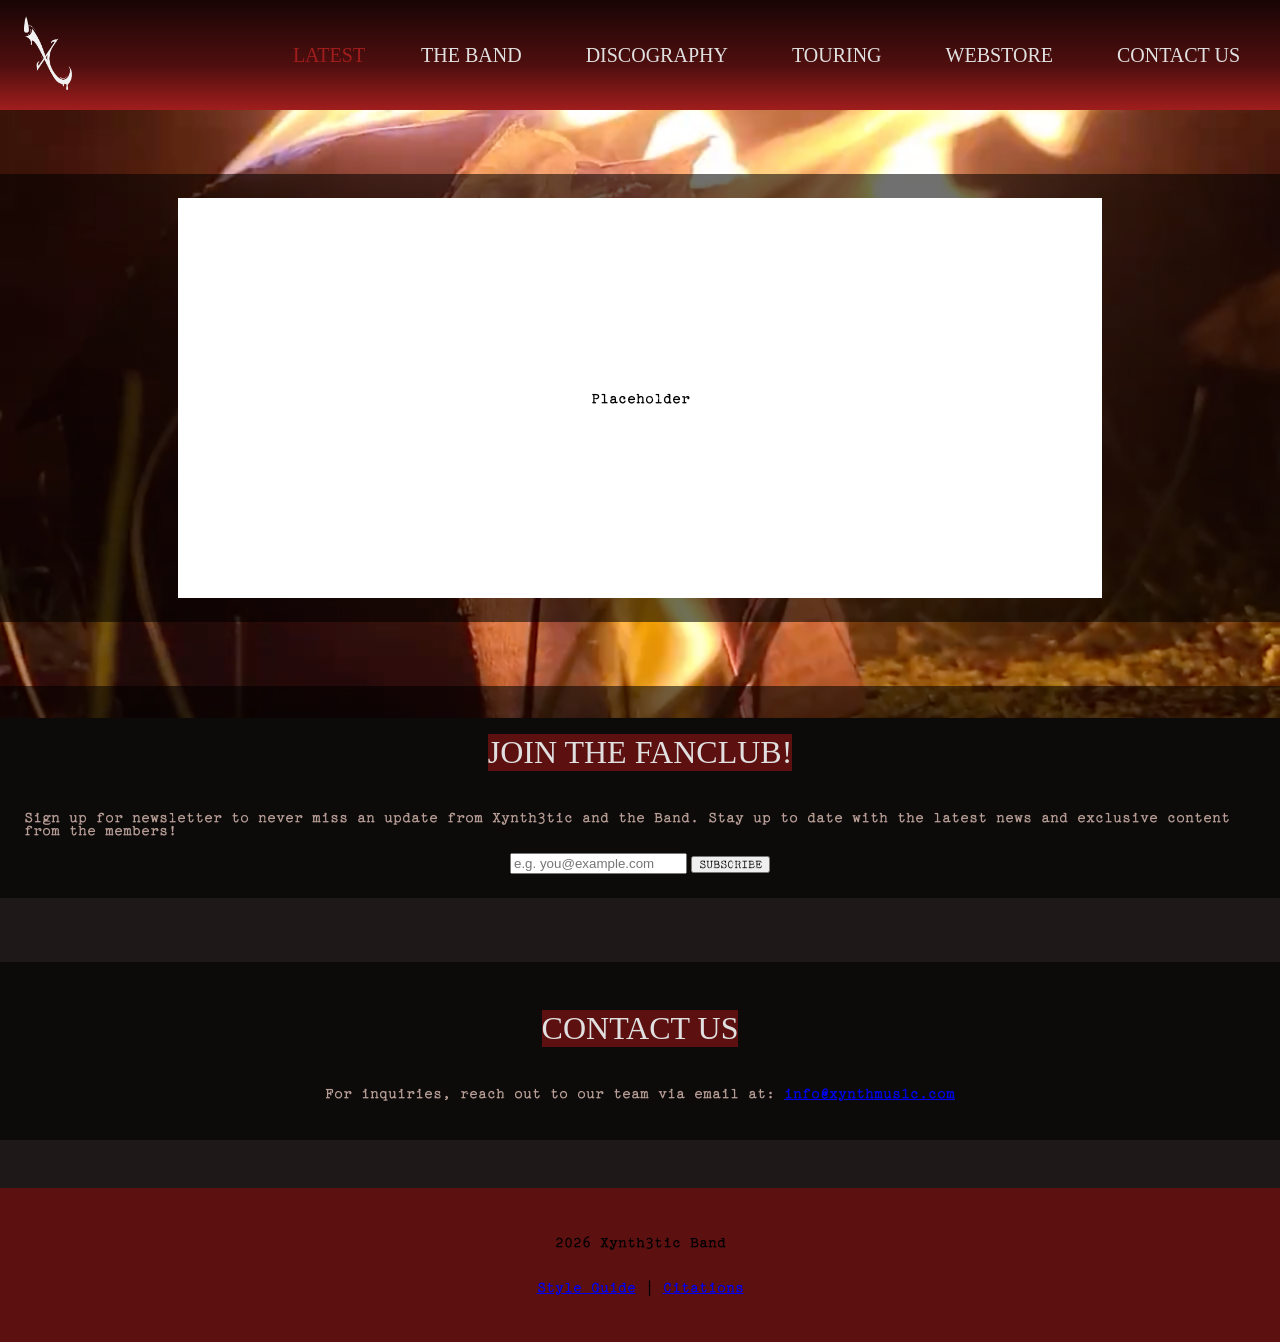
<file: band_website/index.html>
<!doctype html>
<html lang="en">
  <head>
    <meta charset="UTF-8" />
    <meta name="viewport" content="width=device-width, initial-scale=1.0" />
    <title>Xynth3tic Official</title>

    <link href="css/flexbox.css" rel="stylesheet" />
    <link href="./css/fonts.css" rel="stylesheet" />
    <link href="./css/global.css" rel="stylesheet" />
    <link href="./css/home.css" rel="stylesheet" />
  </head>
  <body>
    <img
      class="cover-img"
      src="images/fire-house.png"
      alt="Xynth3tic Band Cover"
    />
    <header class="flexbox">
      <!-- <h1 id="page-title" class="main-title">
        <span class="logotype">Xynth3tic</span>
      </h1>

      <p class="subtitle"><strong>Xynth3tic</strong> + Band Official Website</p>-->

      <nav class="nav-main flexbox">
        <a href="index.html"
          ><img class="logo-img" src="./images/logo.png" alt="Home"
        /></a>

        <ul class="nav-links-list">
          <li><a class="current-link" href="#latest">Latest</a></li>
          <li><a class="nav-link" href="./pages/the-band.html">The Band</a></li>
          <li>
            <a class="nav-link" href="./pages/discography.html">Discography</a>
          </li>
          <li><a class="nav-link" href="./pages/touring.html">Touring</a></li>
          <li>
            <a class="nav-link" href="./pages/webstore/webstore.html"
              >Webstore</a
            >
          </li>
          <li><a class="nav-link" href="#contact">Contact Us</a></li>
        </ul>
      </nav>
    </header>

    <div class="page-content">
      <section id="latest">
        <div class="content-container" id="update-gallery">
          <div class="placeholder-box">
            <p>Placeholder</p>
          </div>
        </div>
      </section>
      <section id="newsletter">
        <div class="content-container">
          <h2 class="section-heading">Join the fanclub!</h2>
          <p class="section-caption">
            Sign up for newsletter to never miss an update from Xynth3tic and
            the Band. Stay up to date with the latest news and exclusive content
            from the members!
          </p>
          <form id="newsletter-form">
            <input
              type="email"
              name="email"
              placeholder="e.g. you@example.com"
              required
            />
            <button type="submit">Subscribe</button>
          </form>
        </div>
      </section>
      <section id="contact">
        <div class="content-container">
          <h2 class="section-heading">Contact Us</h2>
          <p class="section-caption">
            For inquiries, reach out to our team via email at:
            <a href="mailto:info@xynthmus1c.com">info@xynthmus1c.com</a>
          </p>
        </div>
      </section>
    </div>

    <footer class="flexbox">
      <p class="footer-text">2026 Xynth3tic Band</p>
      <p class="footer-links-list">
        <span
          ><a class="footer-link" href="/style_guide/index.html"
            >Style Guide</a
          ></span
        >
        | <span><a class="footer-link" href="#">Citations</a></span>
      </p>
    </footer>
  </body>
</html>
</file>
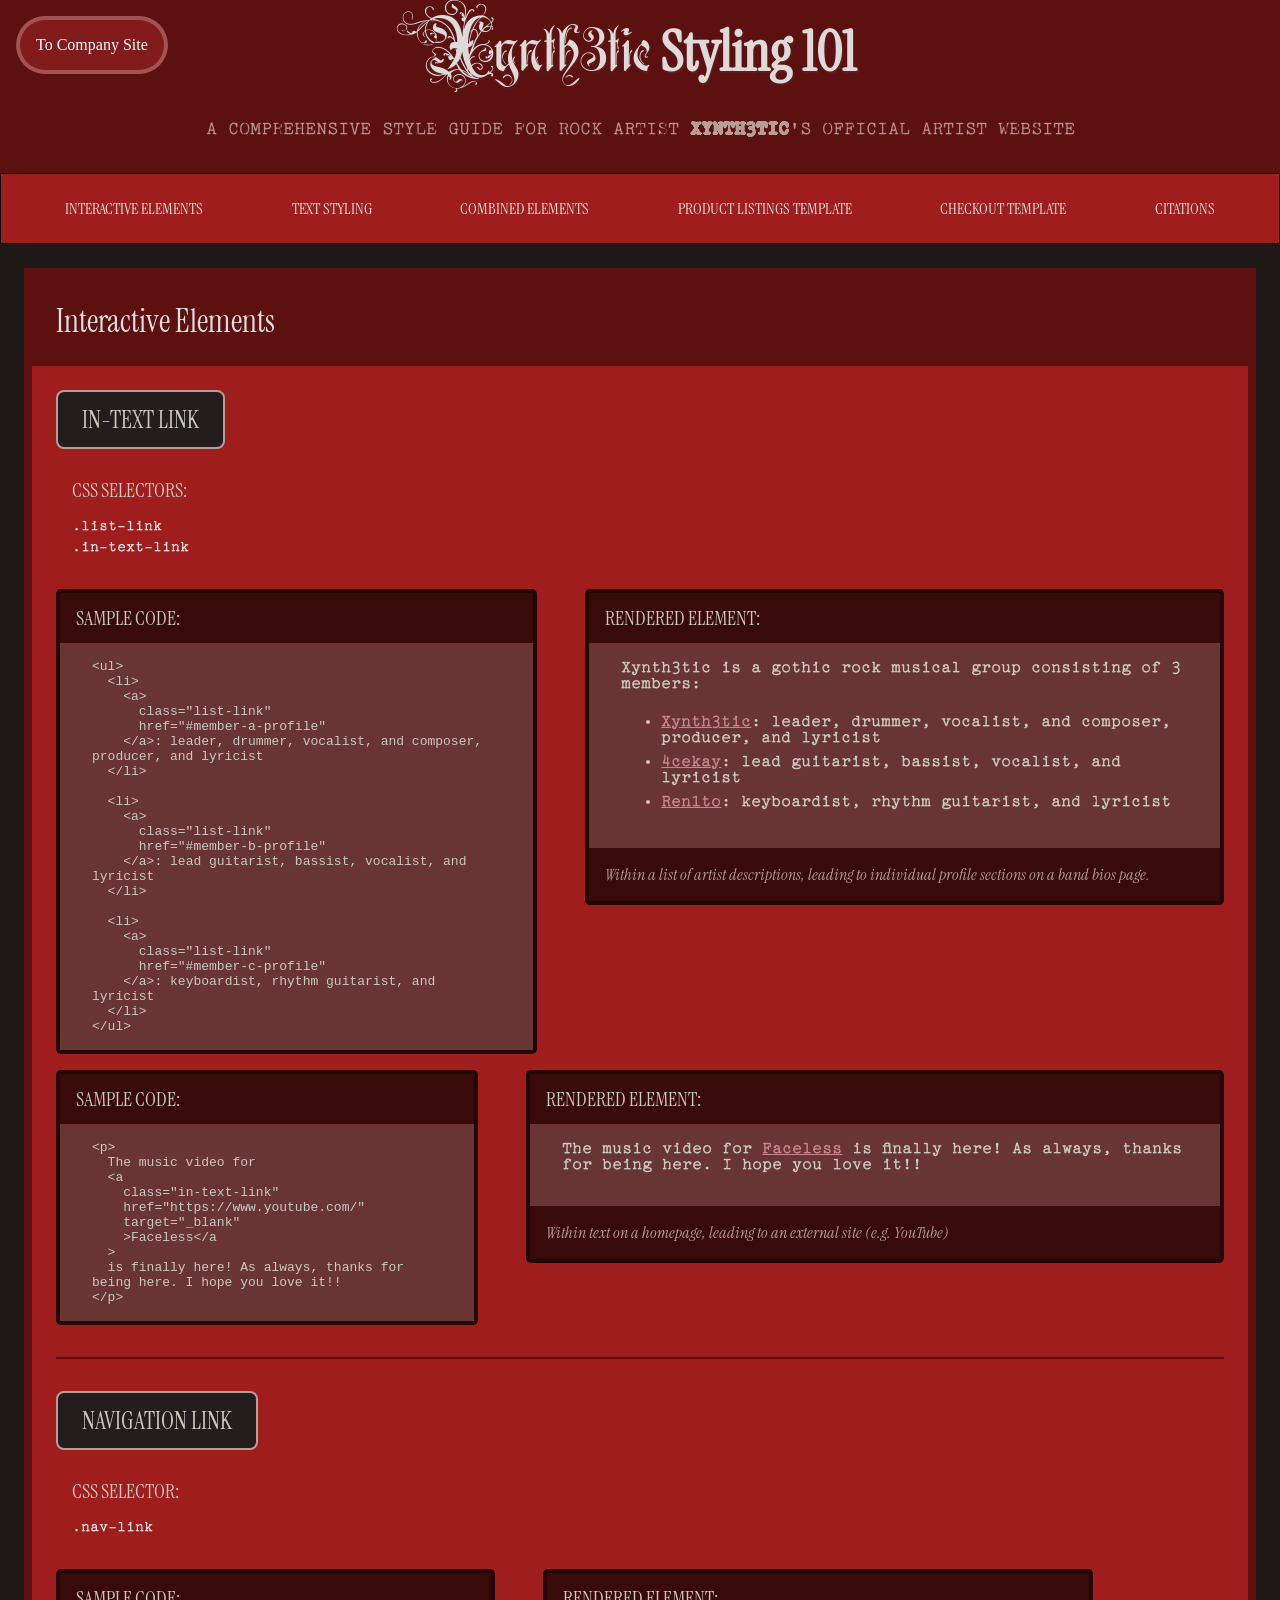
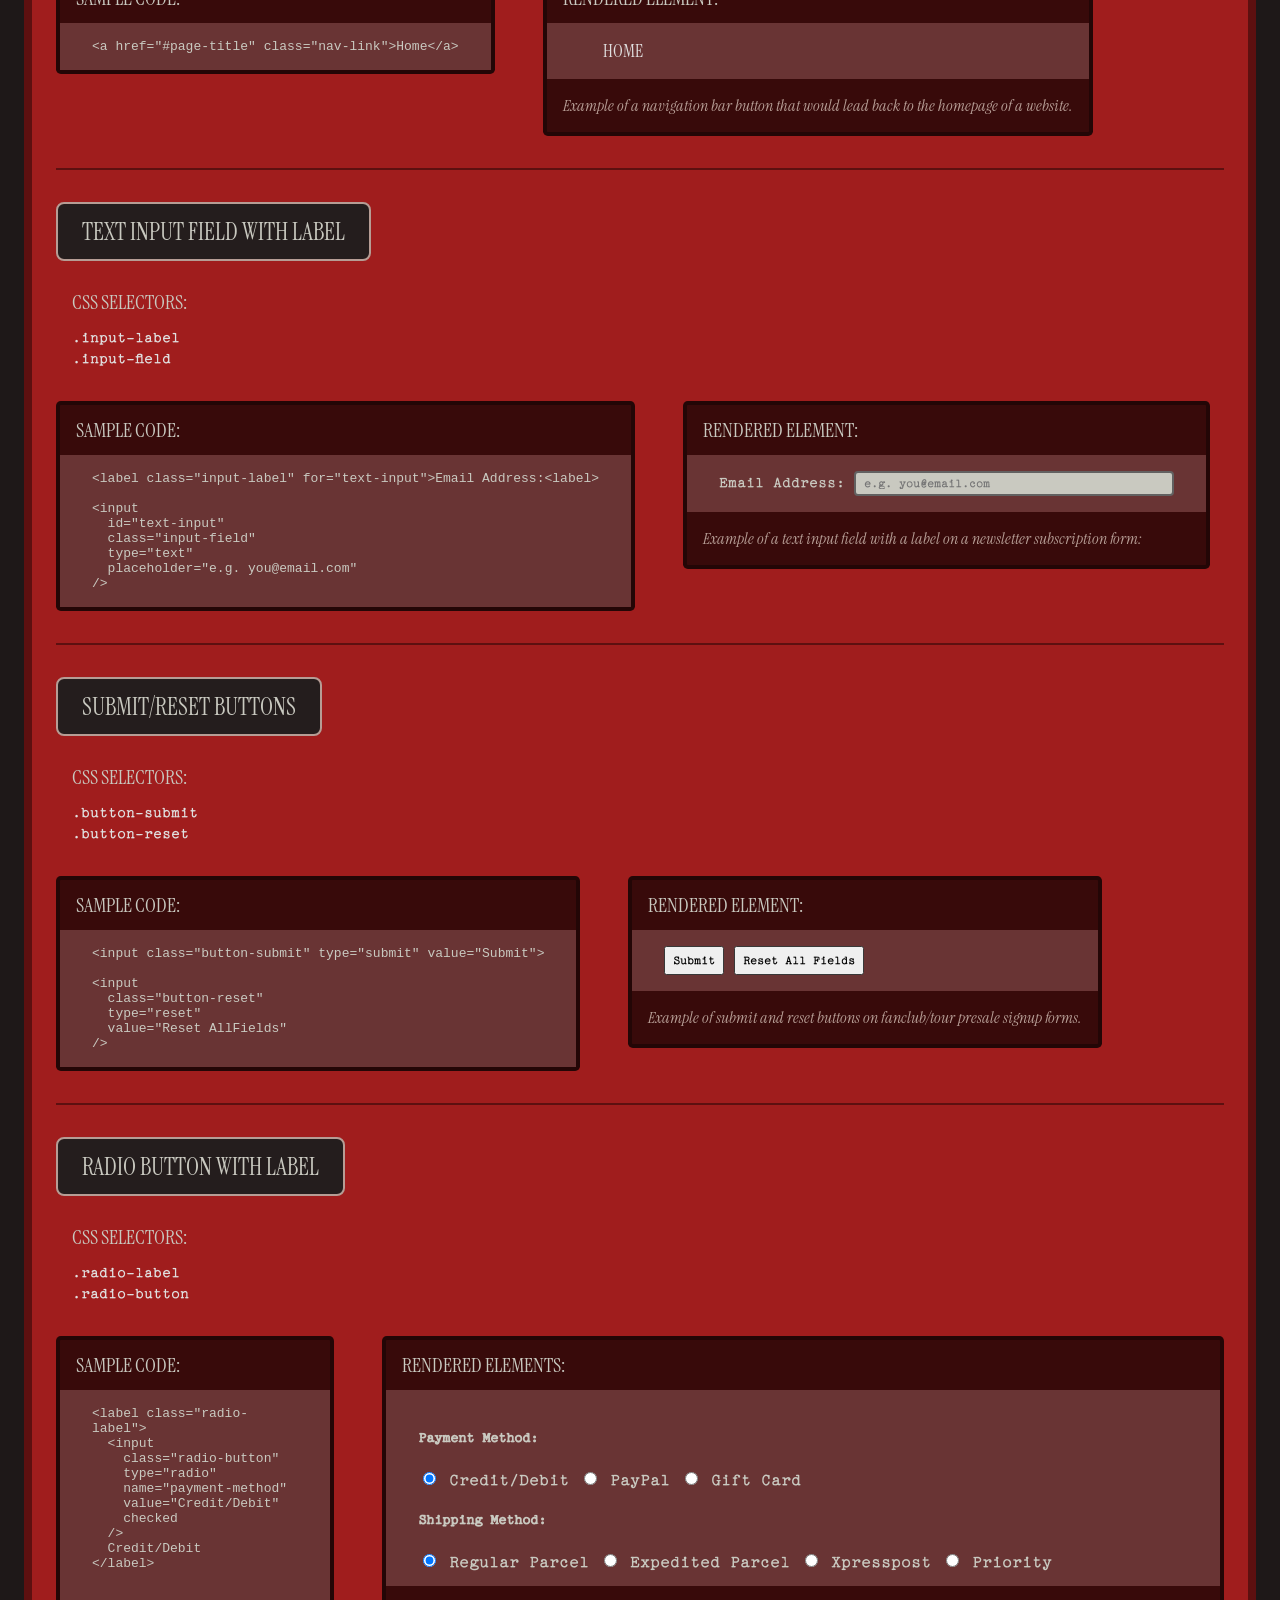
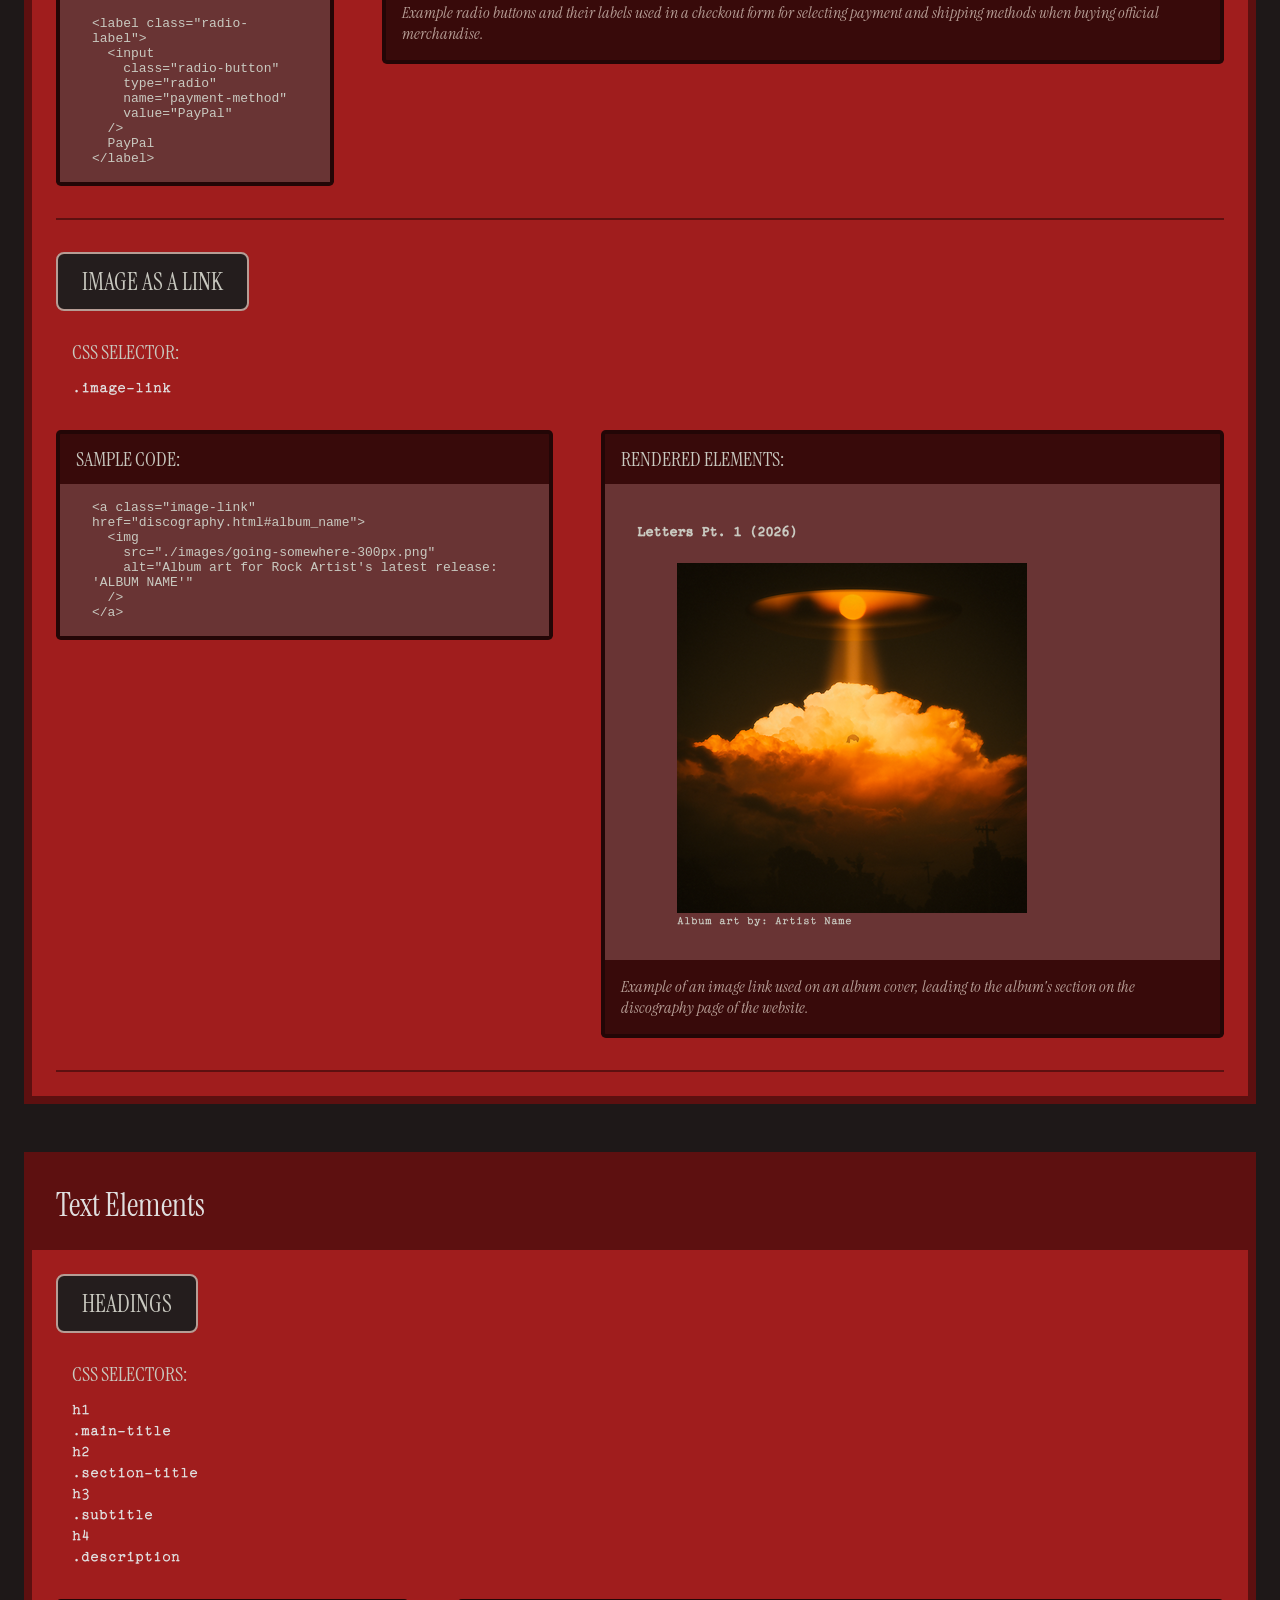
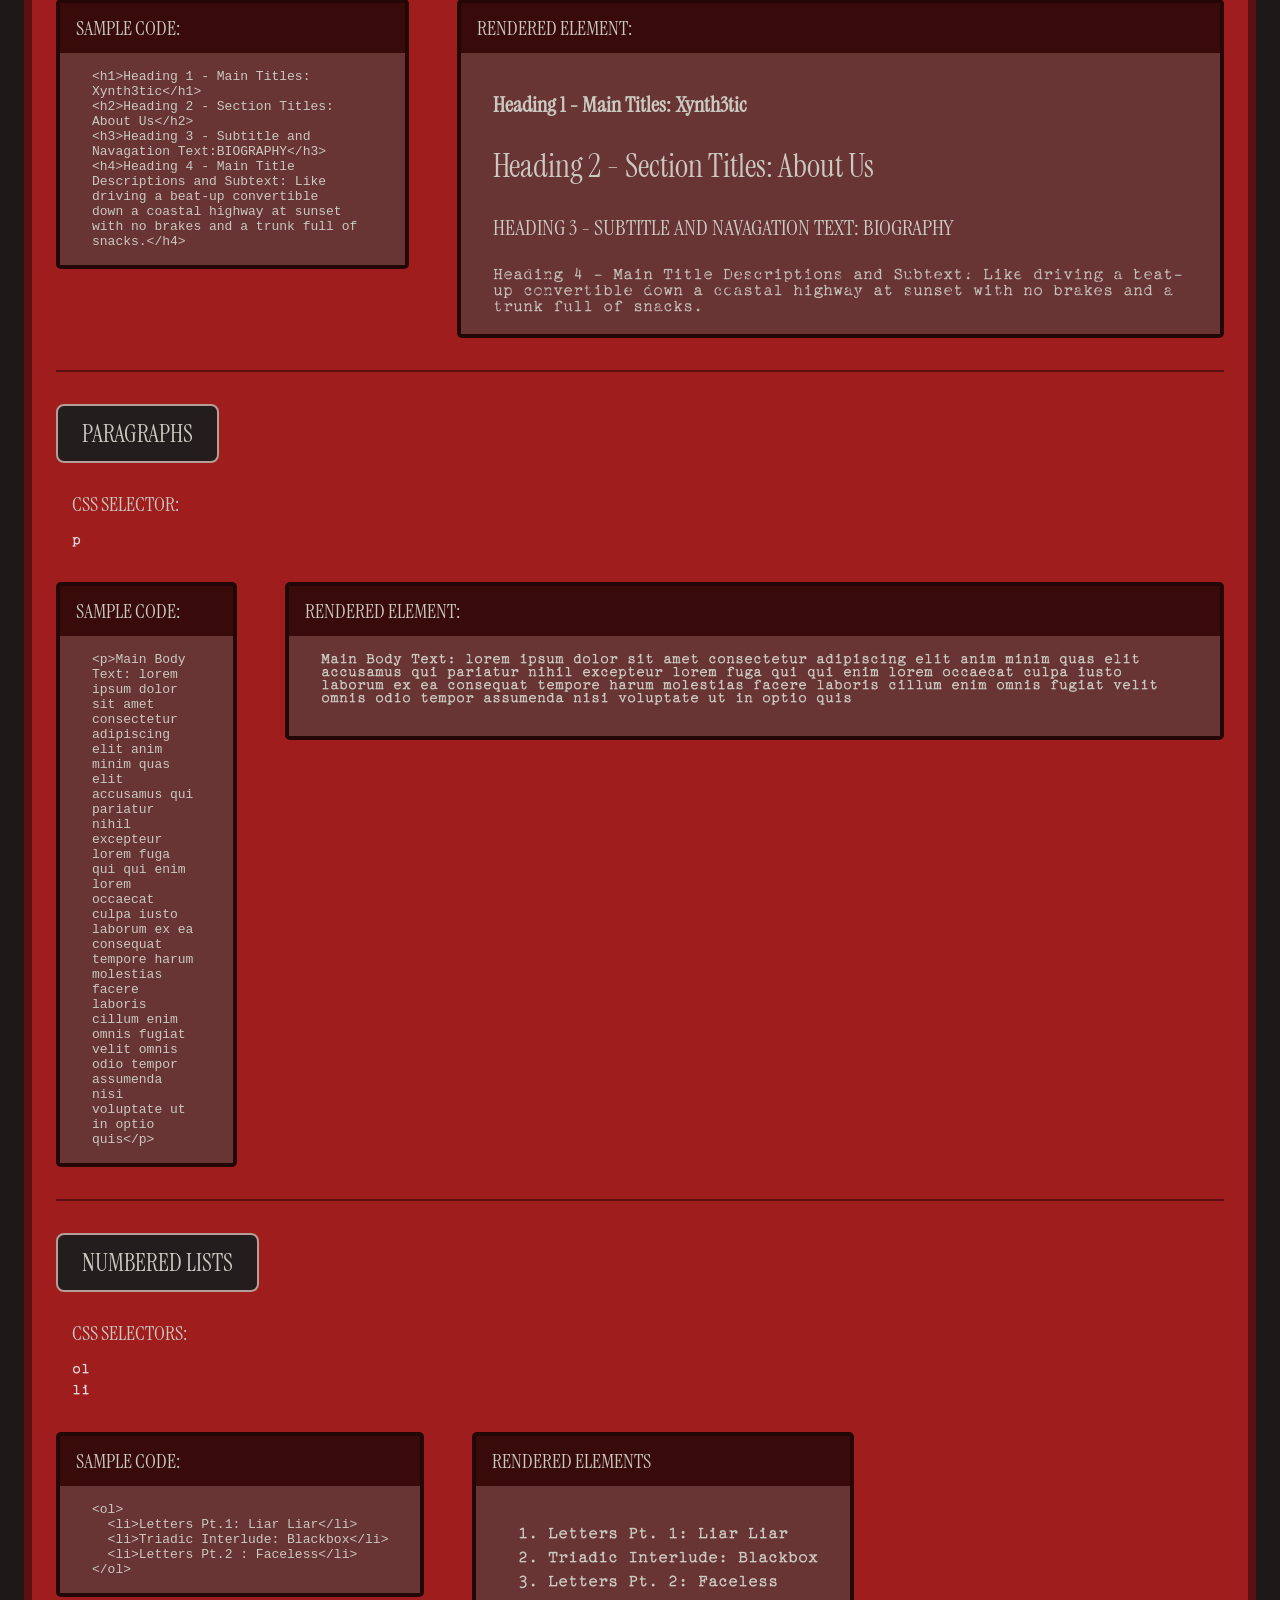
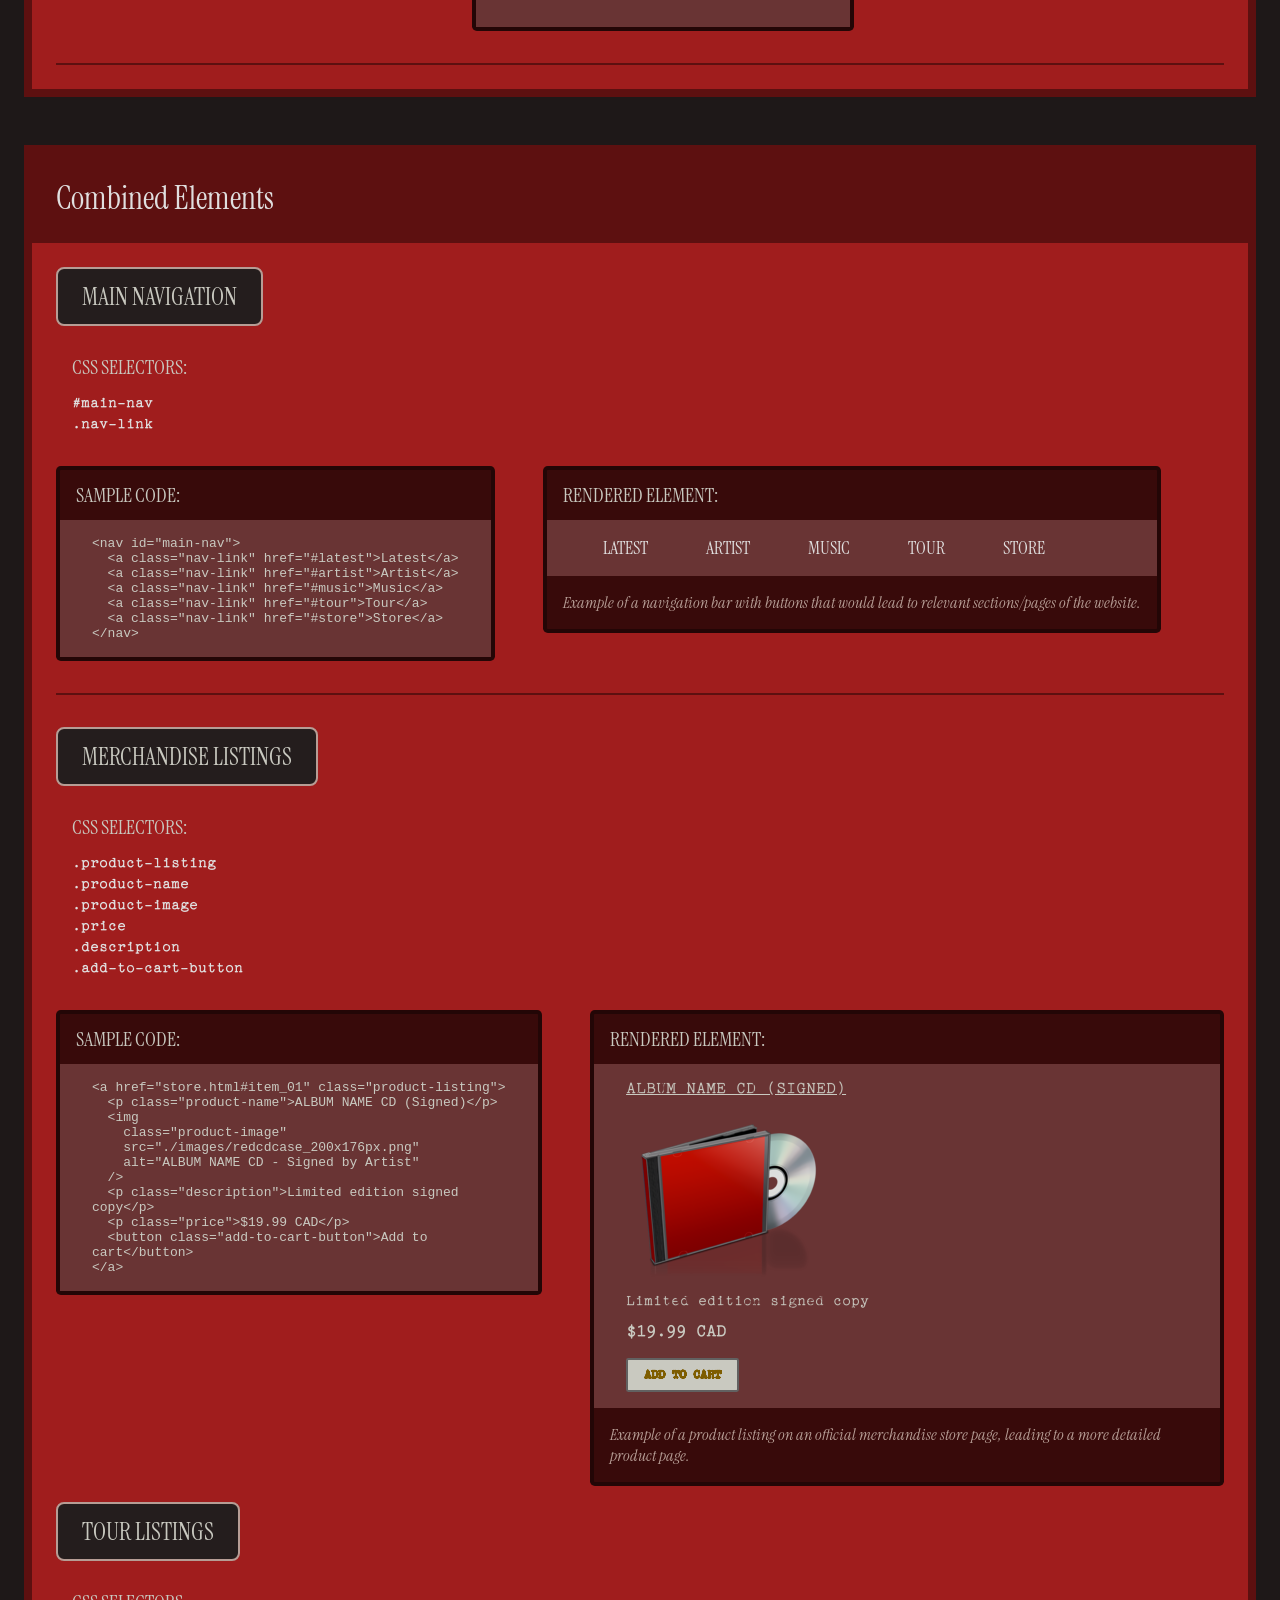
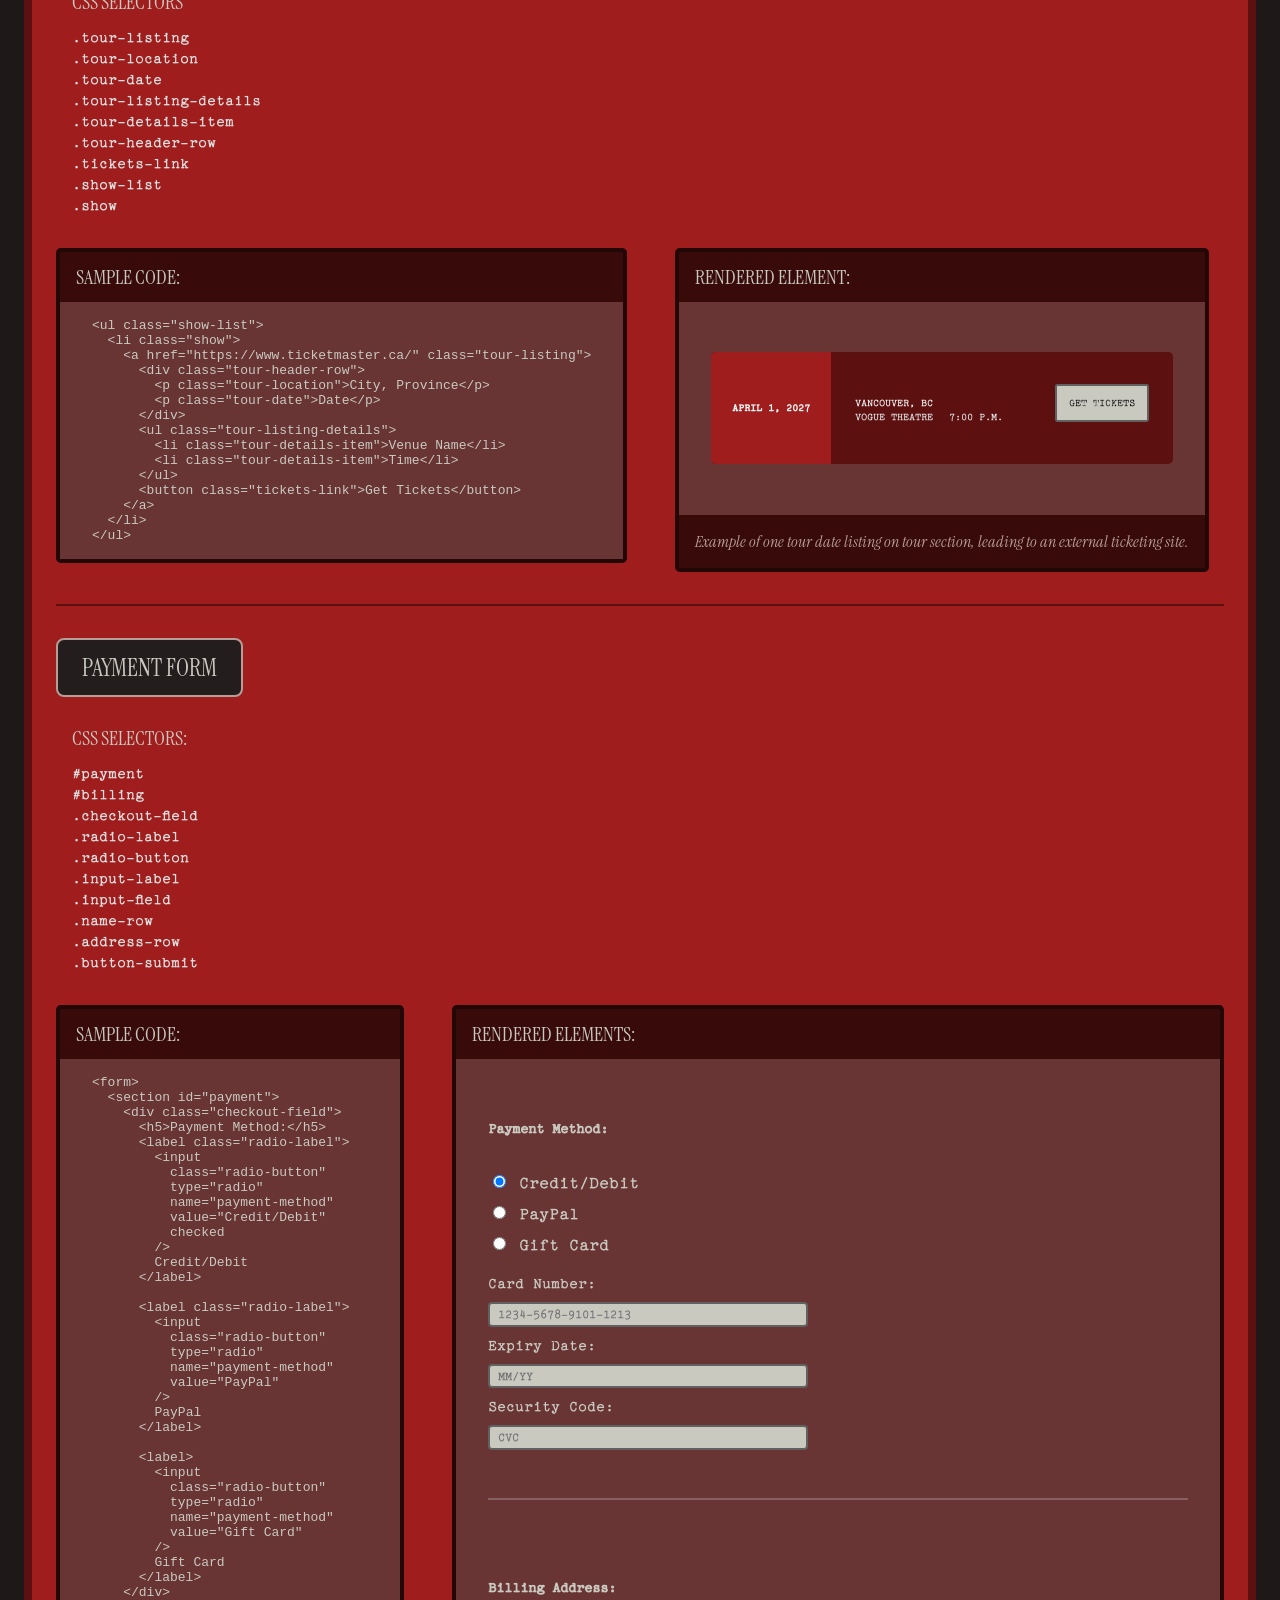
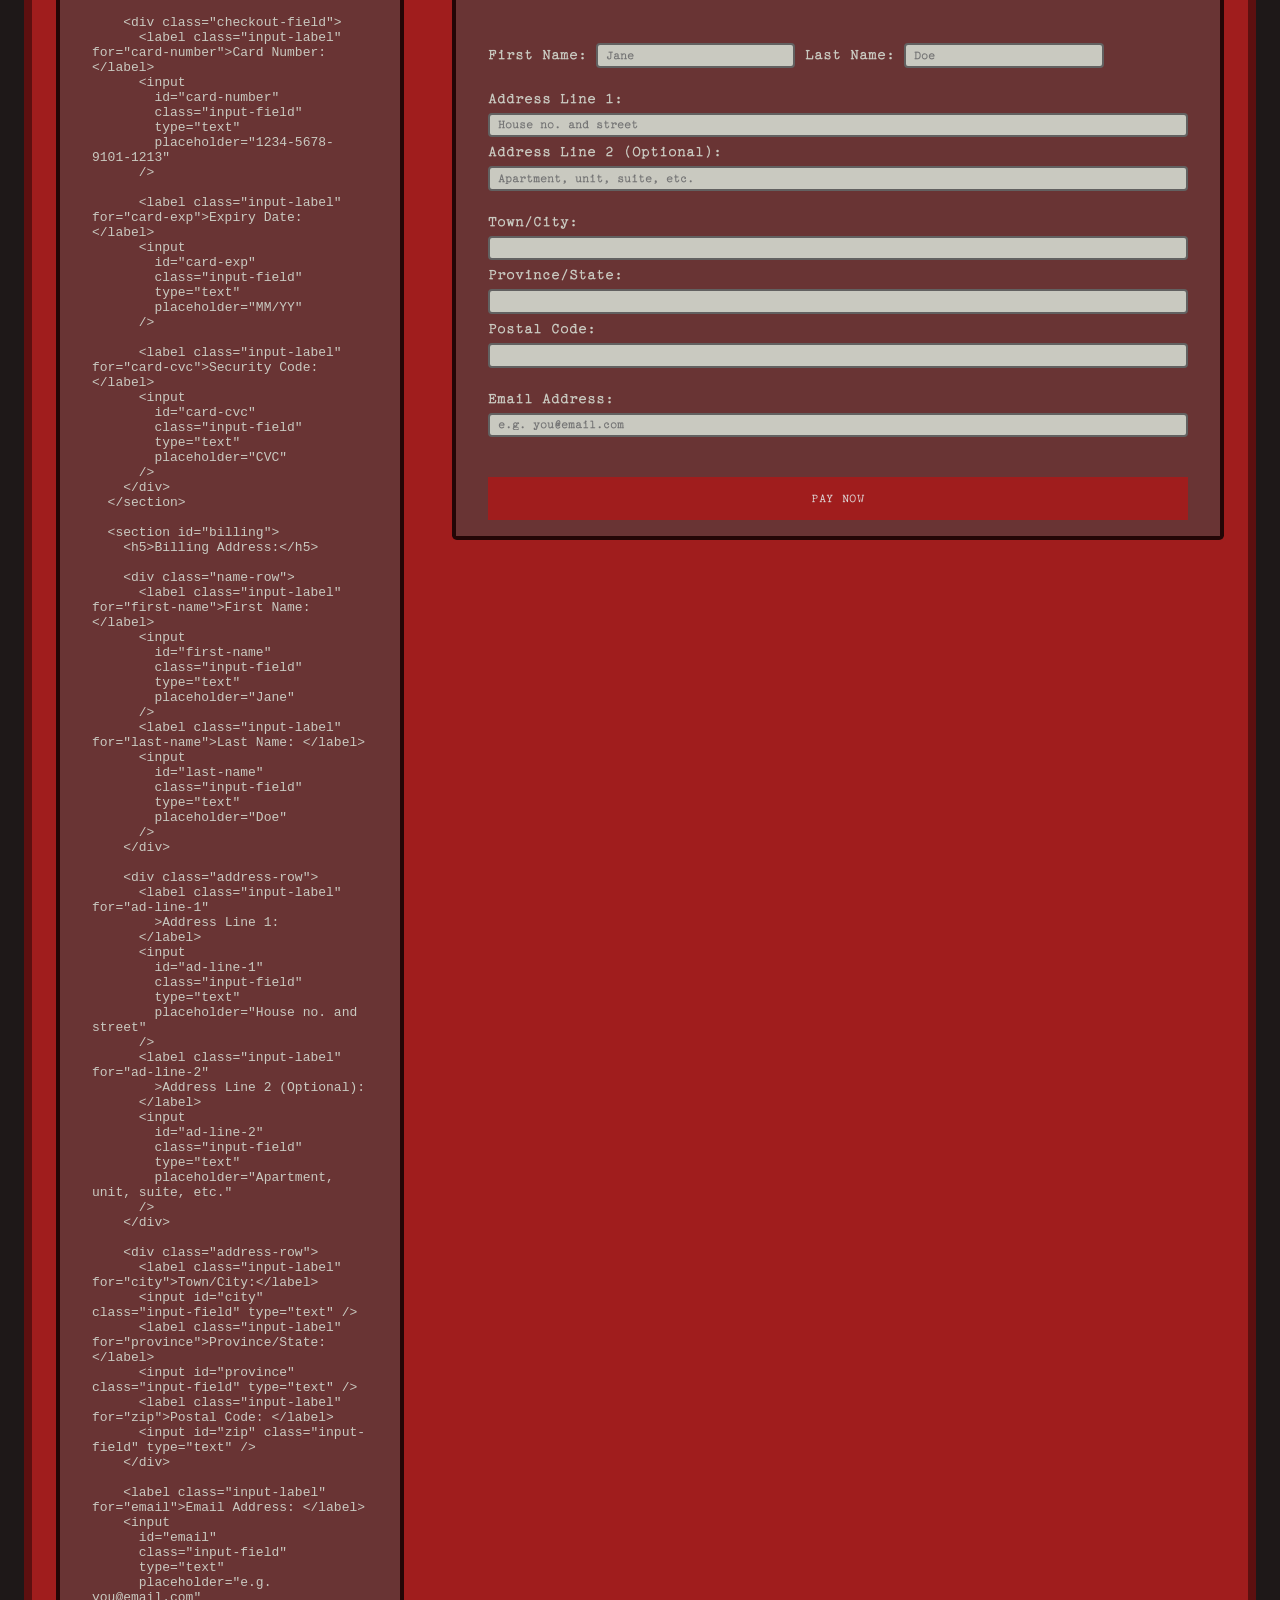
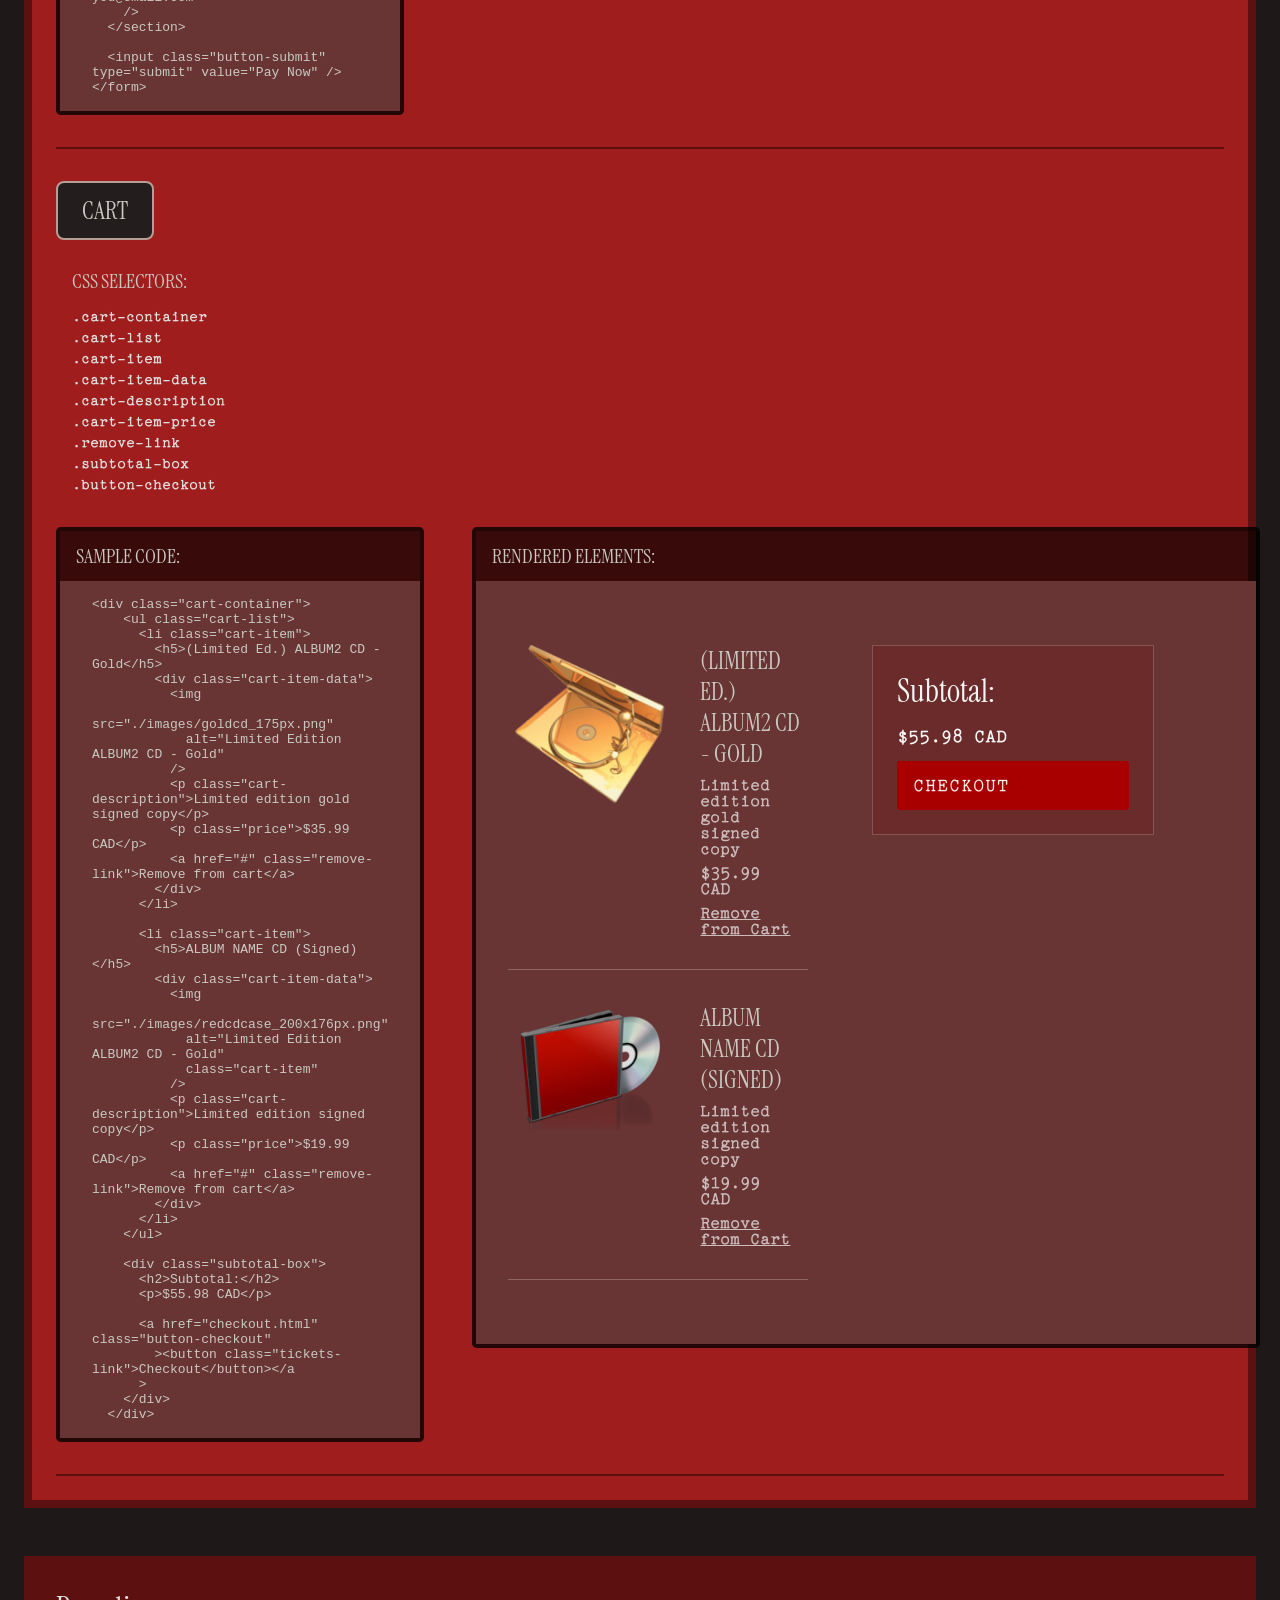
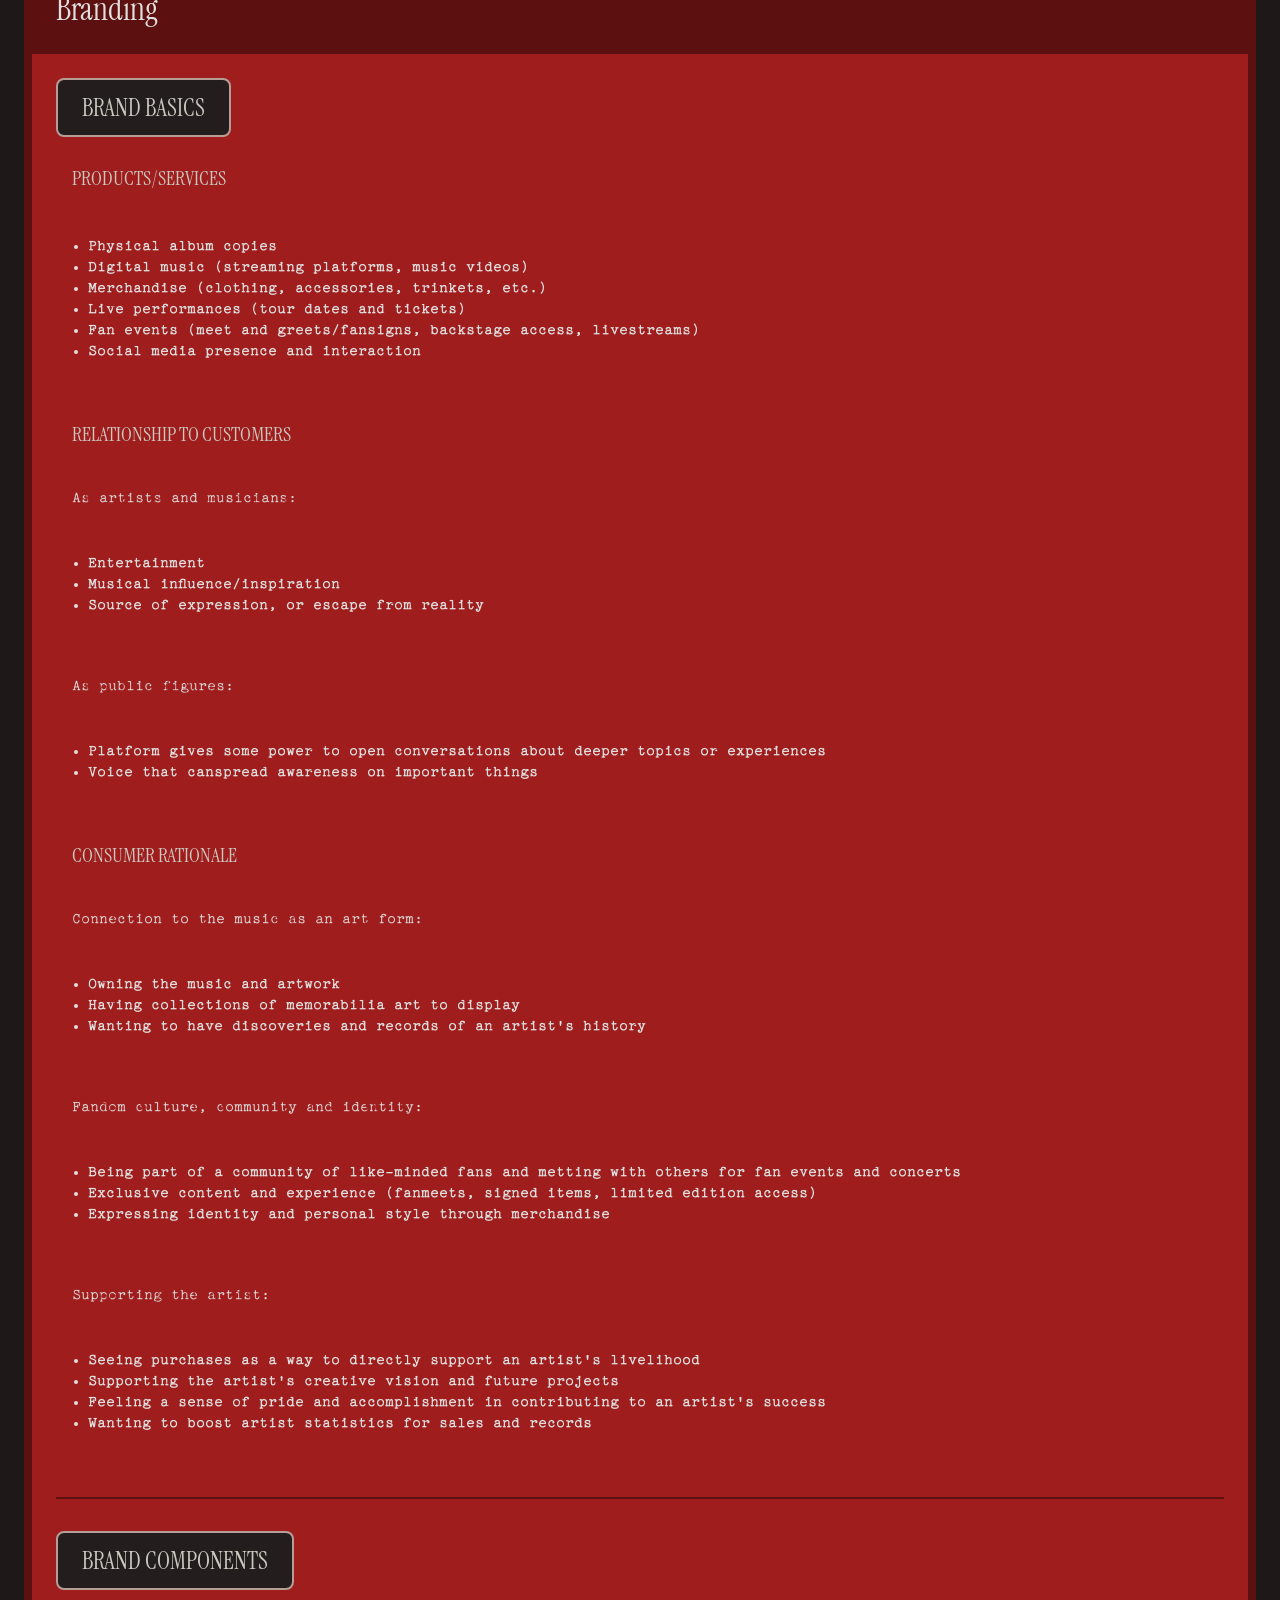
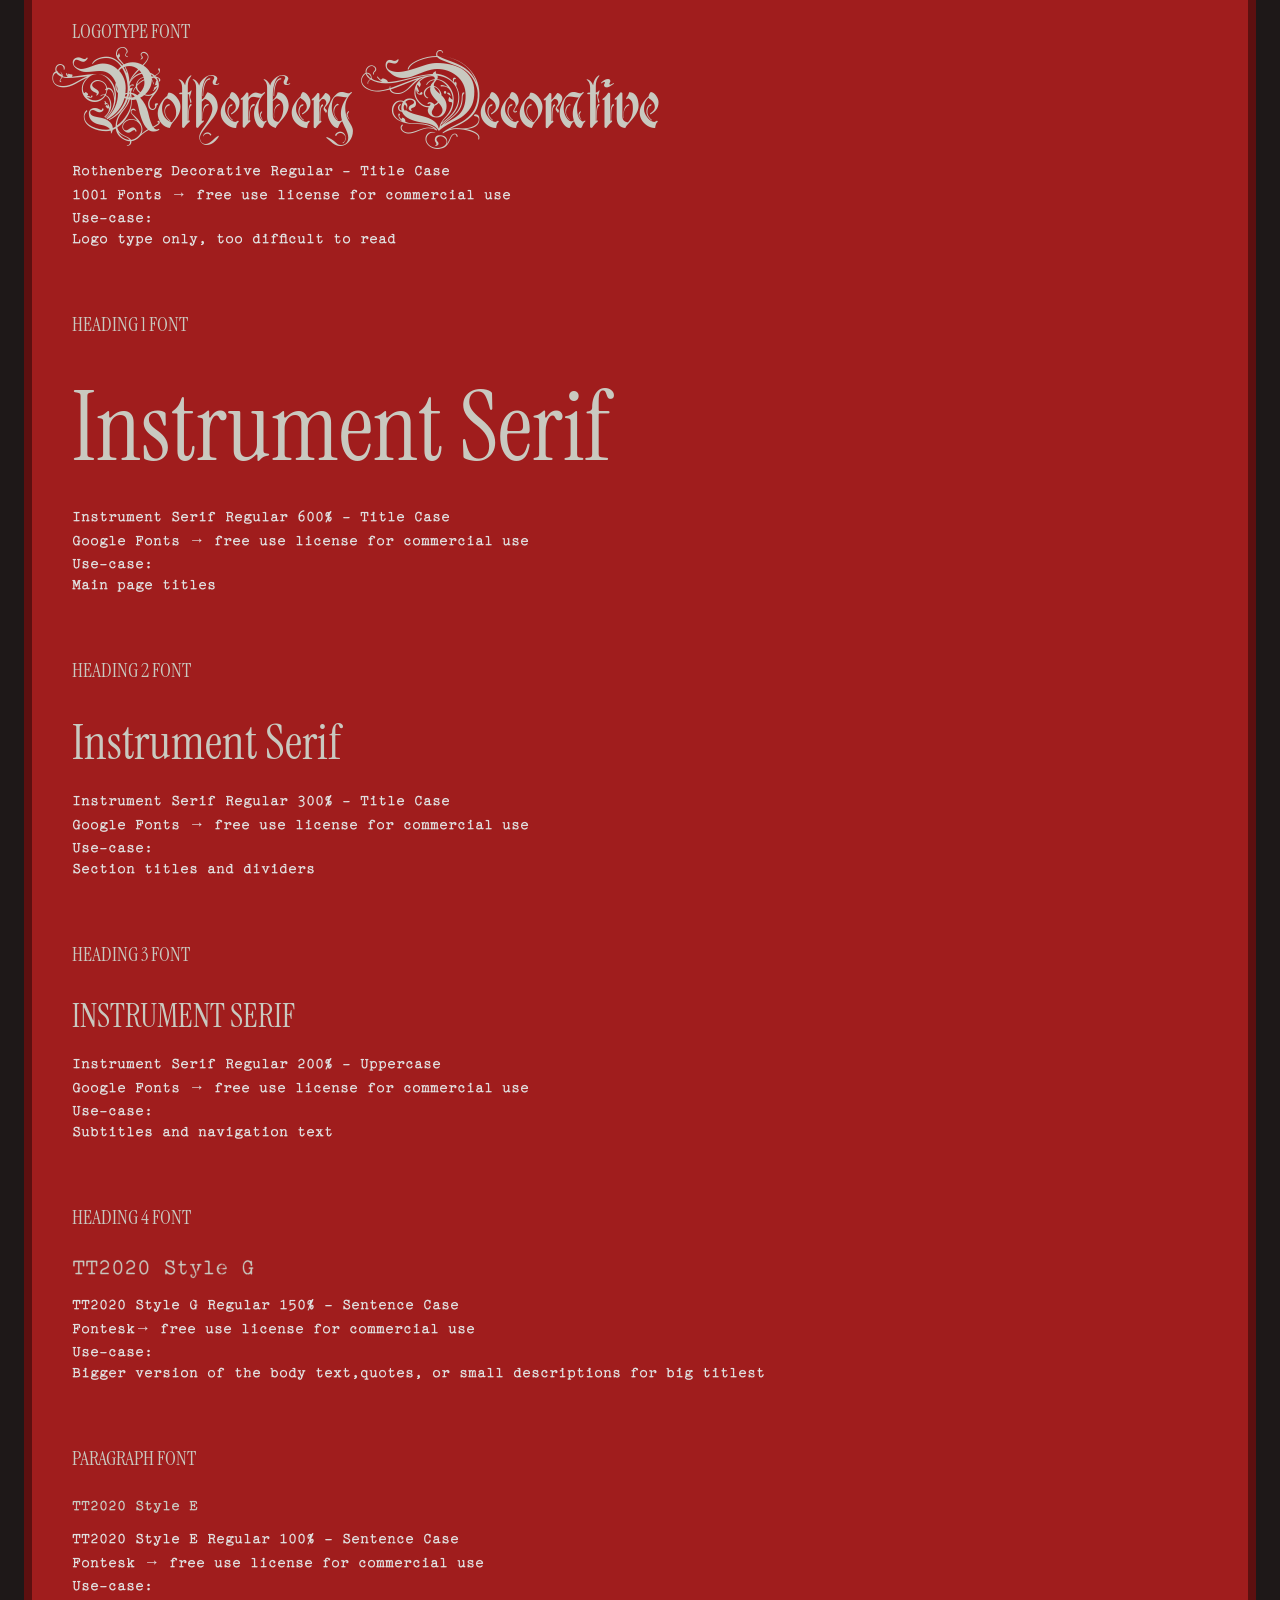
<file: style_guide/index.html>
<!doctype html>
<html lang="en">
  <head>
    <meta charset="utf-8" />
    <meta name="viewport" content="width=device-width, initial-scale=1.0" />
    <title>P01: HTML + CSS</title>

    <link href="css/main.css" rel="stylesheet" />
    <link href="css/flexbox.css" rel="stylesheet" />
    <link href="css/fonts.css" rel="stylesheet" />
    <link href="css/products.css" rel="stylesheet" />
    <link href="css/checkout.css" rel="stylesheet" />

    <!-- Shopping Cart Icon -->
    <link
      rel="stylesheet"
      href="https://fonts.googleapis.com/css2?family=Material+Symbols+Outlined:opsz,wght,FILL,GRAD@20..48,100..700,0..1,-50..200&icon_names=shopping_cart_checkout"
    />
  </head>

  <body>
    <a href="/band_website/index.html" id="website-button">To Company Site</a>

    <header class="flexbox">
      <h1 id="page-title" class="main-title">
        <span class="logotype">Xynth3tic</span> Styling 101
      </h1>

      <p class="subtitle">
        A comprehensive style guide for rock artist <strong>Xynth3tic</strong>'s
        official artist website
      </p>

      <nav class="nav-main flexbox">
        <a class="nav-link" href="#interactive_elements"
          >Interactive Elements</a
        >
        <a class="nav-link" href="#text_elements">Text Styling</a>
        <a class="nav-link" href="#combined_elements">Combined Elements</a>
        <a class="nav-link" href="./templates/products.html"
          >Product Listings Template</a
        >
        <a class="nav-link" href="./templates/checkout.html"
          >Checkout Template</a
        >
        <a class="nav-link" href="#citations">Citations</a>
      </nav>
    </header>

    <div id="main-content">
      <!-- INTERACTIVE ELEMENTS SECTION // -->
      <section class="element-section" id="interactive_elements">
        <h2 class="section-heading">Interactive Elements</h2>

        <div class="elements-container">
          <section class="element">
            <h3 class="element-title">In-text Link</h3>

            <div class="selector-box">
              <h4 class="element-subheading">CSS Selectors:</h4>

              <ul class="selectors-list">
                <li class="selector-item">.list-link</li>
                <li class="selector-item">.in-text-link</li>
              </ul>
            </div>

            <!-- Reference: Lab code sample embedding for syntax -->

            <div class="demo-container">
              <div class="code-container">
                <h4 class="element-subheading">Sample Code:</h4>
                <!-- List example code snippet  -->
                <!-- Reference for <pre> formatting for longer code snippet display: https://stackoverflow.com/questions/21646408/how-do-i-use-indentation-in-a-code-tag -->

                <pre class="code-block">
<code>&lt;ul&gt;
  &lt;li&gt;
    &lt;a&gt;
      class="list-link"
      href="#member-a-profile"
    &lt;/a&gt;: leader, drummer, vocalist, and composer, producer, and lyricist
  &lt;/li&gt;

  &lt;li&gt;
    &lt;a&gt;
      class="list-link"
      href="#member-b-profile"
    &lt;/a&gt;: lead guitarist, bassist, vocalist, and lyricist
  &lt;/li&gt;

  &lt;li&gt;
    &lt;a&gt;
      class="list-link"
      href="#member-c-profile"
    &lt;/a&gt;: keyboardist, rhythm guitarist, and lyricist
  &lt;/li&gt;
&lt;/ul&gt;</code></pre>
              </div>

              <div class="rendered-container">
                <h4 class="element-subheading">Rendered Element:</h4>

                <!-- List elements text link  -->
                <div class="rendered-display">
                  <p>
                    Xynth3tic is a gothic rock musical group consisting of 3
                    members:
                  </p>
                  <ul>
                    <li>
                      <a class="list-link" href="#member-a-profile">
                        Xynth3tic</a
                      >: leader, drummer, vocalist, and composer, producer, and
                      lyricist
                    </li>
                    <li>
                      <a class="list-link" href="#member-b-profile"> 4cekay</a>:
                      lead guitarist, bassist, vocalist, and lyricist
                    </li>
                    <li>
                      <a class="list-link" href="#member-c-profile"> Ren1to</a>:
                      keyboardist, rhythm guitarist, and lyricist
                    </li>
                  </ul>
                </div>

                <p class="rendered-subtitle">
                  Within a list of artist descriptions, leading to individual
                  profile sections on a band bios page.
                </p>
              </div>
            </div>

            <div class="demo-container">
              <div class="code-container">
                <h4 class="element-subheading">Sample Code:</h4>
                <!--  Paragraph example code snippet  -->
                <pre class="code-block"><code>&lt;p&gt;
  The music video for 
  &lt;a
    class="in-text-link"
    href="https://www.youtube.com/"
    target="_blank"
    &gt;Faceless&lt;/a
  &gt;
  is finally here! As always, thanks for being here. I hope you love it!!
&lt;/p&gt;</code></pre>
              </div>

              <div class="rendered-container">
                <h4 class="element-subheading">Rendered Element:</h4>
                <div class="rendered-display">
                  <!-- In-paragraph text link  -->

                  <p>
                    The music video for
                    <a
                      class="in-text-link"
                      href="https://www.youtube.com/"
                      target="_blank"
                      >Faceless</a
                    >
                    is finally here! As always, thanks for being here. I hope
                    you love it!!
                  </p>
                </div>
                <p class="rendered-subtitle">
                  Within text on a homepage, leading to an external site (e.g.
                  YouTube)
                </p>
              </div>
            </div>
          </section>

          <section class="element">
            <h3 class="element-title">Navigation Link</h3>

            <div class="selector-box">
              <h4 class="element-subheading">CSS Selector:</h4>

              <ul class="selectors-list">
                <li class="selector-item">.nav-link</li>
              </ul>
            </div>

            <div class="demo-container">
              <div class="code-container">
                <h4 class="element-subheading">Sample Code:</h4>
                <pre
                  class="code-block"
                ><code>&lt;a href="#page-title" class="nav-link"&gt;Home&lt;/a&gt;</code></pre>
              </div>

              <div class="rendered-container">
                <h4 class="element-subheading">Rendered Element:</h4>

                <div class="rendered-display">
                  <a class="nav-link" href="#page-title">Home</a>
                </div>
                <p class="rendered-subtitle">
                  Example of a navigation bar button that would lead back to the
                  homepage of a website.
                </p>
              </div>
            </div>
          </section>

          <!-- Default Button styling section -->
          <!-- Form elements reference: 
       https://learn.shayhowe.com/html-css/building-forms/ 
       https://www.w3schools.com/tags/att_input_type_reset.asp-->

          <section class="element">
            <h3 class="element-title">Text Input Field with Label</h3>

            <div class="selector-box">
              <h4 class="element-subheading">CSS Selectors:</h4>

              <ul class="selectors-list">
                <li class="selector-item">.input-label</li>
                <li class="selector-item">.input-field</li>
              </ul>
            </div>

            <div class="demo-container">
              <div class="code-container">
                <h4 class="element-subheading">Sample Code:</h4>
                <pre
                  class="code-block"
                ><code>&lt;label class="input-label" for="text-input"&gt;Email Address:&lt;label&gt;

&lt;input 
  id="text-input" 
  class="input-field" 
  type="text"
  placeholder="e.g. you@email.com"
/&gt;</code></pre>
              </div>

              <div class="rendered-container">
                <h4 class="element-subheading">Rendered Element:</h4>
                <div class="rendered-display">
                  <label class="input-label" for="text-input"
                    >Email Address:
                  </label>
                  <input
                    id="text-input"
                    class="input-field"
                    type="text"
                    placeholder="e.g. you@email.com"
                  />
                </div>

                <p class="rendered-subtitle">
                  Example of a text input field with a label on a newsletter
                  subscription form:
                </p>
              </div>
            </div>
          </section>

          <section class="element">
            <h3 class="element-title">Submit/Reset Buttons</h3>

            <div class="selector-box">
              <h4 class="element-subheading">CSS Selectors:</h4>

              <ul class="selectors-list">
                <li class="selector-item">.button-submit</li>
                <li class="selector-item">.button-reset</li>
              </ul>
            </div>

            <div class="demo-container">
              <div class="code-container">
                <h4 class="element-subheading">Sample Code:</h4>

                <pre
                  class="code-block"
                ><code>&lt;input class="button-submit" type="submit" value="Submit"&gt;
              
&lt;input 
  class="button-reset" 
  type="reset" 
  value="Reset AllFields"
/&gt;</code></pre>
              </div>

              <div class="rendered-container">
                <h4 class="element-subheading">Rendered Element:</h4>
                <div class="rendered-display">
                  <input class="button-submit" type="submit" value="Submit" />
                  <input
                    class="button-reset"
                    type="reset"
                    value="Reset All Fields"
                  />
                </div>

                <p class="rendered-subtitle">
                  Example of submit and reset buttons on fanclub/tour presale
                  signup forms.
                </p>
              </div>
            </div>
          </section>

          <section class="element">
            <h3 class="element-title">Radio Button with Label</h3>

            <div class="selector-box">
              <h4 class="element-subheading">CSS Selectors:</h4>

              <ul class="selectors-list">
                <li class="selector-item">.radio-label</li>
                <li class="selector-item">.radio-button</li>
              </ul>
            </div>

            <div class="demo-container">
              <div class="code-container">
                <h4 class="element-subheading">Sample Code:</h4>

                <pre class="code-block"><code>&lt;label class="radio-label"&gt; 
  &lt;input 
    class="radio-button"
    type="radio" 
    name="payment-method" 
    value="Credit/Debit" 
    checked 
  /&gt;
  Credit/Debit 
&lt;/label&gt;
          <br />
          
&lt;label class="radio-label"&gt; 
  &lt;input 
    class="radio-button"
    type="radio" 
    name="payment-method" 
    value="PayPal" 
  /&gt; 
  PayPal
&lt;/label&gt;</code></pre>
              </div>

              <div class="rendered-container">
                <h4 class="element-subheading">Rendered Elements:</h4>

                <div class="rendered-display">
                  <div class="radio-row">
                    <h5>Payment Method:</h5>
                    <label class="radio-label">
                      <input
                        class="radio-button"
                        type="radio"
                        name="payment-method"
                        value="Credit/Debit"
                        checked
                      />
                      Credit/Debit
                    </label>
                    <label class="radio-label">
                      <input
                        class="radio-button"
                        type="radio"
                        name="payment-method"
                        value="PayPal"
                      />
                      PayPal
                    </label>
                    <label>
                      <input
                        class="radio-button"
                        type="radio"
                        name="payment-method"
                        value="Gift Card"
                      />
                      Gift Card
                    </label>
                  </div>
                  <div class="radio-row">
                    <h5>Shipping Method:</h5>
                    <label class="radio-label">
                      <input
                        class="radio-button"
                        type="radio"
                        name="shipping-method"
                        value="Regular Parcel"
                        checked
                      />
                      Regular Parcel
                    </label>
                    <label class="radio-label">
                      <input
                        class="radio-button"
                        type="radio"
                        name="shipping-method"
                        value="Expedited Parcel"
                      />
                      Expedited Parcel
                    </label>
                    <label class="radio-label">
                      <input
                        class="radio-button"
                        type="radio"
                        name="shipping-method"
                        value="Xpresspost"
                      />
                      Xpresspost
                    </label>
                    <label class="radio-label">
                      <input
                        class="radio-button"
                        type="radio"
                        name="shipping-method"
                        value="Priority"
                      />
                      Priority
                    </label>
                  </div>
                </div>
                <p class="rendered-subtitle">
                  Example radio buttons and their labels used in a checkout form
                  for selecting payment and shipping methods when buying
                  official merchandise.
                </p>
              </div>
            </div>
          </section>

          <section class="element">
            <!-- Figcaption reference: https://www.w3schools.com/tags/tag_figcaption.asp -->

            <h3 class="element-title">Image as a Link</h3>

            <div class="selector-box">
              <h4 class="element-subheading">CSS Selector:</h4>

              <ul class="selectors-list">
                <li class="selector-item">.image-link</li>
              </ul>
            </div>

            <div class="demo-container">
              <div class="code-container">
                <h4 class="element-subheading">Sample Code:</h4>

                <pre
                  class="code-block"
                ><code>&lt;a class="image-link" href="discography.html#album_name"&gt; 
  &lt;img
    src="./images/going-somewhere-300px.png" 
    alt="Album art for Rock Artist's latest release: 'ALBUM NAME'" 
  /&gt; 
&lt;/a&gt;</code></pre>
              </div>
              <div class="rendered-container">
                <h4 class="element-subheading">Rendered Elements:</h4>
                <div class="rendered-display">
                  <h5>Letters Pt. 1 (2026)</h5>

                  <figure>
                    <a class="image-link" href="discography.html#album_name">
                      <img
                        src="./images/going-somewhere-300px.png"
                        alt="Album art for the Rock Artist's latest release: 'ALBUM NAME'"
                      />
                    </a>
                    <figcaption>Album art by: Artist Name</figcaption>
                  </figure>
                </div>
                <p class="rendered-subtitle">
                  Example of an image link used on an album cover, leading to
                  the album's section on the discography page of the website.
                </p>
              </div>
            </div>
          </section>
        </div>
      </section>

      <!-- // INTERACTIVE ELEMENTS SECTION -->

      <!-- TEXT ELEMENTS SECTION // -->
      <section class="element-section" id="text_elements">
        <h2 class="section-heading">Text Elements</h2>

        <div class="elements-container">
          <section class="element">
            <h3 class="element-title">Headings</h3>

            <div class="selector-box">
              <h4 class="element-subheading">CSS Selectors:</h4>

              <ul class="selectors-list">
                <li class="selector-item">h1</li>
                <li class="selector-item">.main-title</li>
                <li class="selector-item">h2</li>
                <li class="selector-item">.section-title</li>
                <li class="selector-item">h3</li>
                <li class="selector-item">.subtitle</li>
                <li class="selector-item">h4</li>
                <li class="selector-item">.description</li>
              </ul>
            </div>

            <div class="demo-container">
              <div class="code-container">
                <h4 class="element-subheading">Sample code:</h4>
                <pre class="code-block"><code
              >&lt;h1&gt;Heading 1 - Main Titles: Xynth3tic&lt;/h1&gt;
&lt;h2&gt;Heading 2 - Section Titles: About Us&lt;/h2&gt;
&lt;h3&gt;Heading 3 - Subtitle and Navagation Text:BIOGRAPHY&lt;/h3&gt;
&lt;h4&gt;Heading 4 - Main Title Descriptions and Subtext: Like driving a beat-up convertible 
down a coastal highway at sunset with no brakes and a trunk full of snacks.&lt;/h4&gt;</code
            ></pre>
              </div>
              <div class="rendered-container">
                <h4 class="element-subheading">Rendered element:</h4>
                <div id="sample-headings" class="rendered-display">
                  <h1>Heading 1 - Main Titles: Xynth3tic</h1>
                  <h2>Heading 2 - Section Titles: About Us</h2>
                  <h3>Heading 3 - Subtitle and Navagation Text: BIOGRAPHY</h3>
                  <h4>
                    Heading 4 - Main Title Descriptions and Subtext: Like
                    driving a beat-up convertible down a coastal highway at
                    sunset with no brakes and a trunk full of snacks.
                  </h4>
                </div>
              </div>
            </div>
          </section>

          <section class="element">
            <h3 class="element-title">Paragraphs</h3>

            <div class="selector-box">
              <h4 class="element-subheading">CSS Selector:</h4>

              <ul class="selectors-list">
                <li class="selector-item">p</li>
              </ul>
            </div>

            <div class="demo-container">
              <div class="code-container">
                <h4 class="element-subheading">Sample code:</h4>
                <pre class="code-block"><code
              >&lt;p&gt;Main Body Text: lorem ipsum dolor sit amet consectetur
adipiscing elit anim minim quas elit accusamus qui pariatur nihil
excepteur lorem fuga qui qui enim lorem occaecat culpa iusto
laborum ex ea consequat tempore harum molestias facere laboris
cillum enim omnis fugiat velit omnis odio tempor assumenda nisi
voluptate ut in optio quis&lt;/p&gt;</code
            ></pre>
              </div>
              <div class="rendered-container">
                <h4 class="element-subheading">Rendered element:</h4>

                <div class="rendered-display">
                  <p id="sample-paragraph">
                    Main Body Text: lorem ipsum dolor sit amet consectetur
                    adipiscing elit anim minim quas elit accusamus qui pariatur
                    nihil excepteur lorem fuga qui qui enim lorem occaecat culpa
                    iusto laborum ex ea consequat tempore harum molestias facere
                    laboris cillum enim omnis fugiat velit omnis odio tempor
                    assumenda nisi voluptate ut in optio quis
                  </p>
                </div>
              </div>
            </div>
          </section>

          <section class="element">
            <h3 class="element-title">Numbered Lists</h3>

            <div class="selector-box">
              <h4 class="element-subheading">CSS Selectors:</h4>

              <ul class="selectors-list">
                <li class="selector-item">ol</li>
                <li class="selector-item">li</li>
              </ul>
            </div>

            <div class="demo-container">
              <div class="code-container">
                <h4 class="element-subheading">Sample code:</h4>
                <pre class="code-block"><code
              >&lt;ol&gt;
  &lt;li&gt;Letters Pt.1: Liar Liar&lt;/li&gt;
  &lt;li&gt;Triadic Interlude: Blackbox&lt;/li&gt;
  &lt;li&gt;Letters Pt.2 : Faceless&lt;/li&gt;
&lt;/ol&gt;</code></pre>
              </div>
              <div class="rendered-container">
                <h3 class="element-subheading">Rendered Elements</h3>
                <div class="rendered-display">
                  <ol>
                    <li>Letters Pt. 1: Liar Liar</li>
                    <li>Triadic Interlude: Blackbox</li>
                    <li>Letters Pt. 2: Faceless</li>
                  </ol>
                </div>
              </div>
            </div>
          </section>
        </div>
      </section>

      <!-- COMBINED ELEMENTS SECTION // -->
      <section class="element-section" id="combined_elements">
        <h2 class="section-heading">Combined Elements</h2>

        <div class="elements-container">
          <section class="element">
            <h3 class="element-title">Main Navigation</h3>

            <div class="selector-box">
              <h4 class="element-subheading">CSS Selectors:</h4>

              <ul class="selectors-list">
                <li class="selector-item">#main-nav</li>
                <li class="selector-item">.nav-link</li>
              </ul>
            </div>

            <div class="demo-container">
              <div class="code-container">
                <h4 class="element-subheading">Sample Code:</h4>
                <pre class="code-block"><code>&lt;nav id="main-nav"&gt;
  &lt;a class="nav-link" href="#latest"&gt;Latest&lt;/a&gt;
  &lt;a class="nav-link" href="#artist"&gt;Artist&lt;/a&gt;
  &lt;a class="nav-link" href="#music"&gt;Music&lt;/a&gt;
  &lt;a class="nav-link" href="#tour"&gt;Tour&lt;/a&gt;
  &lt;a class="nav-link" href="#store"&gt;Store&lt;/a&gt;
&lt;/nav&gt;</code></pre>
              </div>
              <div class="rendered-container">
                <h4 class="element-subheading">Rendered Element:</h4>

                <div class="rendered-display">
                  <nav id="main-nav">
                    <a class="nav-link" href="#">Latest</a>
                    <a class="nav-link" href="#">Artist</a>
                    <a class="nav-link" href="#">Music</a>
                    <a class="nav-link" href="./templates/products.html#tour"
                      >Tour</a
                    >
                    <a class="nav-link" href="./templates/products.html#limited"
                      >Store</a
                    >
                  </nav>
                </div>

                <p class="rendered-subtitle">
                  Example of a navigation bar with buttons that would lead to
                  relevant sections/pages of the website.
                </p>
              </div>
            </div>
          </section>

          <section id="product-listings" class="element">
            <h3 class="element-title">Merchandise Listings</h3>

            <div class="selector-box">
              <h4 class="element-subheading">CSS Selectors:</h4>

              <ul class="selectors-list">
                <li class="selector-item">.product-listing</li>
                <li class="selector-item">.product-name</li>
                <li class="selector-item">.product-image</li>
                <li class="selector-item">.price</li>
                <li class="selector-item">.description</li>
                <li class="selector-item">.add-to-cart-button</li>
              </ul>
            </div>

            <div class="demo-container">
              <div class="code-container">
                <h4 class="element-subheading">Sample Code:</h4>

                <pre
                  class="code-block"
                ><code>&lt;a href="store.html#item_01" class="product-listing"&gt;
  &lt;p class="product-name"&gt;ALBUM NAME CD (Signed)&lt;/p&gt;
  &lt;img
    class="product-image"
    src="./images/redcdcase_200x176px.png"
    alt="ALBUM NAME CD - Signed by Artist"
  /&gt;
  &lt;p class="description"&gt;Limited edition signed copy&lt;/p&gt;
  &lt;p class="price"&gt;$19.99 CAD&lt;/p&gt;
  &lt;button class="add-to-cart-button"&gt;Add to cart&lt;/button&gt;
&lt;/a&gt;</code></pre>
              </div>

              <div class="rendered-container">
                <h4 class="element-subheading">Rendered Element:</h4>
                <div class="rendered-display">
                  <a href="#" class="product-listing">
                    <p class="product-name">ALBUM NAME CD (Signed)</p>
                    <img
                      class="product-image"
                      src="./images/redcdcase_200x176px.png"
                      alt="ALBUM NAME CD - Signed by Artist"
                    />
                  </a>
                  <p class="description">Limited edition signed copy</p>
                  <p class="price">$19.99 CAD</p>
                  <button class="add-to-cart-button">Add to cart</button>
                </div>

                <p class="rendered-subtitle">
                  Example of a product listing on an official merchandise store
                  page, leading to a more detailed product page.
                </p>
              </div>
            </div>

            <h3 class="element-title">Tour Listings</h3>

            <div class="selector-box">
              <h4 class="element-subheading">CSS Selectors</h4>

              <ul class="selectors-list">
                <li class="selector-item">.tour-listing</li>
                <li class="selector-item">.tour-location</li>
                <li class="selector-item">.tour-date</li>
                <li class="selector-item">.tour-listing-details</li>
                <li class="selector-item">.tour-details-item</li>
                <li class="selector-item">.tour-header-row</li>
                <li class="selector-item">.tickets-link</li>
                <li class="selector-item">.show-list</li>
                <li class="selector-item">.show</li>
              </ul>
            </div>

            <div class="demo-container">
              <div class="code-container">
                <h4 class="element-subheading">Sample Code:</h4>

                <pre class="code-block"><code>&lt;ul class="show-list"&gt;
  &lt;li class="show"&gt;
    &lt;a href="https://www.ticketmaster.ca/" class="tour-listing"&gt;
      &lt;div class="tour-header-row"&gt;
        &lt;p class="tour-location"&gt;City, Province&lt;/p&gt;
        &lt;p class="tour-date"&gt;Date&lt;/p&gt;
      &lt;/div&gt;
      &lt;ul class="tour-listing-details"&gt;
        &lt;li class="tour-details-item"&gt;Venue Name&lt;/li&gt;
        &lt;li class="tour-details-item"&gt;Time&lt;/li&gt;
      &lt;/ul&gt;
      &lt;button class="tickets-link"&gt;Get Tickets&lt;/button&gt;
    &lt;/a&gt;
  &lt;/li&gt;
&lt;/ul&gt;</code></pre>
              </div>
              <div class="rendered-container">
                <h4 class="element-subheading">Rendered Element:</h4>
                <div class="rendered-display">
                  <ul class="show-list">
                    <li class="show">
                      <a
                        target="_blank"
                        href="https://www.ticketmaster.ca/"
                        class="tour-listing"
                      >
                        <div class="tour-header-row">
                          <p class="tour-location">Vancouver, BC</p>
                          <p class="tour-date">April 1, 2027</p>
                        </div>
                        <ul class="tour-listing-details">
                          <li class="tour-details-item">Vogue Theatre</li>
                          <li class="tour-details-item">7:00 P.M.</li>
                        </ul>
                        <p class="tickets-link">Get Tickets</p>
                      </a>
                    </li>
                  </ul>
                </div>

                <p class="rendered-subtitle">
                  Example of one tour date listing on tour section, leading to
                  an external ticketing site.
                </p>
              </div>
            </div>
          </section>

          <section id="payment-form" class="element">
            <h3 class="element-title">Payment Form</h3>

            <div class="selector-box">
              <h4 class="element-subheading">CSS Selectors:</h4>

              <ul class="selectors-list">
                <li class="selector-item">#payment</li>
                <li class="selector-item">#billing</li>
                <li class="selector-item">.checkout-field</li>
                <li class="selector-item">.radio-label</li>
                <li class="selector-item">.radio-button</li>
                <li class="selector-item">.input-label</li>
                <li class="selector-item">.input-field</li>
                <li class="selector-item">.name-row</li>
                <li class="selector-item">.address-row</li>
                <li class="selector-item">.button-submit</li>
              </ul>
            </div>

            <div class="demo-container">
              <div class="code-container">
                <h4 class="element-subheading">Sample Code:</h4>

                <pre class="code-block"><code>&lt;form&gt;
  &lt;section id="payment"&gt;
    &lt;div class="checkout-field"&gt;
      &lt;h5&gt;Payment Method:&lt;/h5&gt;
      &lt;label class="radio-label"&gt;
        &lt;input
          class="radio-button"
          type="radio"
          name="payment-method"
          value="Credit/Debit"
          checked
        /&gt;
        Credit/Debit
      &lt;/label&gt;

      &lt;label class="radio-label"&gt;
        &lt;input
          class="radio-button"
          type="radio"
          name="payment-method"
          value="PayPal"
        /&gt;
        PayPal
      &lt;/label&gt;

      &lt;label&gt;
        &lt;input
          class="radio-button"
          type="radio"
          name="payment-method"
          value="Gift Card"
        /&gt;
        Gift Card
      &lt;/label&gt;
    &lt;/div&gt;

    &lt;div class="checkout-field"&gt;
      &lt;label class="input-label" for="card-number"&gt;Card Number: &lt;/label&gt;
      &lt;input
        id="card-number"
        class="input-field"
        type="text"
        placeholder="1234-5678-9101-1213"
      /&gt;

      &lt;label class="input-label" for="card-exp"&gt;Expiry Date: &lt;/label&gt;
      &lt;input
        id="card-exp"
        class="input-field"
        type="text"
        placeholder="MM/YY"
      /&gt;

      &lt;label class="input-label" for="card-cvc"&gt;Security Code: &lt;/label&gt;
      &lt;input
        id="card-cvc"
        class="input-field"
        type="text"
        placeholder="CVC"
      /&gt;
    &lt;/div&gt;
  &lt;/section&gt;

  &lt;section id="billing"&gt;
    &lt;h5&gt;Billing Address:&lt;/h5&gt;

    &lt;div class="name-row"&gt;
      &lt;label class="input-label" for="first-name"&gt;First Name: &lt;/label&gt;
      &lt;input
        id="first-name"
        class="input-field"
        type="text"
        placeholder="Jane"
      /&gt;
      &lt;label class="input-label" for="last-name"&gt;Last Name: &lt;/label&gt;
      &lt;input
        id="last-name"
        class="input-field"
        type="text"
        placeholder="Doe"
      /&gt;
    &lt;/div&gt;

    &lt;div class="address-row"&gt;
      &lt;label class="input-label" for="ad-line-1"
        &gt;Address Line 1:
      &lt;/label&gt;
      &lt;input
        id="ad-line-1"
        class="input-field"
        type="text"
        placeholder="House no. and street"
      /&gt;
      &lt;label class="input-label" for="ad-line-2"
        &gt;Address Line 2 (Optional):
      &lt;/label&gt;
      &lt;input
        id="ad-line-2"
        class="input-field"
        type="text"
        placeholder="Apartment, unit, suite, etc."
      /&gt;
    &lt;/div&gt;

    &lt;div class="address-row"&gt;
      &lt;label class="input-label" for="city"&gt;Town/City:&lt;/label&gt;
      &lt;input id="city" class="input-field" type="text" /&gt;
      &lt;label class="input-label" for="province"&gt;Province/State: &lt;/label&gt;
      &lt;input id="province" class="input-field" type="text" /&gt;
      &lt;label class="input-label" for="zip"&gt;Postal Code: &lt;/label&gt;
      &lt;input id="zip" class="input-field" type="text" /&gt;
    &lt;/div&gt;

    &lt;label class="input-label" for="email"&gt;Email Address: &lt;/label&gt;
    &lt;input
      id="email"
      class="input-field"
      type="text"
      placeholder="e.g. you@email.com"
    /&gt;
  &lt;/section&gt;

  &lt;input class="button-submit" type="submit" value="Pay Now" /&gt;
&lt;/form&gt;</code></pre>
              </div>

              <div class="rendered-container">
                <h4 class="element-subheading">Rendered Elements:</h4>
                <div class="rendered-display">
                  <form class="payment-form">
                    <div class="input-row">
                      <section id="payment">
                        <div class="checkout-field">
                          <h5>Payment Method:</h5>
                          <label class="radio-label">
                            <input
                              class="radio-button"
                              type="radio"
                              name="payment-method"
                              value="Credit/Debit"
                              checked
                            />
                            Credit/Debit
                          </label>

                          <label class="radio-label">
                            <input
                              class="radio-button"
                              type="radio"
                              name="payment-method"
                              value="PayPal"
                            />
                            PayPal
                          </label>

                          <label>
                            <input
                              class="radio-button"
                              type="radio"
                              name="payment-method"
                              value="Gift Card"
                            />
                            Gift Card
                          </label>
                        </div>

                        <div class="checkout-field">
                          <label class="input-label" for="card-number"
                            >Card Number:
                          </label>
                          <input
                            id="card-number"
                            class="input-field"
                            type="text"
                            placeholder="1234-5678-9101-1213"
                          />

                          <label class="input-label" for="card-exp"
                            >Expiry Date:
                          </label>
                          <input
                            id="card-exp"
                            class="input-field"
                            type="text"
                            placeholder="MM/YY"
                          />

                          <label class="input-label" for="card-cvc"
                            >Security Code:
                          </label>
                          <input
                            id="card-cvc"
                            class="input-field"
                            type="text"
                            placeholder="CVC"
                          />
                        </div>
                      </section>

                      <section id="billing">
                        <h5>Billing Address:</h5>

                        <div class="name-row">
                          <label class="input-label" for="first-name"
                            >First Name:
                          </label>
                          <input
                            id="first-name"
                            class="input-field"
                            type="text"
                            placeholder="Jane"
                          />
                          <label class="input-label" for="last-name"
                            >Last Name:
                          </label>
                          <input
                            id="last-name"
                            class="input-field"
                            type="text"
                            placeholder="Doe"
                          />
                        </div>

                        <div class="address-column">
                          <label class="input-label" for="ad-line-1"
                            >Address Line 1:
                          </label>
                          <input
                            id="ad-line-1"
                            class="input-field"
                            type="text"
                            placeholder="House no. and street"
                          />
                          <label class="input-label" for="ad-line-2"
                            >Address Line 2 (Optional):
                          </label>
                          <input
                            id="ad-line-2"
                            class="input-field"
                            type="text"
                            placeholder="Apartment, unit, suite, etc."
                          />
                        </div>

                        <div class="address-column">
                          <label class="input-label" for="city"
                            >Town/City:</label
                          >
                          <input id="city" class="input-field" type="text" />
                          <label class="input-label" for="province"
                            >Province/State:
                          </label>
                          <input
                            id="province"
                            class="input-field"
                            type="text"
                          />
                          <label class="input-label" for="zip"
                            >Postal Code:
                          </label>
                          <input id="zip" class="input-field" type="text" />
                        </div>

                        <div class="address-column">
                          <label class="input-label" for="email"
                            >Email Address:
                          </label>
                          <input
                            id="email"
                            class="input-field"
                            type="text"
                            placeholder="e.g. you@email.com"
                          />
                        </div>
                      </section>
                    </div>

                    <button class="payment-button">Pay Now</button>
                  </form>
                </div>
              </div>
            </div>
          </section>

          <section id="cart-styling" class="element">
            <h3 class="element-title">Cart</h3>

            <div class="selector-box">
              <h4 class="element-subheading">CSS Selectors:</h4>

              <ul class="selectors-list">
                <li class="selector-item">.cart-container</li>
                <li class="selector-item">.cart-list</li>
                <li class="selector-item">.cart-item</li>
                <li class="selector-item">.cart-item-data</li>
                <li class="selector-item">.cart-description</li>
                <li class="selector-item">.cart-item-price</li>
                <li class="selector-item">.remove-link</li>
                <li class="selector-item">.subtotal-box</li>
                <li class="selector-item">.button-checkout</li>
              </ul>
            </div>

            <div class="demo-container">
              <div class="code-container">
                <h4 class="element-subheading">Sample Code:</h4>

                <pre class="code-block"><code>&lt;div class="cart-container"&gt;
    &lt;ul class="cart-list"&gt;
      &lt;li class="cart-item"&gt;
        &lt;h5&gt;(Limited Ed.) ALBUM2 CD - Gold&lt;/h5&gt;
        &lt;div class="cart-item-data"&gt;
          &lt;img
            src="./images/goldcd_175px.png"
            alt="Limited Edition ALBUM2 CD - Gold"
          /&gt;
          &lt;p class="cart-description"&gt;Limited edition gold signed copy&lt;/p&gt;
          &lt;p class="price"&gt;$35.99 CAD&lt;/p&gt;
          &lt;a href="#" class="remove-link"&gt;Remove from cart&lt;/a&gt;
        &lt;/div&gt;
      &lt;/li&gt;

      &lt;li class="cart-item"&gt;
        &lt;h5&gt;ALBUM NAME CD (Signed)&lt;/h5&gt;
        &lt;div class="cart-item-data"&gt;
          &lt;img
            src="./images/redcdcase_200x176px.png"
            alt="Limited Edition ALBUM2 CD - Gold"
            class="cart-item"
          /&gt;
          &lt;p class="cart-description"&gt;Limited edition signed copy&lt;/p&gt;
          &lt;p class="price"&gt;$19.99 CAD&lt;/p&gt;
          &lt;a href="#" class="remove-link"&gt;Remove from cart&lt;/a&gt;
        &lt;/div&gt;
      &lt;/li&gt;
    &lt;/ul&gt;

    &lt;div class="subtotal-box"&gt;
      &lt;h2&gt;Subtotal:&lt;/h2&gt;
      &lt;p&gt;$55.98 CAD&lt;/p&gt;

      &lt;a href="checkout.html" class="button-checkout"
        &gt;&lt;button class="tickets-link"&gt;Checkout&lt;/button&gt;&lt;/a
      &gt;
    &lt;/div&gt;
  &lt;/div&gt;</code></pre>
              </div>
              <div class="rendered-container">
                <h4 class="element-subheading">Rendered Elements:</h4>

                <div class="rendered-display">
                  <div class="cart-container">
                    <ul class="cart-list">
                      <li class="cart-item">
                        <p class="cart-item-name">
                          (Limited Ed.) ALBUM2 CD - Gold
                        </p>
                        <div class="cart-item-data">
                          <img
                            src="./images/goldcd_175px.png"
                            alt="Limited Edition ALBUM2 CD - Gold"
                          />
                          <p class="cart-description">
                            Limited edition gold signed copy
                          </p>
                          <p class="price">$35.99 CAD</p>
                          <a href="#" class="remove-link">Remove from Cart</a>
                        </div>
                      </li>

                      <li class="cart-item">
                        <p class="cart-item-name">ALBUM NAME CD (Signed)</p>
                        <div class="cart-item-data">
                          <img
                            src="./images/redcdcase_200x176px.png"
                            alt="Limited Edition ALBUM2 CD - Gold"
                            class="cart-item"
                          />
                          <p class="cart-description">
                            Limited edition signed copy
                          </p>
                          <p class="price">$19.99 CAD</p>
                          <a href="#" class="remove-link">Remove from Cart</a>
                        </div>
                      </li>
                    </ul>
                    <div class="subtotal-box">
                      <h2>Subtotal:</h2>
                      <p>$55.98 CAD</p>

                      <a href="checkout.html" class="button-checkout"
                        ><p class="tickets-link">Checkout</p></a
                      >
                    </div>
                  </div>
                </div>
              </div>
            </div>
          </section>
        </div>
      </section>
      <!-- // COMBINED ELEMENTS SECTION -->

      <!-- BRANDING SECTION // -->

      <section class="element-section" id="branding">
        <h2 class="section-heading">Branding</h2>

        <div class="elements-container">
          <section class="element">
            <h3 class="element-title">Brand Basics</h3>

            <h4 class="element-subheading">Products/Services</h4>
            <ul class="paragraph-list">
              <li class="paragraph-item">Physical album copies</li>
              <li class="paragraph-item">
                Digital music (streaming platforms, music videos)
              </li>
              <li class="paragraph-item">
                Merchandise (clothing, accessories, trinkets, etc.)
              </li>
              <li class="paragraph-item">
                Live performances (tour dates and tickets)
              </li>
              <li class="paragraph-item">
                Fan events (meet and greets/fansigns, backstage access,
                livestreams)
              </li>
              <li class="paragraph-item">
                Social media presence and interaction
              </li>
            </ul>

            <h4 class="element-subheading">Relationship to Customers</h4>
            <p class="brand-paragraph">As artists and musicians:</p>
            <ul class="paragraph-list">
              <li class="paragraph-item">Entertainment</li>
              <li class="paragraph-item">Musical influence/inspiration</li>
              <li class="paragraph-item">
                Source of expression, or escape from reality
              </li>
            </ul>

            <p class="brand-paragraph">As public figures:</p>
            <ul class="paragraph-list">
              <li class="paragraph-item">
                Platform gives some power to open conversations about deeper
                topics or experiences
              </li>
              <li class="paragraph-item">
                Voice that canspread awareness on important things
              </li>
            </ul>

            <h4 class="element-subheading">Consumer Rationale</h4>
            <p class="brand-paragraph">
              Connection to the music as an art form:
            </p>
            <ul class="paragraph-list">
              <li class="paragraph-item">Owning the music and artwork</li>
              <li class="paragraph-item">
                Having collections of memorabilia art to display
              </li>
              <li class="paragraph-item">
                Wanting to have discoveries and records of an artist's history
              </li>
            </ul>

            <p class="brand-paragraph">
              Fandom culture, community and identity:
            </p>
            <ul class="paragraph-list">
              <li class="paragraph-item">
                Being part of a community of like-minded fans and metting with
                others for fan events and concerts
              </li>
              <li class="paragraph-item">
                Exclusive content and experience (fanmeets, signed items,
                limited edition access)
              </li>
              <li class="paragraph-item">
                Expressing identity and personal style through merchandise
              </li>
            </ul>

            <p class="brand-paragraph">Supporting the artist:</p>
            <ul class="paragraph-list">
              <li class="paragraph-item">
                Seeing purchases as a way to directly support an artist's
                livelihood
              </li>
              <li class="paragraph-item">
                Supporting the artist's creative vision and future projects
              </li>
              <li class="paragraph-item">
                Feeling a sense of pride and accomplishment in contributing to
                an artist's success
              </li>
              <li class="paragraph-item">
                Wanting to boost artist statistics for sales and records
              </li>
            </ul>
          </section>

          <section class="element">
            <h3 class="element-title">Brand Components</h3>

            <h4 class="element-subheading">Logotype Font</h4>
            <div class="font-branding">
              <p class="logotype-showcase">Rothenberg Decorative</p>
              <ul class="font-information">
                <li class="font-info-item">
                  Rothenberg Decorative Regular - Title Case
                </li>
                <li class="font-info-item">
                  1001 Fonts → free use license for commercial use
                </li>

                <li class="font-info-item">Use-case:</li>
                <li class="font-info-item">
                  Logo type only, too difficult to read
                </li>
              </ul>
            </div>

            <br />

            <h4 class="element-subheading">Heading 1 font</h4>
            <div class="font-branding">
              <p class="heading1-showcase">Instrument Serif</p>
              <ul class="font-information">
                <li class="font-info-item">
                  Instrument Serif Regular 600% - Title Case
                </li>
                <li class="font-info-item">
                  Google Fonts → free use license for commercial use
                </li>

                <li class="font-info-item">Use-case:</li>
                <li class="font-info-item">Main page titles</li>
              </ul>
            </div>

            <br />

            <h4 class="element-subheading">Heading 2 font</h4>
            <div class="font-branding">
              <p class="heading2-showcase">Instrument Serif</p>
              <ul class="font-information">
                <li class="font-info-item">
                  Instrument Serif Regular 300% - Title Case
                </li>
                <li class="font-info-item">
                  Google Fonts → free use license for commercial use
                </li>

                <li class="font-info-item">Use-case:</li>
                <li class="font-info-item">Section titles and dividers</li>
              </ul>
            </div>

            <br />

            <h4 class="element-subheading">Heading 3 font</h4>
            <div class="font-branding">
              <p class="heading3-showcase">Instrument Serif</p>
              <ul class="font-information">
                <li class="font-info-item">
                  Instrument Serif Regular 200% - Uppercase
                </li>
                <li class="font-info-item">
                  Google Fonts → free use license for commercial use
                </li>

                <li class="font-info-item">Use-case:</li>
                <li class="font-info-item">Subtitles and navigation text</li>
              </ul>
            </div>

            <br />

            <h4 class="element-subheading">Heading 4 font</h4>
            <div class="font-branding">
              <p class="heading4-showcase">TT2020 Style G</p>
              <ul class="font-information">
                <li class="font-info-item">
                  TT2020 Style G Regular 150% - Sentence Case
                </li>
                <li class="font-info-item">
                  Fontesk→ free use license for commercial use
                </li>

                <li class="font-info-item">Use-case:</li>
                <li class="font-info-item">
                  Bigger version of the body text,quotes, or small descriptions
                  for big titlest
                </li>
              </ul>
            </div>

            <br />

            <h4 class="element-subheading">Paragraph font</h4>
            <div class="font-branding">
              <p class="paragraph-showcase">TT2020 Style E</p>
              <ul class="font-information">
                <li class="font-info-item">
                  TT2020 Style E Regular 100% - Sentence Case
                </li>
                <li class="font-info-item">
                  Fontesk → free use license for commercial use
                </li>

                <li class="font-info-item">Use-case:</li>
                <li class="font-info-item">
                  Main body text, small descriptions, and quotes
                </li>
              </ul>
            </div>
          </section>

          <section class="element">
            <h3 class="element-title">Inspiration</h3>
            <h3 class="element-subheading">Graphic Design Inspiration</h3>
            <img
              src="images/Graphics.avif"
              alt="Album Cover Design Collection"
              loading="lazy"
            />

            <h3 class="element-subheading">Merchandise Inspiration</h3>
            <img
              src="images/Merch.avif"
              alt="Merchandise Design Collection"
              loading="lazy"
            />

            <h3 class="element-subheading">Website Design Inspiration</h3>
            <img
              src="images/WebsiteDesign.avif"
              alt="Website Design Collection"
              loading="lazy"
            />
          </section>
        </div>
      </section>

      <!-- // CITATIONS SECTION -->

      <section id="citations" class="element-section">
        <h2 class="section-heading">Citations</h2>

        <div class="elements-container">
          <ul>
            <li class="selector-item">
              Matteson, Steve. Designer. 2011.
              <strong>Open Sans [Font]</strong>. Retrieved from
              <a
                class="citation-link"
                href="https://www.google.com/fonts#QuickUsePlace:quickUse/Family:Open+Sans"
                >https://www.google.com/fonts#QuickUsePlace:quickUse/Family:Open+Sans</a
              >.
            </li>
            <li class="selector-item">
              jmort125. Artist. 2024.
              <strong>177 album covers [Images]</strong>. Retrieved from
              <a
                class="citation-link"
                href="https://www.reddit.com/r/Yedits/comments/1cmlyi6/177_album_covers_free_to_use_for_comps_or_any/"
                >https://www.reddit.com/r/Yedits/comments/1cmlyi6/177_album_covers_free_to_use_for_comps_or_any/</a
              >.
            </li>
            <li class="selector-item">
              Sarddhaben. (Contributor). (N.D.).
              <strong>Red CD Case [Image]</strong>. Retrieved from
              <a
                class="citation-link"
                href="https://www.cleanpng.com/png-cd-cd-case-red-black-silver-red-cd-case-with-silve-m7ftkb/download-png.html"
                >https://www.cleanpng.com/png-cd-cd-case-red-black-silver-red-cd-case-with-silve-m7ftkb/download-png.html</a
              >.
            </li>

            <li class="selector-item">
              Inncent. (Contributor). (N.D.).
              <strong>Golden Decorative CD Case [Image]</strong>. Retrieved from
              <a
                class="citation-link"
                href="https://www.cleanpng.com/png-u0627u0628u0631-dey-drug-rehabilitation-addiction-xr9l46/"
                >https://www.cleanpng.com/png-u0627u0628u0631-dey-drug-rehabilitation-addiction-xr9l46/</a
              >.
            </li>

            <li class="selector-item">
              Dieter Steffmann designed in 2003.
              <strong>Rothenberg Decorative</strong>. Retrieved from
              <a
                class="citation-link"
                href="https://www.1001fonts.com/rothenburg-decorative-font.html"
                >https://www.1001fonts.com/rothenburg-decorative-font.html</a
              >.
            </li>

            <li class="selector-item">
              Rodrigo Fuenzalida & Jordan Egstad designed in 2023.
              <strong>Instrument Serif</strong>. Retrieved from
              <a
                class="citation-link"
                href="https://fonts.google.com/specimen/Instrument+Serif?categoryFilters=Serif:%2FSerif%2F*,%2FSlab%2F*&preview.script=Latn"
                >https://fonts.google.com/specimen/Instrument+Serif?categoryFilters=Serif:%2FSerif%2F*,%2FSlab%2F*&preview.script=Latn</a
              >.
            </li>

            <li class="selector-item">
              Fredrick R. Brennan designed in 2010. <strong>TT2020</strong>.
              Retrieved from
              <a
                class="citation-link"
                href="https://fontesk.com/tt2020-typeface/"
                >https://fontesk.com/tt2020-typeface/</a
              >.
            </li>

            <li class="selector-item">
              Vijuttoke Magazine (Vol. 98, May/June 2020). Retrieved from
              <a
                class="citation-link"
                href="https://vijuttoke.com/contents/2020/05/08/vijuttoke%E5%85%A8%E5%9B%BD%E7%89%88-vol-98-20%E5%B9%B45%E6%9C%88%E5%8F%B7%E8%A9%B3%E7%B4%B0%E7%99%BA%E8%A1%A8/ "
                >https://vijuttoke.com/contents/2020/05/08/vijuttoke%E5%85%A8%E5%9B%BD%E7%89%88-vol-98-20%E5%B9%B45%E6%9C%88%E5%8F%B7%E8%A9%B3%E7%B4%B0%E7%99%BA%E8%A1%A8/ </a
              >.
            </li>

            <li class="selector-item">
              Cure Japanesque Rock + Visual Styling Magazine (Volume 127, April
              2014). Retrieved from
              <a
                class="citation-link"
                href="https://tower.jp/item/3477790?wovn=zh-CHT"
                >https://tower.jp/item/3477790?wovn=zh-CHT</a
              >.
            </li>

            <li class="selector-item">
              The Gazette by MACHIAVELISM in 2026. Retrieved from
              <a
                class="citation-link"
                href="https://www.etsy.com/ca/listing/4472304045/the-gazette-visual-kei-canvas-wall-art"
                >https://www.etsy.com/ca/listing/4472304045/the-gazette-visual-kei-canvas-wall-art</a
              >.
            </li>

            <li class="selector-item">
              FOOL'S MATE (Issue No. 349, November 2010). Retrieved from
              <a
                class="citation-link"
                href="https://www.amazon.ca/FOOLS-MATE-%E3%83%95%E3%83%BC%E3%83%AB%E3%82%BA%E3%83%A1%E3%82%A4%E3%83%88-2010%E5%B9%B4-No-349/dp/B0042Z3SG2"
                >https://www.amazon.ca/FOOLS-MATE-%E3%83%95%E3%83%BC%E3%83%AB%E3%82%BA%E3%83%A1%E3%82%A4%E3%83%88-2010%E5%B9%B4-No-349/dp/B0042Z3SG2</a
              >.
            </li>

            <li class="selector-item">
              Meizu 2nd Digital Single Album Cover (July 28, 2023). Retrieved
              from
              <a
                class="citation-link"
                href="https://www.handthatfeedshq.com/review-executioner-meizu/#google_vignette"
                >https://www.handthatfeedshq.com/review-executioner-meizu/#google_vignette</a
              >.
            </li>

            <li class="selector-item">
              The Japanese Channel (2000). Retrieved from
              <a
                class="citation-link"
                href="https://www.reddit.com/r/visualkei/comments/15yunp1/elder_vkei_moment/"
                >https://www.reddit.com/r/visualkei/comments/15yunp1/elder_vkei_moment/</a
              >.
            </li>

            <li class="selector-item">
              Visual Kei Archive (2024). Retrieved from
              <a
                class="citation-link"
                href="https://visualkeiarchive.neocities.org/"
                >https://visualkeiarchive.neocities.org/</a
              >.
            </li>

            <li class="selector-item">
              .immortalmadness TikTok (February, 2026). Retrieved from
              <a
                class="citation-link"
                href="https://www.tiktok.com/@.immortalmadness/video/7604448024286203158"
                >https://www.tiktok.com/@.immortalmadness/video/7604448024286203158</a
              >.
            </li>

            <li class="selector-item">
              Gulu Gulu Sticker Pack by mochiibaoshop. Retrieved from
              <a
                class="citation-link"
                href="https://www.etsy.com/ca/listing/1377151606/set-of-8-glossy-gulu-gulu-visual-kei"
                >https://www.etsy.com/ca/listing/1377151606/set-of-8-glossy-gulu-gulu-visual-kei</a
              >.
            </li>

            <li class="selector-item">
              Wiiadephia Reddit (2021). Retrieved from
              <a
                class="citation-link"
                href="https://www.reddit.com/r/visualkei/comments/pmq8di/here_is_my_vkei_cd_and_vhs_collection/"
                >https://www.reddit.com/r/visualkei/comments/pmq8di/here_is_my_vkei_cd_and_vhs_collection/</a
              >.
            </li>

            <li class="selector-item">
              TikTok Discover Thumbnail. Retrieved from
              <a
                class="citation-link"
                href="https://www.tiktok.com/discover/diy-vkei-merch"
                >https://www.tiktok.com/discover/diy-vkei-merch</a
              >.
            </li>

            <li class="selector-item">
              mothapparell Instagram shop (June 2025). Retrieved from
              <a
                class="citation-link"
                href="https://www.instagram.com/p/DKiWekMy8rB/"
                >https://www.instagram.com/p/DKiWekMy8rB/</a
              >.
            </li>
          </ul>
        </div>
      </section>
    </div>

    <footer></footer>
  </body>
</html>
</file>
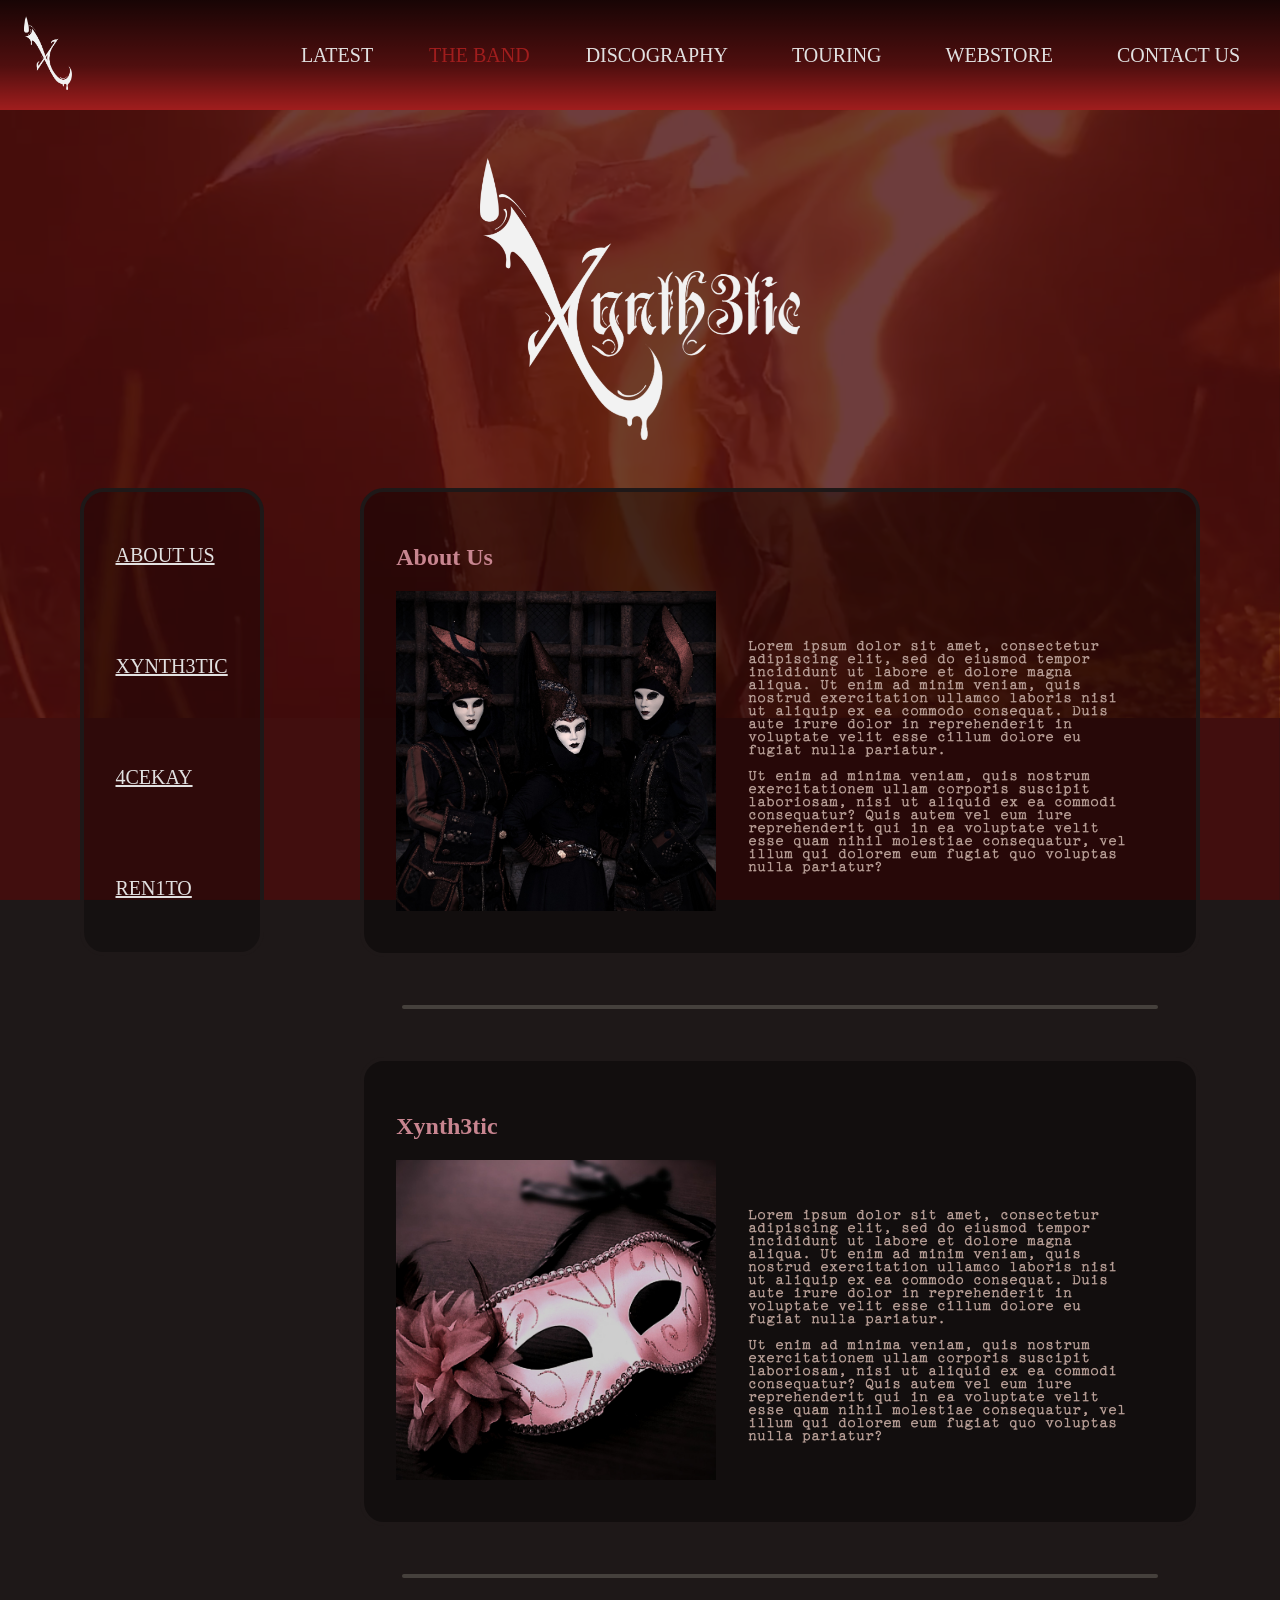
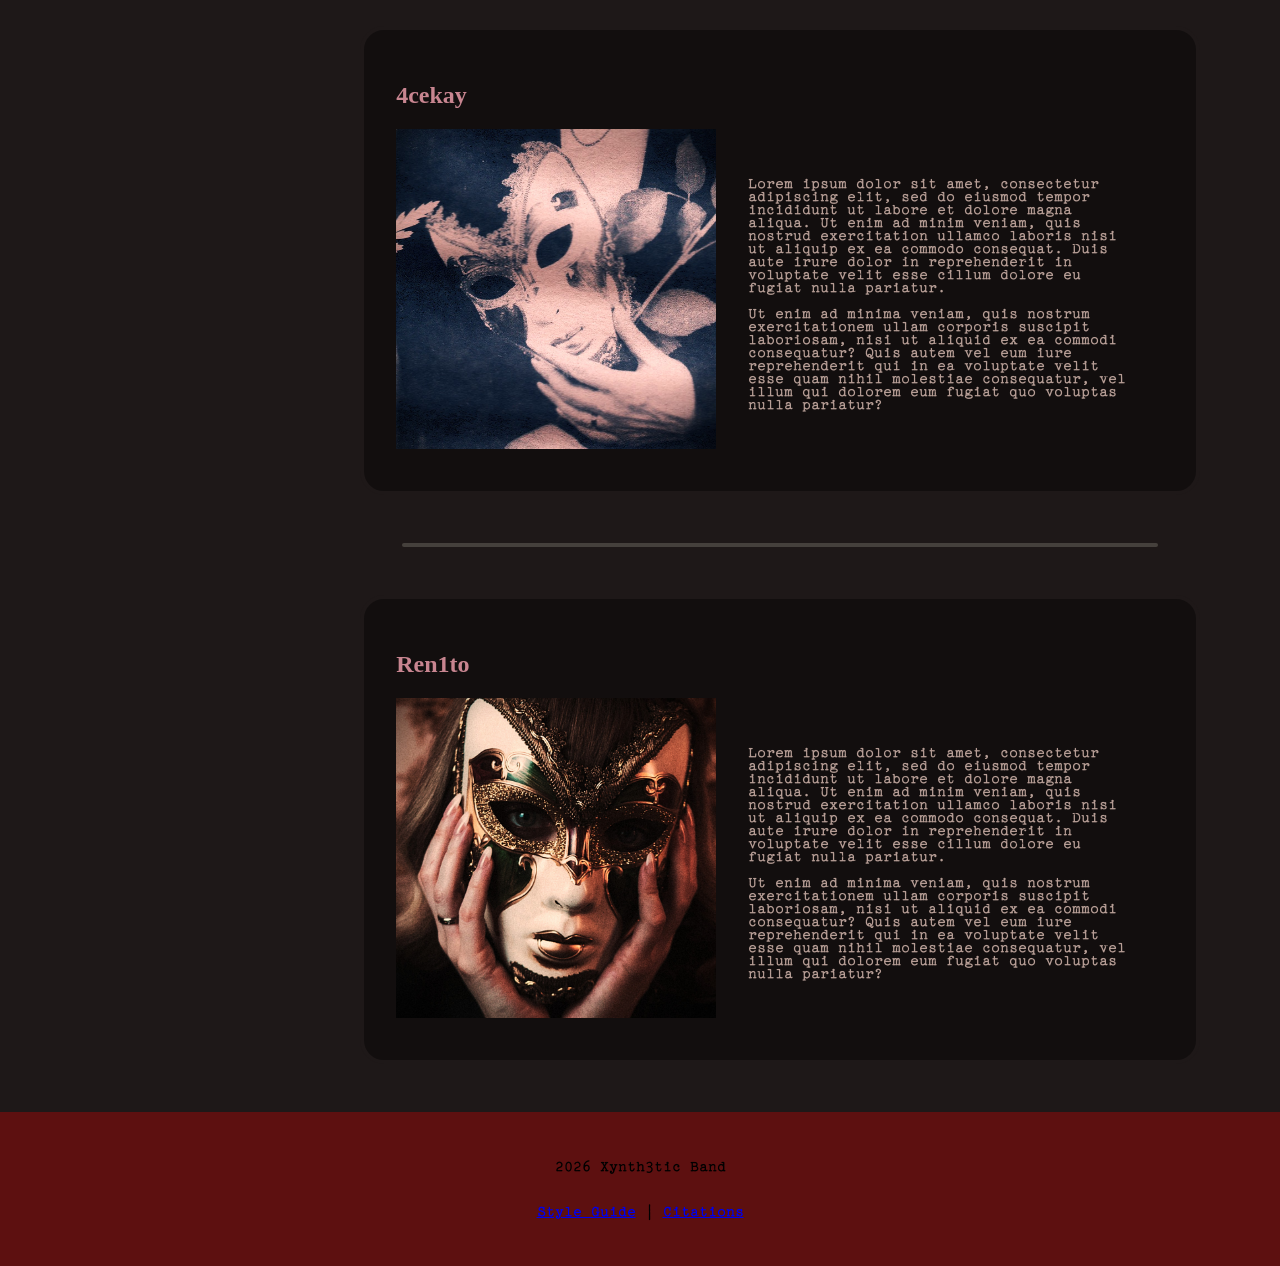
<file: band_website/pages/the-band.html>
<!doctype html>
<html lang="en">
  <head>
    <meta charset="UTF-8" />
    <meta name="viewport" content="width=device-width, initial-scale=1.0" />
    <title>Xynth3tic Official</title>

    <link href="/style_guide/css/flexbox.css" rel="stylesheet" />
    <link href="../css/fonts.css" rel="stylesheet" />
    <link href="../css/global.css" rel="stylesheet" />
    <link href="../css/the-band.css" rel="stylesheet" />
  </head>
  <body>
    <div class="home-cover">
      <img class="bg-overlay" src="../images/bg.png" alt="red bg" />
      <img
        class="bg-img"
        src="../images/fire-house.png"
        alt="Xynth3tic Band Cover"
      />
    </div>
    <header class="flexbox">
      <nav class="nav-main flexbox">
        <a href="../index.html"
          ><img class="logo-img" src="../images/logo.png" alt="Home"
        /></a>
        <ul class="nav-links-list">
          <li><a class="nav-link" href="../index.html#latest">Latest</a></li>
          <li><a class="current-link" href="#">The Band</a></li>
          <li><a class="nav-link" href="discography.html">Discography</a></li>
          <li><a class="nav-link" href="touring.html">Touring</a></li>
          <li>
            <a class="nav-link" href="webstore/webstore.html">Webstore</a>
          </li>
          <li>
            <a class="nav-link" href="../index.html#contact">Contact Us</a>
          </li>
        </ul>
      </nav>
    </header>

    <div class="page-content">
      <img
        class="logo-title"
        src="../images/logo-title.png"
        alt="Xynth3tic Band Members"
      />

      <div class="content-row flexbox">
        <nav class="nav-band">
          <ul class="band-link-list">
            <li><a class="band-link" href="#about">About Us</a></li>
            <li><a class="band-link" href="#xynthetic">Xynth3tic</a></li>
            <li><a class="band-link" href="#acekay">4cekay</a></li>
            <li><a class="band-link" href="#renito">Ren1to</a></li>
          </ul>
        </nav>

        <div class="content-container flexbox">
          <section class="member-section" id="about">
            <h1 class="section-title">About Us</h1>
            <div class="member-profile">
              <img
                class="member-img"
                src="../images/masked-trio-filler.jpg"
                alt="Band Members Image: Filler Masked Trio"
              />
              <p class="section-text">
                Lorem ipsum dolor sit amet, consectetur adipiscing elit, sed do
                eiusmod tempor incididunt ut labore et dolore magna aliqua. Ut
                enim ad minim veniam, quis nostrud exercitation ullamco laboris
                nisi ut aliquip ex ea commodo consequat. Duis aute irure dolor
                in reprehenderit in voluptate velit esse cillum dolore eu fugiat
                nulla pariatur.

                <br />
                <br />
                Ut enim ad minima veniam, quis nostrum exercitationem ullam
                corporis suscipit laboriosam, nisi ut aliquid ex ea commodi
                consequatur? Quis autem vel eum iure reprehenderit qui in ea
                voluptate velit esse quam nihil molestiae consequatur, vel illum
                qui dolorem eum fugiat quo voluptas nulla pariatur?
              </p>
            </div>
          </section>

          <div class="divider-line"></div>

          <section class="member-section" id="xynthetic">
            <h1 class="section-title">Xynth3tic</h1>
            <div class="member-profile">
              <img
                class="member-img"
                src="../images/xynth-filler.jpg"
                alt="Band Member Profile: Xynth3tic"
              />
              <p class="section-text">
                Lorem ipsum dolor sit amet, consectetur adipiscing elit, sed do
                eiusmod tempor incididunt ut labore et dolore magna aliqua. Ut
                enim ad minim veniam, quis nostrud exercitation ullamco laboris
                nisi ut aliquip ex ea commodo consequat. Duis aute irure dolor
                in reprehenderit in voluptate velit esse cillum dolore eu fugiat
                nulla pariatur.

                <br />
                <br />
                Ut enim ad minima veniam, quis nostrum exercitationem ullam
                corporis suscipit laboriosam, nisi ut aliquid ex ea commodi
                consequatur? Quis autem vel eum iure reprehenderit qui in ea
                voluptate velit esse quam nihil molestiae consequatur, vel illum
                qui dolorem eum fugiat quo voluptas nulla pariatur?
              </p>
            </div>
          </section>

          <div class="divider-line"></div>

          <section class="member-section" id="acekay">
            <h1 class="section-title">4cekay</h1>
            <div class="member-profile">
              <img
                class="member-img"
                src="../images/kace-filler.jpg"
                alt="Band Member Profile: 4cekay"
              />
              <p class="section-text">
                Lorem ipsum dolor sit amet, consectetur adipiscing elit, sed do
                eiusmod tempor incididunt ut labore et dolore magna aliqua. Ut
                enim ad minim veniam, quis nostrud exercitation ullamco laboris
                nisi ut aliquip ex ea commodo consequat. Duis aute irure dolor
                in reprehenderit in voluptate velit esse cillum dolore eu fugiat
                nulla pariatur.

                <br />
                <br />
                Ut enim ad minima veniam, quis nostrum exercitationem ullam
                corporis suscipit laboriosam, nisi ut aliquid ex ea commodi
                consequatur? Quis autem vel eum iure reprehenderit qui in ea
                voluptate velit esse quam nihil molestiae consequatur, vel illum
                qui dolorem eum fugiat quo voluptas nulla pariatur?
              </p>
            </div>
          </section>

          <div class="divider-line"></div>

          <section class="member-section" id="renito">
            <h1 class="section-title">Ren1to</h1>
            <div class="member-profile">
              <img
                class="member-img"
                src="../images/ren-filler.jpg"
                alt="Band Member Profile: Ren1to"
              />
              <p class="section-text">
                Lorem ipsum dolor sit amet, consectetur adipiscing elit, sed do
                eiusmod tempor incididunt ut labore et dolore magna aliqua. Ut
                enim ad minim veniam, quis nostrud exercitation ullamco laboris
                nisi ut aliquip ex ea commodo consequat. Duis aute irure dolor
                in reprehenderit in voluptate velit esse cillum dolore eu fugiat
                nulla pariatur.

                <br />
                <br />
                Ut enim ad minima veniam, quis nostrum exercitationem ullam
                corporis suscipit laboriosam, nisi ut aliquid ex ea commodi
                consequatur? Quis autem vel eum iure reprehenderit qui in ea
                voluptate velit esse quam nihil molestiae consequatur, vel illum
                qui dolorem eum fugiat quo voluptas nulla pariatur?
              </p>
            </div>
          </section>
        </div>
      </div>
    </div>

    <footer class="flexbox">
      <p class="footer-text">2026 Xynth3tic Band</p>
      <p class="footer-links-list">
        <span
          ><a class="footer-link" href="/style_guide/index.html"
            >Style Guide</a
          ></span
        >
        | <span><a class="footer-link" href="#">Citations</a></span>
      </p>
    </footer>
  </body>
</html>
</file>
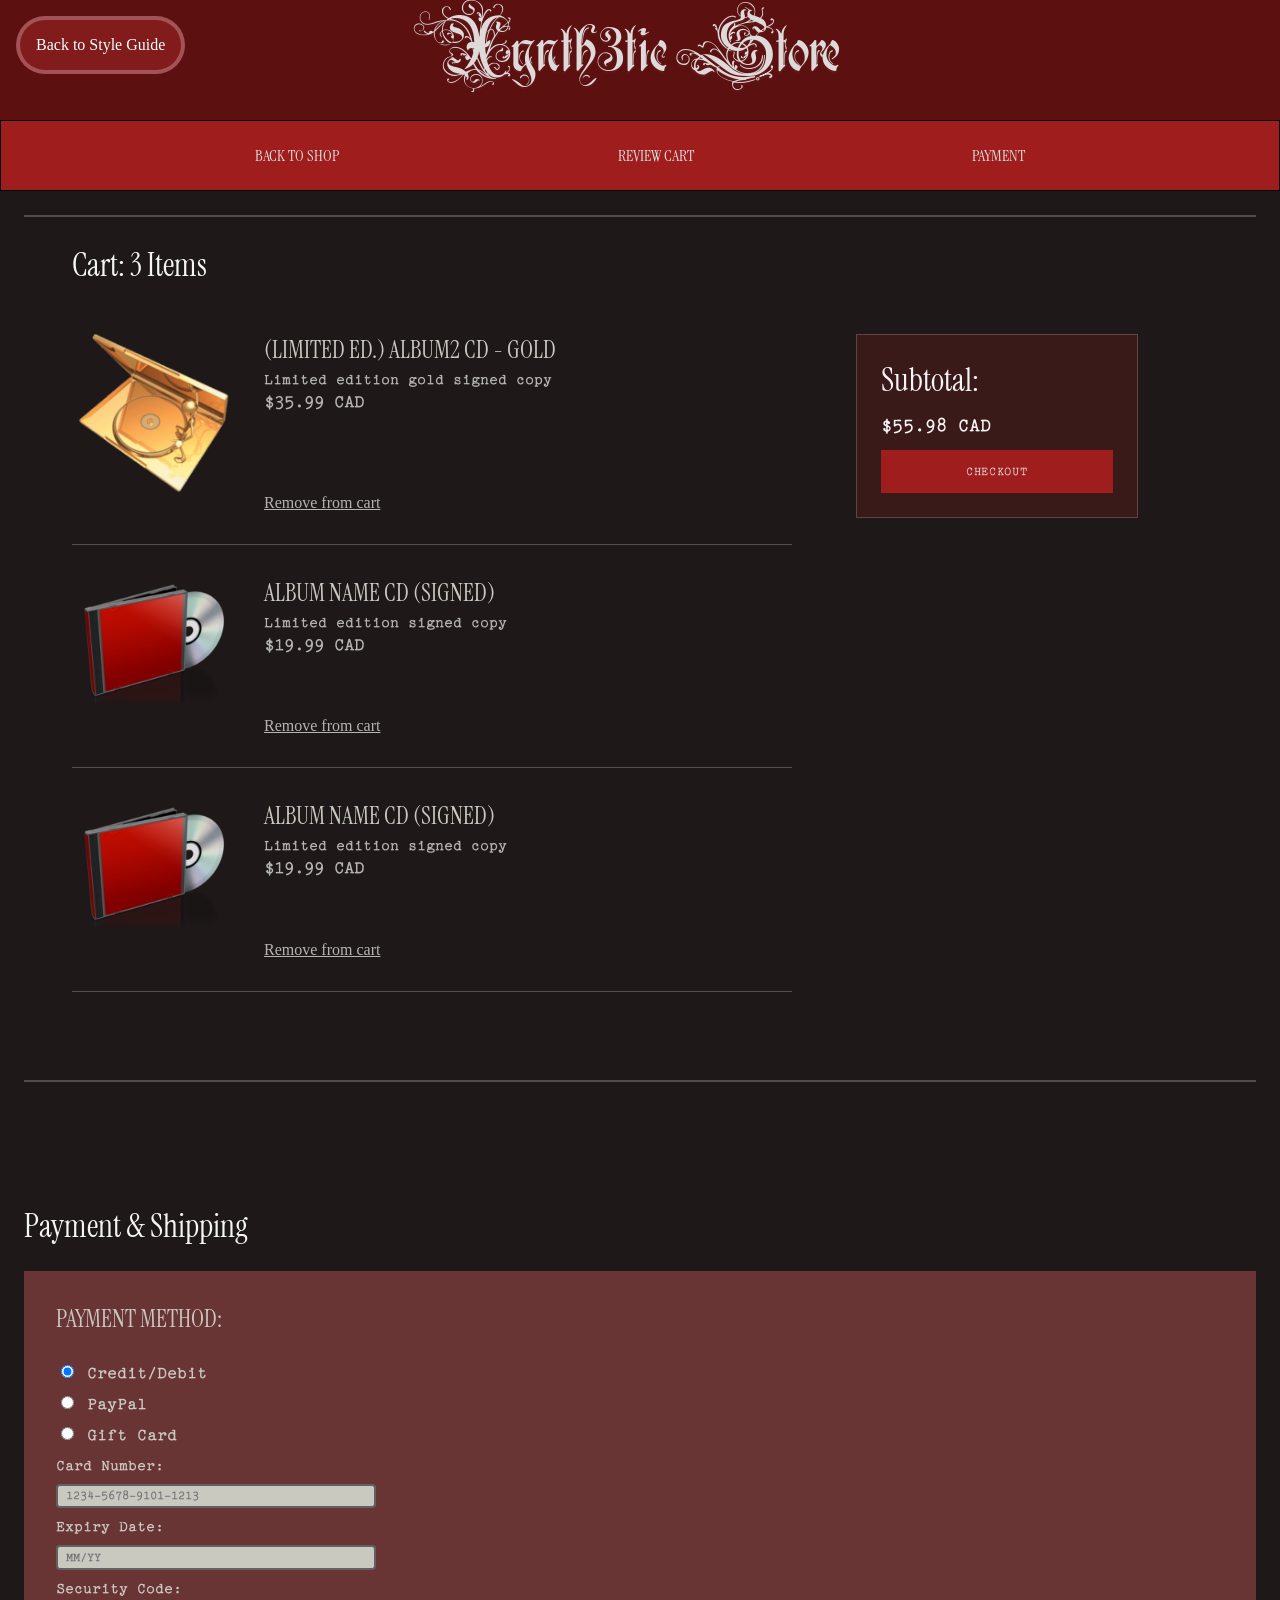
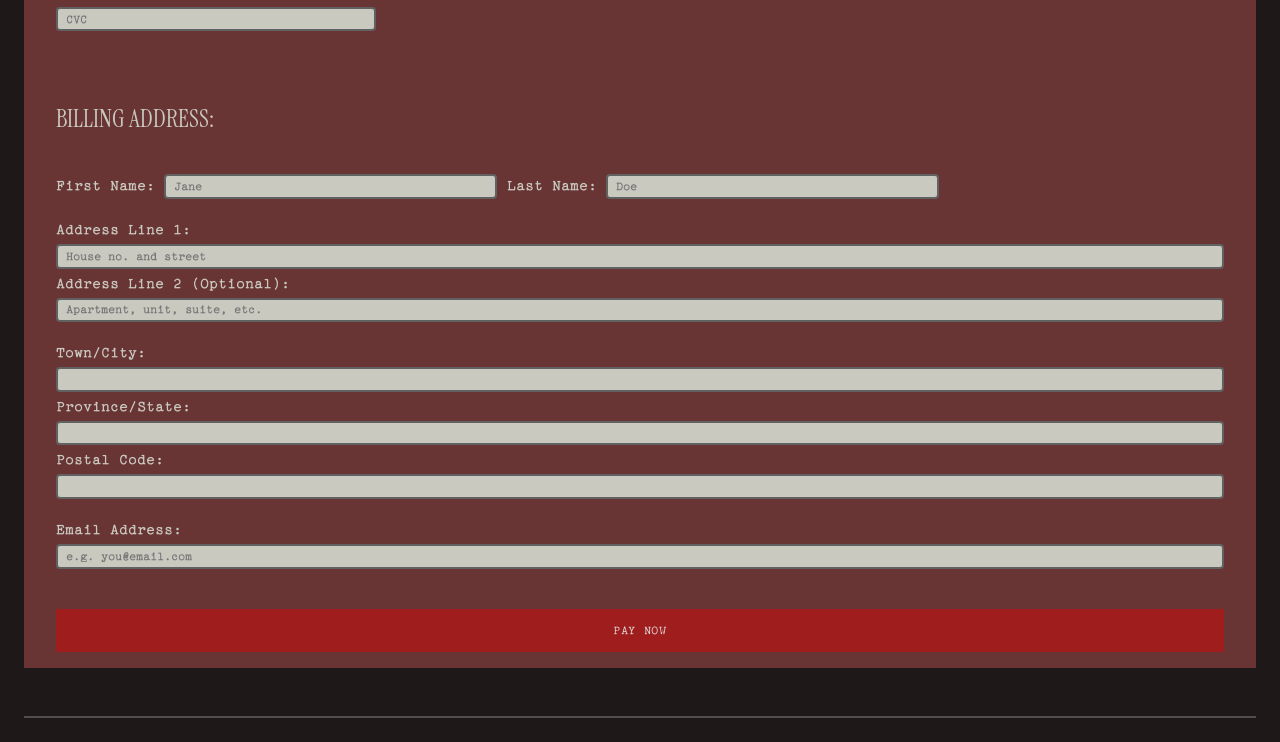
<file: style_guide/templates/checkout.html>
<!doctype html>
<html lang="en">
  <head>
    <meta charset="utf-8" />
    <title>P01: HTML + CSS</title>

    <link href="../css/flexbox.css" rel="stylesheet" />
    <link href="../css/fonts.css" rel="stylesheet" />

    <link href="../css/main.css" rel="stylesheet" />
    <link href="../css/products.css" rel="stylesheet" />
    <link href="../css/checkout.css" rel="stylesheet" />

    <!-- Shopping Cart Icon -->
    <link
      rel="stylesheet"
      href="https://fonts.googleapis.com/css2?family=Material+Symbols+Outlined:opsz,wght,FILL,GRAD@20..48,100..700,0..1,-50..200&icon_names=shopping_cart_checkout"
    />
  </head>

  <body>
    <a href="../index.html" id="home-button">Back to Style Guide</a>
    <header class="flexbox">
      <h1 id="page-title" class="main-title">
        <span class="logotype">Xynth3tic Store</span>
      </h1>

      <nav class="nav-main flexbox">
        <a class="nav-link" href="./products.html">Back to Shop</a>
        <a class="nav-link" href="#cart">Review Cart</a>
        <a class="nav-link" href="#payment">Payment</a>
      </nav>
    </header>

    <div id="main-content">
      <!-- // CART SECTION -->

      <section id="cart">
        <h2 class="element-heading">Cart: 3 Items</h2>
        <div class="cart-container">
          <ul class="cart-list">
            <li class="cart-item">
              <p class="cart-item-name">(Limited Ed.) ALBUM2 CD - Gold</p>
              <div class="cart-item-data">
                <img
                  src="../images/goldcd_175px.png"
                  alt="Limited Edition ALBUM2 CD - Gold"
                />
                <p class="cart-description">Limited edition gold signed copy</p>
                <p class="price">$35.99 CAD</p>
                <a href="#" class="remove-link">Remove from cart</a>
              </div>
            </li>

            <li class="cart-item">
              <p class="cart-item-name">ALBUM NAME CD (Signed)</p>
              <div class="cart-item-data">
                <img
                  src="../images/redcdcase_200x176px.png"
                  alt="Limited Edition ALBUM2 CD - Gold"
                  class="cart-item"
                />
                <p class="cart-description">Limited edition signed copy</p>
                <p class="price">$19.99 CAD</p>
                <a href="#" class="remove-link">Remove from cart</a>
              </div>
            </li>

            <li class="cart-item">
              <p class="cart-item-name">ALBUM NAME CD (Signed)</p>
              <div class="cart-item-data">
                <img
                  src="../images/redcdcase_200x176px.png"
                  alt="Limited Edition ALBUM2 CD - Gold"
                  class="cart-item"
                />
                <p class="cart-description">Limited edition signed copy</p>
                <p class="price">$19.99 CAD</p>
                <a href="#" class="remove-link">Remove from cart</a>
              </div>
            </li>

          </ul>
          <div class="subtotal-box">
            <h2>Subtotal:</h2>
            <p>$55.98 CAD</p>

            <button class="payment-button">Checkout</button>
          </div>
        </div>
      </section>

      <!-- CART SECTION // -->

      <!-- // PAYMENT SECTION -->
      <section id="payment">
        <h2 class="element-heading">Payment & Shipping</h2>
        <div class="rendered-display">
          <form class="payment-form">
            <div class="input-row">
              <section id="payment-methods">
                <div class="checkout-field">
                  <p class="input-title">Payment Method:</p>
                  <label class="radio-label">
                    <input
                      class="radio-button"
                      type="radio"
                      name="payment-method"
                      value="Credit/Debit"
                      checked
                    />
                    Credit/Debit
                  </label>

                  <label class="radio-label">
                    <input
                      class="radio-button"
                      type="radio"
                      name="payment-method"
                      value="PayPal"
                    />
                    PayPal
                  </label>

                  <label>
                    <input
                      class="radio-button"
                      type="radio"
                      name="payment-method"
                      value="Gift Card"
                    />
                    Gift Card
                  </label>
                </div>

                <div class="checkout-field">
                  <label class="input-label" for="card-number"
                    >Card Number:
                  </label>
                  <input
                    id="card-number"
                    class="input-field"
                    type="text"
                    placeholder="1234-5678-9101-1213"
                  />

                  <label class="input-label" for="card-exp"
                    >Expiry Date:
                  </label>
                  <input
                    id="card-exp"
                    class="input-field"
                    type="text"
                    placeholder="MM/YY"
                  />

                  <label class="input-label" for="card-cvc"
                    >Security Code:
                  </label>
                  <input
                    id="card-cvc"
                    class="input-field"
                    type="text"
                    placeholder="CVC"
                  />
                </div>
              </section>

              <section id="billing">
                <p class="input-title">Billing Address:</p>

                <div class="name-row">
                  <label class="input-label" for="first-name"
                    >First Name:
                  </label>
                  <input
                    id="first-name"
                    class="input-field"
                    type="text"
                    placeholder="Jane"
                  />
                  <label class="input-label" for="last-name"
                    >Last Name:
                  </label>
                  <input
                    id="last-name"
                    class="input-field"
                    type="text"
                    placeholder="Doe"
                  />
                </div>

                <div class="address-column">
                  <label class="input-label" for="ad-line-1"
                    >Address Line 1:
                  </label>
                  <input
                    id="ad-line-1"
                    class="input-field"
                    type="text"
                    placeholder="House no. and street"
                  />
                  <label class="input-label" for="ad-line-2"
                    >Address Line 2 (Optional):
                  </label>
                  <input
                    id="ad-line-2"
                    class="input-field"
                    type="text"
                    placeholder="Apartment, unit, suite, etc."
                  />
                </div>

                <div class="address-column">
                  <label class="input-label" for="city"
                    >Town/City:</label
                  >
                  <input id="city" class="input-field" type="text" />
                  <label class="input-label" for="province"
                    >Province/State:
                  </label>
                  <input
                    id="province"
                    class="input-field"
                    type="text"
                  />
                  <label class="input-label" for="zip"
                    >Postal Code:
                  </label>
                  <input id="zip" class="input-field" type="text" />
                </div>

                <div class="address-column">
                  <label class="input-label" for="email"
                    >Email Address:
                  </label>
                  <input
                    id="email"
                    class="input-field"
                    type="text"
                    placeholder="e.g. you@email.com"
                  />
                </div>
              </section>
            </div>

            <button class="payment-button">Pay Now</button>
          </form>
        </div>
      </section>
    </div>

      <!-- PAYMENT SECTION // -->

      <!-- // CITATIONS SECTION -->
    
    <footer></footer>
  </body>
</html>
</file>
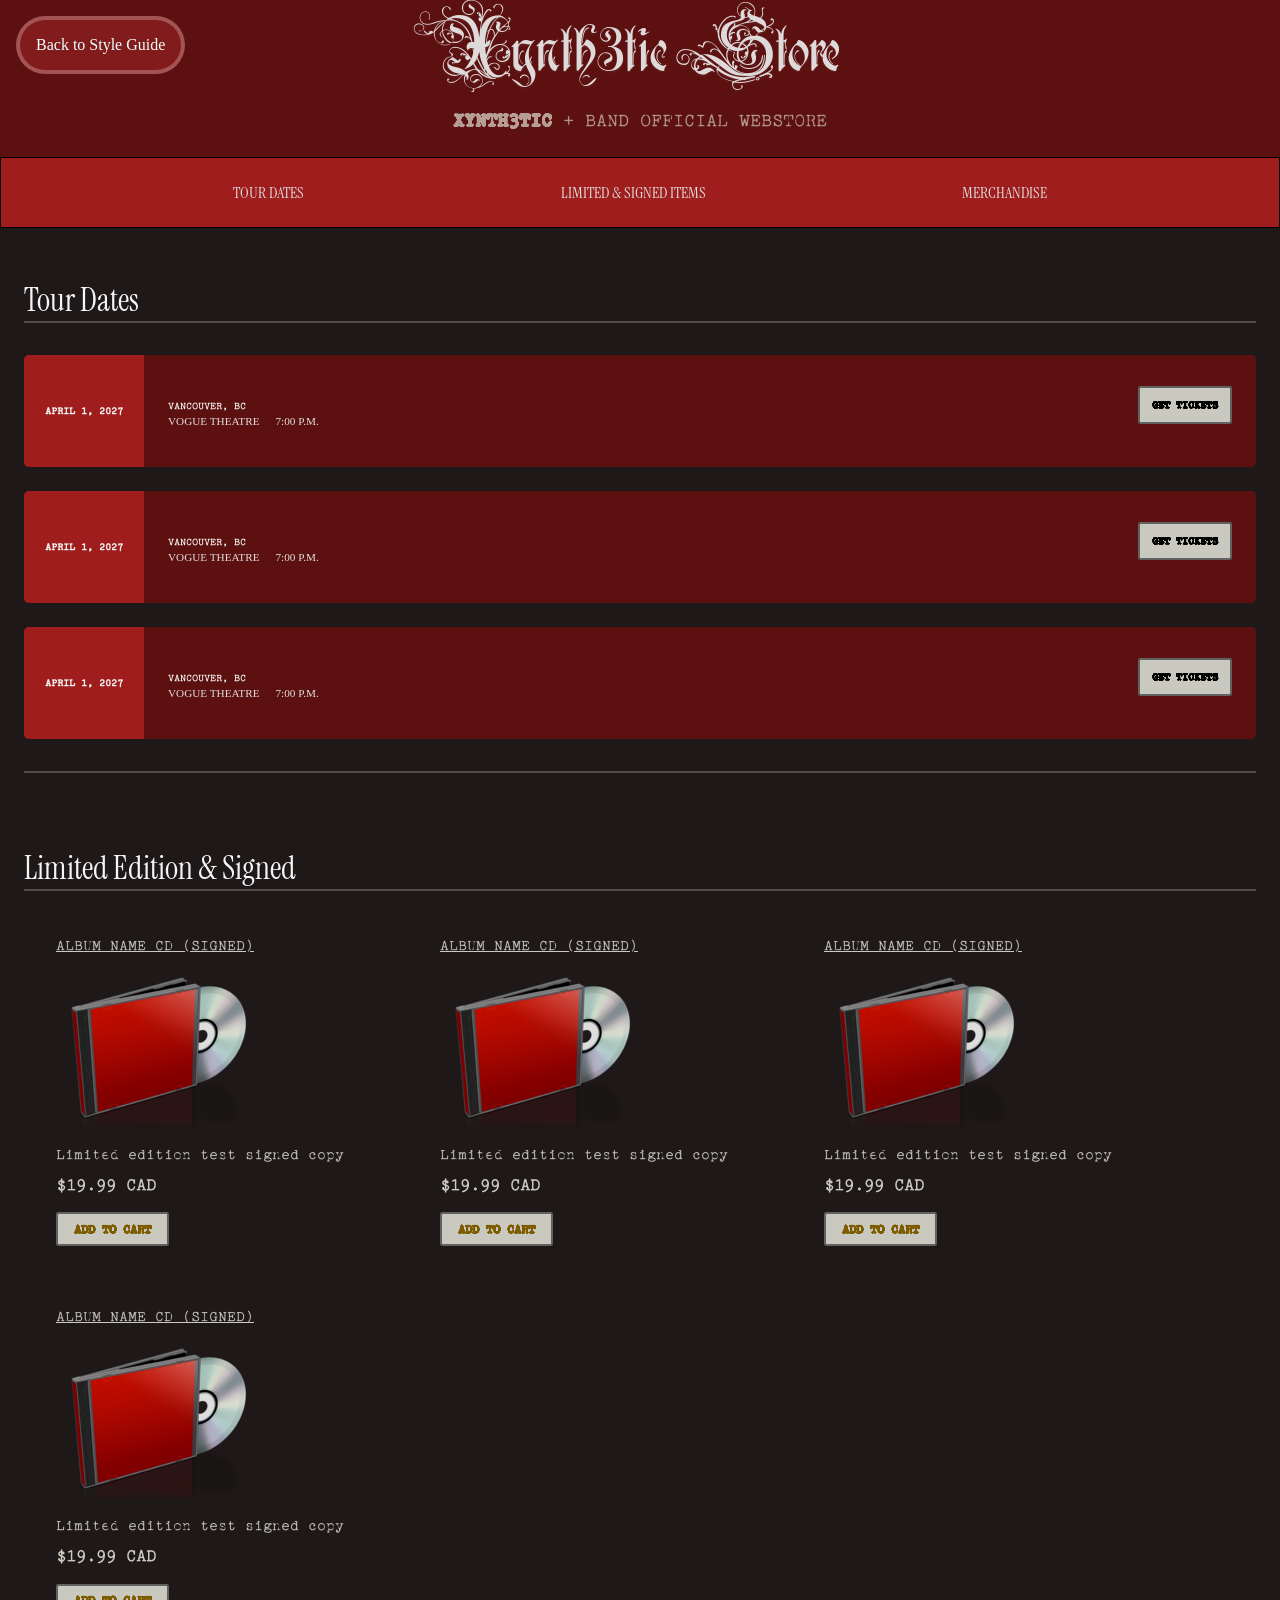
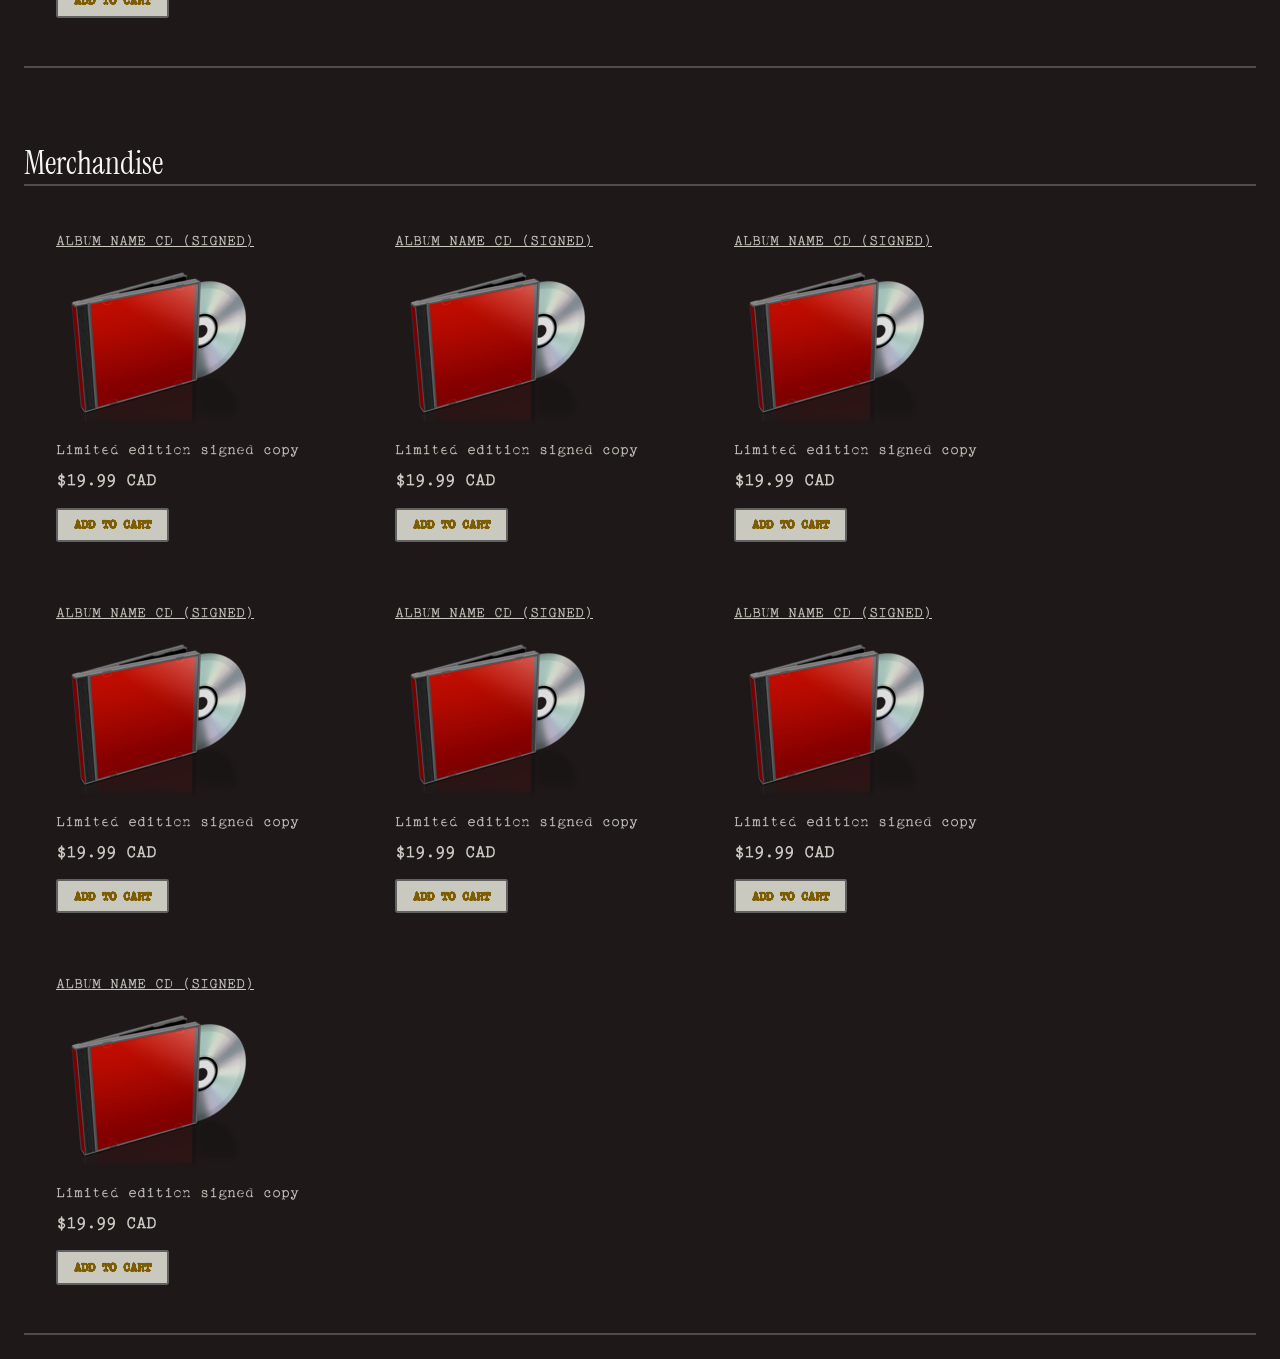
<file: style_guide/templates/products.html>
<!doctype html>
<html lang="en">
  <head>
    <meta charset="utf-8" />
    <title>P01: HTML + CSS</title>

    <link href="../css/flexbox.css" rel="stylesheet" />
    <link href="../css/fonts.css" rel="stylesheet" />

    <link href="../css/main.css" rel="stylesheet" />
    <link href="../css/checkout.css" rel="stylesheet" />
    <link href="../css/products.css" rel="stylesheet" />

    <!-- Shopping Cart Icon -->
    <link
      rel="stylesheet"
      href="https://fonts.googleapis.com/css2?family=Material+Symbols+Outlined:opsz,wght,FILL,GRAD@20..48,100..700,0..1,-50..200&icon_names=shopping_cart_checkout"
    />
  </head>

  <body>
    <a href="../index.html" id="home-button">Back to Style Guide</a>

    <header class="flexbox">
      <h1 id="page-title" class="main-title">
        <span class="logotype">Xynth3tic Store</span>
      </h1>

      <p class="subtitle">
        <strong>Xynth3tic</strong> + Band Official Webstore
      </p>

      <nav class="nav-main flexbox">
        <a class="nav-link" href="#tour">Tour Dates</a>
        <a class="nav-link" href="#limited">Limited & Signed Items</a>
        <a class="nav-link" href="#merch">Merchandise</a>
      </nav>
    </header>

    <div id="main-content">
      <!-- // TOUR SECTION -->

      <section id="tour">
        <h2 class="element-heading">Tour Dates</h2>
        <div class="listings-container">
          <ul class="show-list">
            <li class="show">
              <a
                target="_blank"
                href="https://www.ticketmaster.ca/"
                class="tour-listing"
              >
                <div class="tour-header-row">
                  <p class="tour-location">Vancouver, BC</p>
                  <p class="tour-date">April 1, 2027</p>
                </div>
                <ul class="tour-listing-details">
                  <li class="tour-details-item">Vogue Theatre</li>
                  <li class="tour-details-item">7:00 P.M.</li>
                </ul>
                <p class="tickets-link">Get Tickets</p>
              </a>
            </li>

            <li class="show">
              <a
                target="_blank"
                href="https://www.ticketmaster.ca/"
                class="tour-listing"
              >
                <div class="tour-header-row">
                  <p class="tour-location">Vancouver, BC</p>
                  <p class="tour-date">April 1, 2027</p>
                </div>
                <ul class="tour-listing-details">
                  <li class="tour-details-item">Vogue Theatre</li>
                  <li class="tour-details-item">7:00 P.M.</li>
                </ul>
                <p class="tickets-link">Get Tickets</p>
              </a>
            </li>

            <li class="show">
              <a
                target="_blank"
                href="https://www.ticketmaster.ca/"
                class="tour-listing"
              >
                <div class="tour-header-row">
                  <p class="tour-location">Vancouver, BC</p>
                  <p class="tour-date">April 1, 2027</p>
                </div>
                <ul class="tour-listing-details">
                  <li class="tour-details-item">Vogue Theatre</li>
                  <li class="tour-details-item">7:00 P.M.</li>
                </ul>
                <p class="tickets-link">Get Tickets</p>
              </a>
            </li>
          </ul>
        </div>
      </section>

      <!-- TOUR SECTION // -->

      <!-- LIMITED + SIGNED SECTION // -->

      <section id="limited">
        <h2 class="element-heading">Limited Edition & Signed</h2>
        <div class="listings-container">
          <ul class="limited-list">
            <li class="lim-item">
              <a href="#" class="product-listing">
                <p class="product-name">ALBUM NAME CD (Signed)</p>
                <img
                  class="product-image"
                  src="../images/redcdcase_200x176px.png"
                  alt="ALBUM NAME CD - Signed by Artist"/>
              </a>
              <p class="description">Limited edition test signed copy</p>
              <p class="price">$19.99 CAD</p>
              <button class="add-to-cart-button">Add to cart</button>
            </li>

            <li class="lim-item">
              <a href="#" class="product-listing">
                <p class="product-name">ALBUM NAME CD (Signed)</p>
                <img
                  class="product-image"
                  src="../images/redcdcase_200x176px.png"
                  alt="ALBUM NAME CD - Signed by Artist"/>
              </a>
              <p class="description">Limited edition test signed copy</p>
              <p class="price">$19.99 CAD</p>
              <button class="add-to-cart-button">Add to cart</button>
            </li>

            <li class="lim-item">
              <a href="#" class="product-listing">
                <p class="product-name">ALBUM NAME CD (Signed)</p>
                <img
                  class="product-image"
                  src="../images/redcdcase_200x176px.png"
                  alt="ALBUM NAME CD - Signed by Artist"/>
              </a>
              <p class="description">Limited edition test signed copy</p>
              <p class="price">$19.99 CAD</p>
              <button class="add-to-cart-button">Add to cart</button>
            </li>
            <li class="lim-item">
              <a href="#" class="product-listing">
                <p class="product-name">ALBUM NAME CD (Signed)</p>
                <img
                  class="product-image"
                  src="../images/redcdcase_200x176px.png"
                  alt="ALBUM NAME CD - Signed by Artist"/>
              </a>
              <p class="description">Limited edition test signed copy</p>
              <p class="price">$19.99 CAD</p>
              <button class="add-to-cart-button">Add to cart</button>
            </li>
          </ul>
        </div>
      </section>

      <!-- // LIMITED + SIGNED SECTION -->

      <!-- MERCH SECTION // -->

      <section id="merch">
        <h2 class="element-heading">Merchandise</h2>
        <div class="listings-container">
          <ul class="merch-list">
            <li class="merch-item">
              <a href="./checkout.html" class="product-listing">
                <p class="product-name">ALBUM NAME CD (Signed)</p>
                <img
                  class="product-image"
                  src="../images/redcdcase_200x176px.png"
                  alt="ALBUM NAME CD - Signed by Artist"/>
              </a>
              <p class="description">Limited edition signed copy</p>
              <p class="price">$19.99 CAD</p>
              <button class="add-to-cart-button">Add to cart</button>
            </li>

            <li class="merch-item">
              <a href="./checkout.html" class="product-listing">
                <p class="product-name">ALBUM NAME CD (Signed)</p>
                <img
                  class="product-image"
                  src="../images/redcdcase_200x176px.png"
                  alt="ALBUM NAME CD - Signed by Artist"/>
              </a>
              <p class="description">Limited edition signed copy</p>
              <p class="price">$19.99 CAD</p>
              <button class="add-to-cart-button">Add to cart</button>
            </li>

            <li class="merch-item">
              <a href="./checkout.html" class="product-listing">
                <p class="product-name">ALBUM NAME CD (Signed)</p>
                <img
                  class="product-image"
                  src="../images/redcdcase_200x176px.png"
                  alt="ALBUM NAME CD - Signed by Artist"/>
              </a>
              <p class="description">Limited edition signed copy</p>
              <p class="price">$19.99 CAD</p>
              <button class="add-to-cart-button">Add to cart</button>
            </li>
            <li class="merch-item">
              <a href="./checkout.html" class="product-listing">
                <p class="product-name">ALBUM NAME CD (Signed)</p>
                <img
                  class="product-image"
                  src="../images/redcdcase_200x176px.png"
                  alt="ALBUM NAME CD - Signed by Artist"/>
              </a>
              <p class="description">Limited edition signed copy</p>
              <p class="price">$19.99 CAD</p>
              <button class="add-to-cart-button">Add to cart</button>
            </li>
            <li class="merch-item">
              <a href="./checkout.html" class="product-listing">
                <p class="product-name">ALBUM NAME CD (Signed)</p>
                <img
                  class="product-image"
                  src="../images/redcdcase_200x176px.png"
                  alt="ALBUM NAME CD - Signed by Artist"/>
              </a>
              <p class="description">Limited edition signed copy</p>
              <p class="price">$19.99 CAD</p>
              <button class="add-to-cart-button">Add to cart</button>
            </li>
            <li class="merch-item">
              <a href="./checkout.html" class="product-listing">
                <p class="product-name">ALBUM NAME CD (Signed)</p>
                <img
                  class="product-image"
                  src="../images/redcdcase_200x176px.png"
                  alt="ALBUM NAME CD - Signed by Artist"/>
              </a>
              <p class="description">Limited edition signed copy</p>
              <p class="price">$19.99 CAD</p>
              <button class="add-to-cart-button">Add to cart</button>
            </li>
            <li class="merch-item">
              <a href="./checkout.html" class="product-listing">
                <p class="product-name">ALBUM NAME CD (Signed)</p>
                <img
                  class="product-image"
                  src="../images/redcdcase_200x176px.png"
                  alt="ALBUM NAME CD - Signed by Artist"/>
              </a>
              <p class="description">Limited edition signed copy</p>
              <p class="price">$19.99 CAD</p>
              <button class="add-to-cart-button">Add to cart</button>
            </li>
          </ul>
        </div>
      </section>

      <!-- MERCH SECTION // -->

      <!-- // CITATIONS SECTION -->
    </div>

    <footer></footer>
  </body>
</html>
</file>
<file: band_website/css/flexbox.css>
/* Reference: base code + docs from week 3 CSS lab demo*/

.flexbox {
  /* The statement below sets us into the flexbox display mode. Note support for flexbox still necessitates some vendor prefixes (see http://caniuse.com/#search=flex) */
  display: -webkit-flex; /* For support in a series of Webkit browsers */
  display: -ms-flex; /* For support in IE 10 */
  display: flex;

  /* A flexbox will try to fit all elements in one line by default. The 'flex-wrap' property lets us wrap child elements that become too wide for their current row. */
  -webkit-flex-wrap: wrap;
  -ms-flex-wrap: wrap;
  flex-wrap: wrap;
}
</file>
<file: band_website/css/fonts.css>
@font-face {
  font-family: "Rothenburg Decorative";
  src: url("/style_guide/css/fonts/RothenburgDecorative.woff2") format("woff2");
  font-weight: normal;
  font-style: normal;
}
.logotype {
  font-family: "Rothenburg Decorative", serif;
  font-weight: 400;
  font-style: normal;
}

font-face {
  font-family: "Instrument Serif";
  src: url("/style_guide/css/fonts/InstrumentSerif-Regular.woff2")
    format("woff2");
  font-style: normal;

  font-display: swap;
}

h1 {
  font-family: "Instrument Serif", serif;
  font-weight: 600;
  font-style: normal;
}

h2 {
  font-family: "Instrument Serif", serif;
  font-weight: 300;
  font-style: normal;
}

h3 {
  font-family: "Instrument Serif", serif;
  font-weight: 200;
  font-style: normal;
  text-transform: uppercase;
}

.nav-link,
.current-link,
.band-link,
.checkout-link {
  font-family: "Instrument Serif", serif;
  font-weight: 200;
  font-style: normal;
  text-transform: uppercase;
  font-size: 1.25rem;
}

.section-heading {
  font-family: "Instrument Serif", serif;
  font-weight: 200;
  font-style: normal;
  text-transform: uppercase;
}

#citations {
  font-family: "Instrument Serif", serif;
  font-weight: 200;
  font-style: normal;
}

@font-face {
  font-family: "Instrument Serif - Italic";
  src: url("/style_guide/css/fonts/InstrumentSerif-Italic.woff2")
    format("woff2");
  font-style: italic;

  font-display: swap;
}

.rendered-subtitle {
  font-family: "Instrument Serif - Italic", serif;
  font-weight: 100;
}

@font-face {
  font-family: "TT2020 Style E";
  src: url("/style_guide/css/fonts/TT2020StyleE-Regular.woff2") format("woff2");
  font-style: normal;
}

p {
  font-family: "TT2020 Style E", serif;
  font-weight: 100;
  font-style: normal;
}

button {
  font-family: "TT2020 Style G", serif;
  font-weight: 200;
  font-style: normal;
  text-transform: uppercase;
}

.brand-paragraph {
  font-family: "TT2020 Style G", serif;
  font-weight: 100;
  font-style: normal;
}

.paragraph-list {
  font-family: "TT2020 Style E", serif;
  font-weight: 100;
  font-style: normal;
}

.input-field {
  font-family: "TT2020 Style E", serif;
  font-weight: 100;
  font-style: normal;
}

.button-submit {
  font-family: "TT2020 Style E", serif;
  font-weight: 100;
  font-style: normal;
}
.button-reset {
  font-family: "TT2020 Style E", serif;
  font-weight: 100;
  font-style: normal;
}

@font-face {
  font-family: "TT2020 Style E - Italic";
  src: url("/style_guide/css/fonts/TT2020StyleE-Italic.woff2") format("woff2");
  font-style: italic;

  font-display: swap;
}

@font-face {
  font-family: "TT2020 Style G";
  src: url("/style_guide/css/fonts/TT2020StyleG-Regular-ASCII.woff2")
    format("woff2");
  font-style: normal;

  font-display: swap;
}

h4 {
  font-family: "TT2020 Style G", serif;
  font-weight: 150;
  font-style: normal;
}

.font-information {
  font-family: "TT2020 Style E", serif;
  font-weight: 100;
  font-style: normal;
}

.cart-item-name {
  font-family: "Instrument Serif", serif;
  font-weight: 200;
  font-style: normal;
  text-transform: uppercase;

  font-size: 1.5rem;
  padding: 0;
  margin: 0 0 0.5rem 0;
  color: var(--base-light-grey);
}

.input-title {
  font-family: "Instrument Serif", serif;
  font-weight: 200;
  font-style: normal;
  text-transform: uppercase;

  font-size: 1.5rem;
  padding: 1rem 0 0.5rem 0;
  margin: 0 0 0.5rem 0;
  color: var(--base-light-grey);
}

.price{
  font-family: "TT2020 Style E", serif;
  color: var(--base-light-grey);
  font-size: 1.2rem;
}

.description{
  font-family: "TT2020 Style G", serif;
  color: var(--base-light-grey);
  font-size: 1rem;
}
</file>
<file: band_website/css/global.css>
:root {
  --base-red: #a01d1d;
  --base-white: #e1e0e0;
  --base-light-grey: #c9c9c0;
  --base-taupe: #b69d95;

  --dark-red: #5d1010;
  --dark-black: #1e1818;
  --bruise-pink: #c88590;

  --display-light-red: #693434;
  --button-dark-grey: #383838;
  --button-bg-hover: #efeae9dd;
}

*,
*::after,
*::before {
  box-sizing: border-box;
}

/* Logotype */

/* Reference: https://cssgradient.io/blog/css-gradient-text/ */

.logotype {
  /* background: -webkit-linear-gradient(
    var(--base-red) 5%,
    rgb(6, 3, 3) 35%,
    var(--dark-red) 95%
  ); */

  /* -webkit-background-clip: text;
  -webkit-text-fill-color: transparent;

  -webkit-text-stroke: 0.5px rgb(20, 5, 5);  */
}

/* Main Components*/

html {
  background-color: rgb(30, 24, 24);
}

.home-cover,
.cover-img {
  /* ref to positioning in 10 steps:http://awdsgn.com/classes/spr12/reed/reed-wk8/index.html and z-index */
  z-index: -1;
  position: fixed;
  top: 0;
  left: 0;
  width: 100%;
}

.bg-img {
  /* ref to positioning in 10 steps:http://awdsgn.com/classes/spr12/reed/reed-wk8/index.html and z-index */
  z-index: -2;
  position: fixed;
  top: 0;
  left: 0;
  width: 100vw;
}

.bg-overlay {
  z-index: -1;
  position: fixed;
  top: 0;
  left: 0;
  width: 100%;
  height: 100%;
}

body {
  margin: 0;
  padding: 0;
}

/* Header & Footer Sections */
header {
  flex-direction: column;
  gap: 1rem;

  justify-content: space-between;

  text-align: center;

  background-color: var(--dark-red);
}

footer {
  flex-direction: column;

  margin-top: 3rem;
  padding: 2rem;

  background-color: var(--dark-red);

  text-align: center;
  align-items: center;
  justify-content: center;
}

.footer-links-list li {
  list-style: none;
}

#page-title {
  margin: 1rem;

  font-size: 3.5rem;

  text-shadow: 0.05rem 0.1rem 0.1rem rgba(201, 192, 192, 0.068);
}

.subtitle {
  font-size: 1.25rem;

  color: var(--base-taupe);
}

/* Navigation Section */
.nav-main {
  display: flex;

  align-items: center;
  justify-content: space-between;
  background: linear-gradient(
    to bottom,
    rgba(0, 0, 0, 0.85) 0%,
    rgba(0, 0, 0, 0.5) 60%,
    rgba(0, 0, 0, 0) 100%
  );
  background-color: var(--base-red);
  padding: 1rem;
}

.logo-img {
  margin: 0 0.5rem;
  width: 3rem;
  height: auto;
}

.nav-links-list {
  display: flex;
  gap: 1rem;
  margin-left: auto;
}
.nav-links-list li {
  list-style: none;
}

.nav-link {
  padding: 1.5rem;
  color: var(--base-white);
  text-decoration: none;
  transition: all 0.25s;
}

.current-link{
  padding: 1rem;
  color: var(--base-red);
  text-decoration: none;
  transition: all 0.25s;
}

.checkout-link {
  padding: 1rem;
  color: var(--bruise-pink);
  text-decoration: none;
  transition: all 0.25s;
}

.nav-link:hover,
.nav-link:focus,
.current-link:hover,
.current-link:focus,
.checkout-link:hover,
.checkout-link:focus {
  text-decoration: underline;
  color: var(--base-taupe);
}
.nav-link:visited {
  color: var(--base-white);
}

/* Content Defaults */
.page-content {
  display: flex;

  width: 100%;
  height: fit-content;
}

.divider-line {
  margin: 0;
  padding: 0;

  width: 90%;

  border-bottom: 0.3rem solid rgba(245, 245, 220, 0.185);
  border-radius: 1rem;
}

#website-button {
  position: absolute;
  top: 1rem;
  left: 1rem;

  z-index: 999;

  padding: 1rem;
  background: rgba(165, 42, 42, 0.514);

  border: 0.3rem solid rgba(174, 101, 101, 0.765);
  border-radius: 2rem;

  text-decoration: none;
  font-style: normal;
  color: azure;

  width: fit-content;

  transition: all 0.25s ease-in-out;
}
#website-button:hover,
#website-button:focus {
  background: rgba(164, 103, 103, 0.662);
  color: rgb(33, 3, 10);
}

/* Header Section */

.main-title {
  color: rgb(222, 218, 218);
}

h4 {
  margin-bottom: 0.25rem;
}

/* General Style Guide Layout */
#main-content {
  display: flex;
  flex-direction: column;
  gap: 2.5rem;

  padding: 1.5rem;
}

.element-section {
  border: 0.5rem solid var(--dark-red);

  background-color: var(--dark-red);
}
.section-heading {
  margin: 1.5rem 1.5rem;

  color: var(--base-white);
  background-color: var(--dark-red);
}

.elements-container {
  display: flex;
  flex-direction: column;
  gap: 2rem;

  background-color: var(--base-red);

  padding: 1.5rem;
}

.element {
  display: flex;
  flex-direction: column;
  gap: 1rem;

  padding-bottom: 2rem;
  border-bottom-width: 0.15rem;
  border-bottom-style: solid;
  border-bottom-color: var(--dark-red);
}

.element-title {
  font-size: 1.5rem;

  margin: 0;
  padding: 0.75rem 1.5rem;
  width: fit-content;

  color: var(--base-light-grey);
  border: 0.15rem solid var(--base-taupe);
  border-radius: 0.5rem;
  background-color: rgb(36, 29, 29);
}

.element-subheading {
  margin: 0.25rem 1rem;
  padding: 0.5rem 0;

  font-size: 1.25rem;

  color: var(--base-light-grey);
}

.selector-box {
  display: flex;
  flex-direction: column;
}
.selectors-list {
  margin: 0;
  padding: 0 0 1rem 1rem;

  color: white;
  list-style-type: none;
}
.selector-item {
  color: var(--base-white);
}

.demo-container {
  display: flex;
  flex-direction: row;

  gap: 3rem;
}
.code-container {
  padding: 0 0rem;

  display: flex;
  flex-direction: column;

  background-color: rgba(0, 0, 0, 0.651);

  border: 0.25rem solid rgba(0, 0, 0, 0.372);
  border-radius: 0.3rem;

  height: fit-content;
}
.code-block {
  background-color: var(--display-light-red);

  flex: 1;

  margin: 0;
  padding: 1rem 2rem;
  display: block;
}
.code-block code {
  color: var(--base-light-grey);
}

/*
Source - https://stackoverflow.com/a/248013
Posted by adambox, modified by community. See post 'Timeline' for change history
Retrieved 2026-10-20, License - CC BY-SA 4.0
*/

pre {
  white-space: pre-wrap; /* Since CSS 2.1 */
  white-space: -moz-pre-wrap; /* Mozilla, since 1999 */
  white-space: -pre-wrap; /* Opera 4-6 */
  white-space: -o-pre-wrap; /* Opera 7 */
  word-wrap: break-word; /* Internet Explorer 5.5+ */
}

.rendered-container {
  padding: 0 0rem;

  background-color: rgba(0, 0, 0, 0.651);

  border: 0.25rem solid rgba(0, 0, 0, 0.372);
  border-radius: 0.3rem;

  height: fit-content;
}
.rendered-display {
  background-color: var(--display-light-red);

  margin: 0;
  padding: 1rem 2rem;

  font-size: 1.15rem;
  color: var(--base-light-grey);
}

.rendered-subtitle {
  margin: 0.5rem 1rem;
  padding: 0.5rem 0;

  font-size: 1rem;
  color: var(--base-taupe);
}

figcaption {
  font-size: 0.75rem;

  width: fit-content;
}

/* 
  INTERACTIVE ELEMENTS -------------------
*/

/* In-Text Link */
.list-link,
.in-text-link {
  color: var(--bruise-pink);

  transition: all 0.2s;
}
.list-link:hover,
.list-link:focus,
.in-text-link:hover,
.in-text-link:focus {
  color: var(--base-red);
}

/* Navigation Button */
.button-nav {
  display: inline-block;
  padding: 1rem 2rem;
  color: black;

  background-color: var(--base-taupe);
  text-decoration: none;

  transition: all 0.3s;
}

.button-nav:hover,
.button-nav:focus {
  background-color: #d8c1b9;

  color: var(--dark-red);
  text-decoration: underline;
}

/* Text Input + Label */
.input-field {
  width: 20rem;

  padding: 0.3rem 0.5rem;

  background-color: var(--base-light-grey);
  border: rgb(98, 97, 97) solid 0.15rem;
  border-radius: 0.25rem;

  transition: all 0.15s;

  outline: none;
}

.input-field:hover,
.input-field:focus {
  border-color: rgb(56, 56, 56);
  background-color: #efeae9dd;
}

/* Submit + Reset Buttons (Form) */
.button-submit {
  padding: 0.5rem;

  border: 0.1rem solid var(--button-dark-grey);
  border-radius: 0.15rem;

  transition: all 0.2s;
}
.button-submit:hover,
.button-submit:focus {
  color: rgb(88, 165, 11);

  border-color: rgb(56, 56, 56);
  background-color: #efeae9dd;

  transform: scale(0.95);
}

.button-reset {
  padding: 0.5rem;

  border: 0.1rem solid var(--button-dark-grey);
  border-radius: 0.15rem;

  transition: all 0.2s;
}
.button-reset:hover,
.button-reset:focus {
  color: rgb(169, 9, 41);

  border-color: rgb(56, 56, 56);
  background-color: #efeae9dd;

  transform: scale(0.97);
}

/* Image Link */
.image-link {
  transition: all 0.3s;
}
.image-link:hover {
  opacity: 0.75;
}

/* 
  TEXT ELEMENTS -------------------
*/

h2 {
  font-size: 2rem;
}

#sample-paragraph {
  font-size: 1rem;
}

li {
  padding: 0.25rem 0;
}

/* 
  COMBINED ELEMENTS -------------------
*/

/* Merchandise Listing */
.product-listing,
.album-listing {
  color: var(--base-light-grey);

  text-decoration: none;
}
.product-listing:hover,
.product-listing:focus,
.album-listing:hover,
.album-listing:focus {
  .product-name {
    color: #cf2242;
  }
}
.product-listing:visited,
.album-listing:visited {
  color: var(--base-light-grey);
}

.product-name,
.album-name {
  text-decoration: underline;

  transition: all 0.2s;
}

.add-to-cart-button {
  grid-column: 3;
  grid-row: 1 / span 2;
  align-self: center;
  margin-right: 1.5rem;
  padding: 0.6rem 1rem;

  border: rgb(98, 97, 97) solid 0.15rem;
  border-radius: 0.15rem;
  background-color: var(--base-light-grey);

  font-weight: 700;
  text-transform: uppercase;
  transition: background-color 0.2s ease-in-out;

  color: rgb(126, 93, 0);
}
.add-to-cart-button:hover,
.add-to-cart-button:focus {
  border-color: rgb(197, 144, 1);
  background-color: var(--button-bg-hover);
}

/* Tour Listing */

.tour-listing {
  display: flex;
  flex-wrap: wrap;

  text-decoration: none;
}

.tour-listing p,
.tour-listing li {
  font-size: 0.7rem;
}

.tour-header-row {
  display: flex;
  flex-direction: row;
  justify-content: space-between;

  color: whitesmoke;

  font-size: 1.25rem;
}

.tour-listing-details {
  list-style: none;
  padding-left: 0;
  margin-top: 0;
  color: var(--base-white);
}

.tour-listing-details:visited {
  color: var(--base-white);
}

.tickets-link {
  grid-column: 3;
  grid-row: 1 / span 2;
  align-self: center;
  margin-right: 1.5rem;
  padding: 0.75rem 0.75rem;

  color: black;

  border: rgb(98, 97, 97) solid 0.15rem;
  border-radius: 0.15rem;
  background-color: var(--base-light-grey);

  font-weight: 700;
  text-transform: uppercase;
  transition: background-color 0.2s ease-in-out;
}
.tickets-link:hover,
.tickets-link:focus {
  align-self: center;
  color: rgb(126, 93, 0);
  border-color: rgb(197, 144, 1);
  background-color: var(--button-bg-hover);
}

.tickets-link:visited {
  color: black;
}

/* Payment Form */
.payment-form {
  display: flex;
  flex-direction: column;
  gap: 2.5rem;

  width: 100%;
}

#payment {
  display: flex;
  flex-direction: column;

  gap: 1.5rem;
}

.input-row {
  display: flex;
  flex-direction: row;

  gap: 3.5rem;
}
.checkout-field {
  display: flex;
  flex-direction: column;

  gap: 0.75rem;
}

#billing {
  display: flex;
  flex-direction: column;

  gap: 1.5rem;
}

.name-row > .input-field {
  width: 28.5%;
}

.address-column {
  display: flex;
  flex-direction: column;

  gap: 0.5rem;
}
.address-column > .input-field {
  width: 100%;
}

.input-label {
  font-size: 1rem;
}

#button-pay {
  width: 25%;

  border-radius: 4rem;

  align-self: center;
}
#button-pay:hover,
#button-pay:focus {
  border-color: rgb(88, 165, 11);
}

.paragraph-list {
  margin: 1rem;
  padding: 0rem 0 1rem 1rem;

  list-style-type: disc;
}
.paragraph-item {
  color: var(--base-white);
}

.brand-paragraph {
  margin: 1rem;
  color: var(--base-white);
}

.font-branding {
  display: flex;
  flex-direction: column;

  border-bottom: 1rem solid var(--base-black);
}

.font-information {
  margin: 0;
  padding: 0 0 0rem 1rem;

  list-style-type: none;
}
.font-info-item {
  color: var(--base-white);
}

/* RESPONSIVE LAYOUT RULES */

@media screen and (max-width: 992px) {
  .element {
    gap: 2rem;
  }

  .selector-box {
    flex-direction: row;
    justify-content: flex-start;
  }
  .selector-box h4 {
    padding-top: 0;
    margin-top: 0;
  }

  .selectors-list {
    padding-bottom: none;
  }

  .image-link img {
    width: 70%;

    margin-bottom: 0.5rem;
  }

  .add-to-cart-button {
    font-size: 0.7rem;
  }
}

@media screen and (max-width: 1272px) {
  .demo-container {
    flex-direction: column;
    gap: 1.5rem;
  }
}

@media screen and (max-width: 1536px) {
  .input-row {
    flex-direction: column;
  }

  #payment {
    display: flex;
    flex-direction: row;
    align-items: flex-start;

    justify-content: space-around;
  }

  .checkout-field h5 {
    margin-top: 0;
  }
}
</file>
<file: band_website/css/home.css>
/* General */

.page-content {
  flex-direction: column;
}

h2 {
  color: var(--base-white);
}

.section-caption {
  color: var(--base-taupe);
}

/* Header Section */

/* Latest Section */

.content-container {
  display: flex;
  flex-direction: column;
  align-items: center;

  margin-top: 4rem;
  padding: 1.5rem;

  width: 100%;

  background: rgba(0, 0, 0, 0.559);
}

.placeholder-box {
  display: flex;

  width: 75%;
  height: 25rem;

  background: white;

  align-items: center;
  justify-content: center;
}
</file>
<file: style_guide/css/main.css>
/*
  STYLE GUIDE STYLING 
  Default styling for the style guide 
*/

:root {
  --base-red: #a01d1d;
  --base-white: #e0dfdf;
  --base-light-grey: #c9c9c0;
  --base-taupe: #b69d95;

  --dark-red: #5d1010;
  --dark-black: #1e1818;
  --bruise-pink: #c88590;

  --display-light-red: #693434;
  --button-dark-grey: #383838;
  --button-bg-hover: #efeae9dd;
}

*,
*::after,
*::before {
  box-sizing: border-box;
}

html {
  background-color: rgb(30, 24, 24);
}

body {
  margin: 0;
  padding: 0;
}

#website-button {
  position: absolute;
  top: 1rem;
  left: 1rem;

  z-index: 999;

  padding: 1rem;
  background: rgba(165, 42, 42, 0.514);

  border: 0.3rem solid rgba(174, 101, 101, 0.765);
  border-radius: 2rem;

  text-decoration: none;
  font-style: normal;
  color: azure;

  width: fit-content;

  transition: all 0.25s ease-in-out;
}
#website-button:hover,
#website-button:focus {
  background: rgba(164, 103, 103, 0.662);
  color: rgb(33, 3, 10);
}

/* Header Section */
header {
  flex-direction: column;
  gap: 1rem;

  justify-content: space-between;

  text-align: center;

  background-color: var(--dark-red);
}

#page-title {
  font-size: 3.5rem;

  text-shadow: 0.05rem 0.1rem 0.1rem rgba(201, 192, 192, 0.068);
}

.logotype {
  /* background: -webkit-linear-gradient(
    var(--base-red) 5%,
    rgb(6, 3, 3) 35%,
    var(--dark-red) 95%
  ); */

  /* -webkit-background-clip: text;
  -webkit-text-fill-color: transparent;

  -webkit-text-stroke: 0.5px rgb(20, 5, 5);  */
}

.subtitle {
  font-size: 1.25rem;

  color: var(--base-taupe);
}

.nav-main {
  justify-content: space-between;
  background-color: var(--base-red);
  border: 1px black solid;
}
.nav-link {
  padding: 1.5rem;

  color: var(--base-white);
  text-decoration: none;

  transition: all 0.25s;
}
.nav-link:hover,
.nav-link:focus {
  color: var(--base-taupe);
  text-decoration: underline;
}
.nav-link:visited {
  color: var(--base-white);
}

/* Header Section */

.main-title {
  color: rgb(222, 218, 218);
}

h4 {
  margin-bottom: 0.25rem;
}

p {
  margin-top: 0;
}

/* General Style Guide Layout */
#main-content {
  display: flex;
  flex-direction: column;
  gap: 2.5rem;

  padding: 1.5rem;
}

.element-section {
  border: 0.5rem solid var(--dark-red);

  background-color: var(--dark-red);
}
.section-heading {
  margin: 1.5rem 1.5rem;

  color: var(--base-white);
  background-color: var(--dark-red);
}

.elements-container {
  display: flex;
  flex-direction: column;
  gap: 2rem;

  background-color: var(--base-red);

  padding: 1.5rem;
}

.element {
  display: flex;
  flex-direction: column;
  gap: 1rem;

  padding-bottom: 2rem;
  border-bottom-width: 0.15rem;
  border-bottom-style: solid;
  border-bottom-color: var(--dark-red);
}

.element-title {
  font-size: 1.5rem;

  margin: 0;
  padding: 0.75rem 1.5rem;
  width: fit-content;

  color: var(--base-light-grey);
  border: 0.15rem solid var(--base-taupe);
  border-radius: 0.5rem;
  background-color: rgb(36, 29, 29);
}

.element-subheading {
  margin: 0.25rem 1rem;
  padding: 0.5rem 0;

  font-size: 1.25rem;

  color: var(--base-light-grey);
}

.selector-box {
  display: flex;
  flex-direction: column;
}
.selectors-list {
  margin: 0;
  padding: 0 0 1rem 1rem;

  color: white;
  list-style-type: none;
}
.selector-item {
  color: var(--base-white);
}

.demo-container {
  display: flex;
  flex-direction: row;

  gap: 3rem;
}
.code-container {
  padding: 0 0rem;

  display: flex;
  flex-direction: column;

  background-color: rgba(0, 0, 0, 0.651);

  border: 0.25rem solid rgba(0, 0, 0, 0.372);
  border-radius: 0.3rem;

  height: fit-content;
}
.code-block {
  background-color: var(--display-light-red);

  flex: 1;

  margin: 0;
  padding: 1rem 2rem;
  display: block;
}
.code-block code {
  color: var(--base-light-grey);
}

/*
Source - https://stackoverflow.com/a/248013
Posted by adambox, modified by community. See post 'Timeline' for change history
Retrieved 2026-10-20, License - CC BY-SA 4.0
*/

pre {
  white-space: pre-wrap; /* Since CSS 2.1 */
  white-space: -moz-pre-wrap; /* Mozilla, since 1999 */
  white-space: -pre-wrap; /* Opera 4-6 */
  white-space: -o-pre-wrap; /* Opera 7 */
  word-wrap: break-word; /* Internet Explorer 5.5+ */
}

.rendered-container {
  padding: 0 0rem;

  background-color: rgba(0, 0, 0, 0.651);

  border: 0.25rem solid rgba(0, 0, 0, 0.372);
  border-radius: 0.3rem;

  height: fit-content;
}
.rendered-display {
  background-color: var(--display-light-red);

  margin: 0;
  padding: 1rem 2rem;

  font-size: 1.15rem;
  color: var(--base-light-grey);
}

.rendered-subtitle {
  margin: 0.5rem 1rem;
  padding: 0.5rem 0;

  font-size: 1rem;
  color: var(--base-taupe);
}

figcaption {
  font-size: 0.75rem;

  width: fit-content;
}

/* 
  INTERACTIVE ELEMENTS -------------------
*/

/* In-Text Link */
.list-link,
.in-text-link {
  color: var(--bruise-pink);

  transition: all 0.2s;
}
.list-link:hover,
.list-link:focus,
.in-text-link:hover,
.in-text-link:focus {
  color: var(--base-red);
}

/* Navigation Button */
.button-nav {
  display: inline-block;
  padding: 1rem 2rem;
  color: black;

  background-color: var(--base-taupe);
  text-decoration: none;

  transition: all 0.3s;
}

.button-nav:hover,
.button-nav:focus {
  background-color: #d8c1b9;

  color: var(--dark-red);
  text-decoration: underline;
}

/* Text Input + Label */
.input-field {
  padding: 0.5rem;

  background-color: var(--base-light-grey);
  border: rgb(98, 97, 97) solid 0.15rem;
  border-radius: 0.15rem;

  transition: all 0.15s;

  outline: none;
}

.input-field:hover,
.input-field:focus {
  border-color: rgb(56, 56, 56);
  background-color: #efeae9dd;
}

/* Submit + Reset Buttons (Form) */
.button-submit {
  padding: 0.5rem;

  border: 0.1rem solid var(--button-dark-grey);
  border-radius: 0.15rem;

  transition: all 0.2s;
}
.button-submit:hover,
.button-submit:focus {
  color: rgb(88, 165, 11);

  border-color: rgb(56, 56, 56);
  background-color: #efeae9dd;

  transform: scale(0.95);
}

.button-reset {
  padding: 0.5rem;

  border: 0.1rem solid var(--button-dark-grey);
  border-radius: 0.15rem;

  transition: all 0.2s;
}
.button-reset:hover,
.button-reset:focus {
  color: rgb(169, 9, 41);

  border-color: rgb(56, 56, 56);
  background-color: #efeae9dd;

  transform: scale(0.97);
}

/* Image Link */
.image-link {
  transition: all 0.3s;
}
.image-link:hover {
  opacity: 0.75;
}

/* 
  TEXT ELEMENTS -------------------
*/

h2 {
  font-size: 2rem;
}

#sample-paragraph {
  font-size: 1rem;
}

li {
  padding: 0.25rem 0;
}

/* 
  COMBINED ELEMENTS -------------------
*/

/* Merchandise Listing */
.product-listing {
  color: var(--base-light-grey);

  text-decoration: none;
}
.product-listing:hover,
.product-listing:focus {
  .product-name {
    color: #cf2242;
  }
}
.product-listing:visited {
  color: var(--base-light-grey);
}

.product-name {
  text-decoration: underline;

  transition: all 0.2s;
}

.add-to-cart-button {
  grid-column: 3;
  grid-row: 1 / span 2;
  align-self: center;
  margin-right: 1.5rem;
  padding: 0.6rem 1rem;

  border: rgb(98, 97, 97) solid 0.15rem;
  border-radius: 0.15rem;
  background-color: var(--base-light-grey);

  font-weight: 700;
  text-transform: uppercase;
  transition: background-color 0.2s ease-in-out;

  color: rgb(126, 93, 0);
}
.add-to-cart-button:hover,
.add-to-cart-button:focus {
  border-color: rgb(197, 144, 1);
  background-color: var(--button-bg-hover);
}

/* Tour Listing */

.tour-listing {
  text-decoration: none;
}

.tour-header-row {
  display: flex;
  flex-direction: row;
  justify-content: space-between;

  color: whitesmoke;

  font-size: 1.25rem;
}

.tour-listing-details {
  list-style: none;

  padding-left: 0;
  margin-top: 0;

  color: var(--base-white);
}
.tour-listing-details:visited {
  color: var(--base-white);
}

.tickets-link {
  grid-column: 3;
  grid-row: 1 / span 2;
  align-self: center;
  margin-right: 1.5rem;
  padding: 0.6rem 1.5rem;

  color: black;

  border: rgb(98, 97, 97) solid 0.15rem;
  border-radius: 0.15rem;
  background-color: var(--base-light-grey);

  font-weight: 700;
  text-transform: uppercase;
  transition: background-color 0.2s ease-in-out;
}
.tickets-link:hover,
.tickets-link:focus {
  align-self: center;
  color: rgb(126, 93, 0);
  border-color: rgb(197, 144, 1);
  background-color: var(--button-bg-hover);
}

.tickets-link:visited {
  color: black;
}

/* Payment Form */
.payment-form {
  display: flex;
  flex-direction: column;
  gap: 2.5rem;

  width: 100%;
}

#payment {
  display: flex;
  flex-direction: column;

  gap: 1.5rem;
}

.input-row {
  display: flex;
  flex-direction: row;

  gap: 3.5rem;
}
.checkout-field {
  display: flex;
  flex-direction: column;

  gap: 0.75rem;
}

#billing {
  display: flex;
  flex-direction: column;

  gap: 1.5rem;
}

.name-row > .input-field {
  width: 28.5%;
}

.address-column {
  display: flex;
  flex-direction: column;

  gap: 0.5rem;
}
.address-column > .input-field {
  width: 100%;
}

.input-label {
  font-size: 1rem;
}
.input-field {
  width: 20rem;

  padding: 0.3rem 0.5rem;
  border-radius: 0.25rem;
}

#button-pay {
  width: 25%;

  border-radius: 4rem;

  align-self: center;
}
#button-pay:hover,
#button-pay:focus {
  border-color: rgb(88, 165, 11);
}

.paragraph-list {
  margin: 1rem;
  padding: 0rem 0 1rem 1rem;

  list-style-type: disc;
}
.paragraph-item {
  color: var(--base-white);
}

.brand-paragraph {
  margin: 1rem;
  color: var(--base-white);
}

.font-branding {
  display: flex;
  flex-direction: column;

  border-bottom: 1rem solid var(--base-black);
}

.font-information {
  margin: 0;
  padding: 0 0 0rem 1rem;

  list-style-type: none;
}
.font-info-item {
  color: var(--base-white);
}

/* RESPONSIVE LAYOUT RULES */

@media screen and (max-width: 992px) {
  .element {
    gap: 2rem;
  }

  .selector-box {
    flex-direction: row;
    justify-content: flex-start;
  }
  .selector-box h4 {
    padding-top: 0;
    margin-top: 0;
  }

  .demo-container {
    flex-direction: column;
    gap: 1.5rem;
  }

  .selectors-list {
    padding-bottom: none;
  }

  .image-link img {
    width: 70%;

    margin-bottom: 0.5rem;
  }

  .add-to-cart-button {
    font-size: 0.7rem;
  }
}

.tour-listing {
  display: flex;
  flex-wrap: wrap;
}

.tour-listing p,
.tour-listing li {
  font-size: 0.7rem;
}

.tickets-link {
  padding: 0.75rem 0.75rem;
}

@media screen and (max-width: 1272px) {
  .demo-container {
    flex-direction: column;
    gap: 1.5rem;
  }
}

@media screen and (max-width: 1536px) {
  .input-row {
    flex-direction: column;
  }

  #payment {
    display: flex;
    flex-direction: row;
    align-items: flex-start;

    justify-content: space-around;
  }

  .checkout-field h5 {
    margin-top: 0;
  }
}
</file>
<file: style_guide/css/flexbox.css>
/* Reference: base code + docs from week 3 CSS lab demo*/

.flexbox {
  /* The statement below sets us into the flexbox display mode. Note support for flexbox still necessitates some vendor prefixes (see http://caniuse.com/#search=flex) */
  display: -webkit-flex; /* For support in a series of Webkit browsers */
  display: -ms-flex; /* For support in IE 10 */
  display: flex;

  /* A flexbox will try to fit all elements in one line by default. The 'flex-wrap' property lets us wrap child elements that become too wide for their current row. */
  -webkit-flex-wrap: wrap;
  -ms-flex-wrap: wrap;
  flex-wrap: wrap;
}
</file>
<file: style_guide/css/fonts.css>
/* Logotype */

@font-face {
  font-family: "Rothenburg Decorative";
  src: url("./fonts/RothenburgDecorative.woff2") format("woff2");
  font-weight: normal;
  font-style: normal;
}

/* Reference: https://cssgradient.io/blog/css-gradient-text/ */

.logotype {
  font-family: "Rothenburg Decorative", serif;
  font-weight: 400;
  font-style: normal;
}

/* Main Components*/
@font-face {
  font-family: "Instrument Serif";
  src: url("./fonts/InstrumentSerif-Regular.woff2") format("woff2");
  font-style: normal;

  font-display: swap;
}

h1 {
  font-family: "Instrument Serif", serif;
  font-weight: 600;
  font-style: normal;
}

h2 {
  font-family: "Instrument Serif", serif;
  font-weight: 300;
  font-style: normal;
}

h3 {
  font-family: "Instrument Serif", serif;
  font-weight: 200;
  font-style: normal;
  text-transform: uppercase;
}

.nav-link {
  font-family: "Instrument Serif", serif;
  font-weight: 200;
  font-style: normal;
  text-transform: uppercase;
}

.element-subheading {
  font-family: "Instrument Serif", serif;
  font-weight: 200;
  font-style: normal;
  text-transform: uppercase;
}

#citations {
  font-family: "Instrument Serif", serif;
  font-weight: 200;
  font-style: normal;
}

@font-face {
  font-family: "Instrument Serif - Italic";
  src: url("./fonts/InstrumentSerif-Italic.woff2") format("woff2");
  font-style: italic;

  font-display: swap;
}

.rendered-subtitle {
  font-family: "Instrument Serif - Italic", serif;
  font-weight: 100;
}

@font-face {
  font-family: "TT2020 Style E";
  src: url("./fonts/TT2020StyleE-Regular.woff2") format("woff2");
  font-style: normal;

  font-display: swap;
}

p {
  font-family: "TT2020 Style E", serif;
  font-weight: 100;
  font-style: normal;
}

button {
  font-family: "TT2020 Style G", serif;
  font-weight: 200;
  font-style: normal;
  text-transform: uppercase;
}

.brand-paragraph {
  font-family: "TT2020 Style G", serif;
  font-weight: 100;
  font-style: normal;
}

.paragraph-list {
  font-family: "TT2020 Style E", serif;
  font-weight: 100;
  font-style: normal;
}

.selectors-list {
  font-family: "TT2020 Style E", serif;
  font-weight: 100;
  font-style: normal;
}

.rendered-display {
  font-family: "TT2020 Style E", serif;
  font-weight: 100;
  font-style: normal;
}

.input-field {
  font-family: "TT2020 Style E", serif;
  font-weight: 100;
  font-style: normal;
}

.button-submit {
  font-family: "TT2020 Style E", serif;
  font-weight: 100;
  font-style: normal;
}
.button-reset {
  font-family: "TT2020 Style E", serif;
  font-weight: 100;
  font-style: normal;
}

@font-face {
  font-family: "TT2020 Style E - Italic";
  src: url("./fonts/TT2020StyleE-Italic.woff2") format("woff2");
  font-style: italic;

  font-display: swap;
}

@font-face {
  font-family: "TT2020 Style G";
  src: url("./fonts/TT2020StyleG-Regular-ASCII.woff2") format("woff2");
  font-style: normal;

  font-display: swap;
}

h4 {
  font-family: "TT2020 Style G", serif;
  font-weight: 150;
  font-style: normal;
}

.subtitle {
  font-family: "TT2020 Style G", serif;
  font-weight: 200;
  font-style: normal;
  text-transform: uppercase;
}

.product-name {
  font-family: "TT2020 Style G", serif;
  font-weight: 150;
  font-style: normal;
  text-transform: uppercase;
}

.tickets-link {
  font-family: "TT2020 Style G", serif;
  font-weight: 200;
  font-style: normal;
  text-transform: uppercase;
}

.citation-link {
  color: var(--bruise-pink);
  transition: all 0.2s;
}
.citation-link:hover,
.citation-link:focus {
  color: var(--dark-red);
}

.logotype-showcase {
  font-size: 4rem;
  font-family: "Rothenburg Decorative", serif;
  font-weight: 400;
  font-style: normal;
  color: var(--base-light-grey);

  margin: 0;
  padding: 0 0 1rem 1rem;
}

.heading1-showcase {
  font-size: 6rem;
  font-family: "Instrument Serif", serif;
  font-weight: normal;
  font-style: normal;
  text-transform: capitalize;
  color: var(--base-light-grey);

  margin: 0;
  padding: 0 0 1rem 1rem;
}

.heading2-showcase {
  font-size: 3rem;
  font-family: "Instrument Serif", serif;
  font-weight: normal;
  font-style: normal;
  text-transform: capitalize;
  color: var(--base-light-grey);

  margin: 0;
  padding: 0 0 1rem 1rem;
}

.heading3-showcase {
  font-size: 2rem;
  font-family: "Instrument Serif", serif;
  font-weight: normal;
  font-style: normal;
  text-transform: uppercase;
  color: var(--base-light-grey);

  margin: 0;
  padding: 0 0 1rem 1rem;
}

.heading4-showcase {
  font-size: 1.5rem;
  font-family: "TT2020 Style G", serif;
  font-weight: normal;
  color: var(--base-light-grey);

  margin: 0;
  padding: 0 0 1rem 1rem;
}

.paragraph-showcase {
  font-size: 1rem;
  font-family: "TT2020 Style E", serif;
  font-weight: normal;
  font-style: normal;
  color: var(--base-light-grey);

  margin: 0;
  padding: 0 0 1rem 1rem;
}

.font-information {
  font-family: "TT2020 Style E", serif;
  font-weight: 100;
  font-style: normal;
}

.cart-item-name {
  font-family: "Instrument Serif", serif;
  font-weight: 200;
  font-style: normal;
  text-transform: uppercase;

  font-size: 1.5rem;
  padding: 0;
  margin: 0 0 0.5rem 0;
  color: var(--base-light-grey);
}

.input-title {
  font-family: "Instrument Serif", serif;
  font-weight: 200;
  font-style: normal;
  text-transform: uppercase;

  font-size: 1.5rem;
  padding: 1rem 0 0.5rem 0;
  margin: 0 0 0.5rem 0;
  color: var(--base-light-grey);
}

.price{
  font-family: "TT2020 Style E", serif;
  color: var(--base-light-grey);
  font-size: 1.2rem;
}

.description{
  font-family: "TT2020 Style G", serif;
  color: var(--base-light-grey);
  font-size: 1rem;
}
</file>
<file: style_guide/css/products.css>
#home-button {
  position: fixed;
  top: 1rem;
  left: 1rem;

  z-index: 999;

  padding: 1rem;
  background: rgba(165, 42, 42, 0.514);

  border: 0.3rem solid rgba(174, 101, 101, 0.765);
  border-radius: 2rem;

  text-decoration: none;
  color: azure;

  width: fit-content;

  transition: all 0.25s ease-in-out;
}
#home-button:hover,
#home-button:focus {
  background: rgba(164, 103, 103, 0.662);
  color: rgb(33, 3, 10);
}

/* Header Section */

header {
  /* Page-specific updates/additions from main.css */
  gap: 0.5rem;
}

#page-title {
  margin: 1rem;

  font-size: 3.5rem;

  text-shadow: 0.05rem 0.1rem 0.1rem rgba(201, 192, 192, 0.068);
}

.nav-main {
  justify-content: space-evenly;
}

/* Header Section */

/* GENERAL */

#info-bar {
  display: flex;
  flex-direction: row;
}

#main-content {
  gap: 3rem;
}

/* GENERAL */

/* Listings */

.element-heading {
  color: whitesmoke;
}

.listings-container {
  display: flex;
  flex-direction: column;

  border-top: 0.15rem solid rgba(211, 211, 211, 0.281);
  border-bottom: 0.15rem solid rgba(211, 211, 211, 0.281);
}

/* Listings */

/* Tour Section */

.show-list {
  list-style: none;
  display: flex;
  flex-direction: column;
  gap: 1.5rem;
  padding: 1rem 0rem;
}

.show {
  padding: 0;
  background-color: var(--dark-red);
  border: none;
  border-radius: 0.3rem;
  overflow: hidden;
  transition: all 0.2s ease-in-out;
}
.show:hover,
.show:focus-within {
  background-color: var(--button-dark-grey);
  transform: translateY(-2px);
}

.tour-listing {
  display: grid;
  /* fractional divisions */
  grid-template-columns: 7.5rem 1fr auto;
  grid-template-rows: 1fr 1fr;
  column-gap: 1.5rem;
  min-height: 7rem;
}

.tour-header-row {
  display: contents;
}

.tour-date {
  grid-column: 1;
  grid-row: 1 / span 2;
  display: flex;
  align-items: center;
  justify-content: center;
  text-align: center;
  margin: 0;
  padding: 1rem;
  background-color: var(--base-red);
  font-size: 1.25rem;
  line-height: 1.5rem;
  font-weight: 700;
  text-transform: uppercase;
}

.tour-location {
  grid-column: 2;
  grid-row: 1;
  align-self: end;
  margin: 0;
  font-weight: 300;
  text-transform: uppercase;
}

.tour-listing-details {
  grid-column: 2;
  grid-row: 2;
  align-self: start;
  display: flex;
  gap: 1rem;
  margin: 0;
  padding: 0;
  list-style: none;
  font-weight: 300;
  text-transform: uppercase;
}

/* Tour Section */

/* Limited Section*/

.limited-list {
  list-style: none;

  display: flex;
  flex-direction: row;
  flex-wrap: wrap;

  gap: 2em;

  padding: 1rem 0rem;
}

.lim-item {
  padding: 1em 2em;

  transition: all 0.25s ease-in-out;
  background-color: transparent;
}
.lim-item:hover,
.lim-item:focus {
  background-color: rgba(121, 71, 66, 0.644);
}

/* Limited Section*/

/* Merch Section */

.merch-list {
  list-style: none;

  display: flex;
  flex-direction: row;
  flex-wrap: wrap;

  gap: 2em;

  padding: 1rem 0rem;
}

.merch-item {
  padding: 1em 2em;

  transition: all 0.25s ease-in-out;
  background-color: transparent;
}

.merch-item:hover,
.merch-item:focus {
  background-color: rgba(121, 71, 66, 0.644);
}

/* Merch Section */
</file>
<file: style_guide/css/checkout.css>
/* Reference: https://forum.squarespace.com/topic/183809-css-button-not-clickable-because-of-overlapping-header/ 
              https://developer.mozilla.org/en-US/docs/Web/CSS/Reference/Properties/grid-template-columns
*/

#home-button {
  position: fixed;
  top: 1rem;
  left: 1rem;

  z-index: 999;

  padding: 1rem;
  background: rgba(165, 42, 42, 0.514);

  border: 0.3rem solid rgba(174, 101, 101, 0.765);
  border-radius: 2rem;

  text-decoration: none;
  font-style: normal;
  color: azure;

  width: fit-content;

  transition: all 0.25s ease-in-out;
}
#home-button:hover,
#home-button:focus {
  background: rgba(164, 103, 103, 0.662);
  color: rgb(33, 3, 10);
}

/* Header Section */

header {
  flex-direction: column;
  gap: 1rem;

  justify-content: space-between;

  text-align: center;

  background-color: var(--dark-red);
}

.nav-main {
  justify-content: space-evenly;
  background-color: var(--base-red);
  border: 1px black solid;
}

/* Header Section */

/* Listings */

.element-heading {
  color: whitesmoke;
  margin-bottom: 0;
}

#cart {
  padding: 0 3rem 2.5rem;
  border-top: 0.15rem solid rgba(211, 211, 211, 0.281);
  border-bottom: 0.15rem solid rgba(211, 211, 211, 0.281);
}

.cart-container {
  display: grid;
  grid-template-columns: 1fr 22rem; /* items | summary */
  gap: 4rem;
  align-items: start;
  padding: 3rem 0;
  max-width: 120rem;
  margin: 0 auto;
}

/* item list */
.cart-list {
  list-style: none;
  margin: 0;
  padding: 0;
  display: flex;
  flex-direction: column;
}

li.cart-item {
  display: grid;
  grid-template-columns: 10rem 1fr;
  grid-template-rows: auto auto 1fr;
  column-gap: 2rem;
  padding: 2rem 0;
  border-bottom: 0.1rem solid rgba(245, 245, 245, 0.25);
}
li.cart-item:first-child {
  padding-top: 0;
}

/* cart item text and imgs */
li.cart-item h5 {
  grid-column: 2;
  grid-row: 1;
  margin: 0 0 0.5rem;
  padding: 0;
  color: whitesmoke;
  font-size: 1.1rem;
  text-transform: uppercase;
  letter-spacing: 0.03em;
}

.cart-item-data {
  display: contents;
}

.cart-item-data img {
  grid-column: 1;
  grid-row: 1 / span 3;
  width: 100%;
  max-width: 10rem;
  height: auto;
  align-self: start;
}

.cart-item-data .cart-description {
  grid-column: 2;
  grid-row: 2;
  margin: 0 0 0.5rem;
  color: rgba(245, 245, 245, 0.7);
}

.cart-item-data .price {
  grid-column: 2;
  grid-row: 3;
  margin: 0rem 3rem 0.5rem 0;
  color: rgba(245, 245, 245, 0.7);
}

.cart-item-data .remove-link {
  grid-column: 2;
  grid-row: 4;
  color: rgba(245, 245, 245, 0.7);
  text-decoration: underline;
  border-bottom: none;
  padding-bottom: 0;
}

.cart-item-data .remove-link:hover {
  opacity: 0.7;
}

.remove-link {
  color: whitesmoke;
  text-decoration: none;
  border-bottom: 0.1rem solid whitesmoke;
  padding-bottom: 0.1rem;
}
.remove-link:hover {
  opacity: 0.7;
}

.subtotal-box {
  position: sticky;
  top: 2rem;
  display: flex;
  flex-direction: column;
  gap: 1rem;
  padding: 1.5rem;
  color: whitesmoke;
  background-color: rgba(113, 30, 30, 0.35);
  border: 0.1rem solid rgba(245, 245, 245, 0.2);

  width: 80%;
}
.subtotal-box h2,
.subtotal-box p {
  margin: 0;
}
.subtotal-box p {
  font-size: 1.25rem;
}
.subtotal-box small {
  color: rgba(245, 245, 245, 0.6);
}

.button-checkout {
  display: block;
  text-decoration: none;
}

.button-checkout .tickets-link {
  width: 100%;
  padding: 1rem;
  background-color: #a80000;
  color: #fff;
  border: none;
  text-transform: uppercase;
  letter-spacing: 0.05em;
  cursor: pointer;
  transition: background-color 0.2s ease-in-out;
}
.button-checkout .tickets-link:hover {
  background-color: #d10000;
}

/* Cart Section */

/* Billing Form Section */

#payment {
  display: flex;
  flex-direction: column;

  padding: 3rem 0;
  border-bottom: 0.15rem solid rgba(211, 211, 211, 0.281);
}

#payment-methods {
  display: flex;
  flex-direction: column;
  gap: 1rem;
}

.payment-button {
  width: 100%;
  padding: 1rem;
  background-color: var(--base-red);
  color: var(--base-white);
  border: none;
  text-transform: uppercase;
  letter-spacing: 0.05em;
  cursor: pointer;
  transition: background-color 0.2s ease-in-out;
}

/* Billing Form Section */

/* RESPONSIVE LAYOUT */

@media (max-width: 996px) {
  .cart-container {
    display: flex;
    flex-direction: column;
    gap: 2rem;
  }

  .cart-item {
    display: flex;
    flex-direction: row;
    gap: 0.75rem;
  }

  .subtotal-box {
    position: static;
    width: 100%;
  }
}
</file>
<file: band_website/css/the-band.css>
/* General */
body {
  max-width: 100vw;
}

.page-content {
  flex-direction: column;
  align-items: center;
  justify-content: center;

  margin: 2rem 0 2rem 0;
  padding: 0;
}

.logo-title {
  z-index: 1;
  margin-top: 1rem;
  margin-bottom: 1rem;

  width: 25%;
  height: auto;

  padding-bottom: 2rem;
}

.band-link {
  color: var(--base-white);
  text-decoration: underline;
}

/* Band Profiles Section*/
.content-row {
  flex-direction: row;
  gap: 1rem;

  padding: 0 5rem;
}

.content-container {
  flex: 3;
  gap: 3rem;

  align-items: center;
  justify-content: center;
}

/* Reference for side nav: https://dev.to/preetsuthar17/sticky-navbar-only-using-css-3nki */

.nav-band {
  position: sticky;
  top: 10rem;

  flex: 1;
  align-self: flex-start;

  margin-right: 5rem;

  max-width: fit-content;

  background: rgba(0, 0, 0, 0.272);
  border: 0.25rem solid var(--dark-black);
  border-radius: 1.5rem;
}

.band-link-list {
  display: flex;
  flex-direction: column;
  gap: 5rem;

  padding: 2rem;
}

.band-link-list li {
  list-style: none;
}

.member-section {
  flex-wrap: wrap;

  padding: 2rem;
  background: rgba(0, 0, 0, 0.397);
  border: 0.25rem solid var(--dark-black);
  border-radius: 1.5rem;
}

.section-title {
  color: var(--bruise-pink);
}

.member-profile {
  display: flex;
  flex-direction: row;
}

.member-img {
  width: auto;
  height: 20em;
}

.section-text {
  padding: 2rem;
  color: var(--base-taupe);
}
</file>
